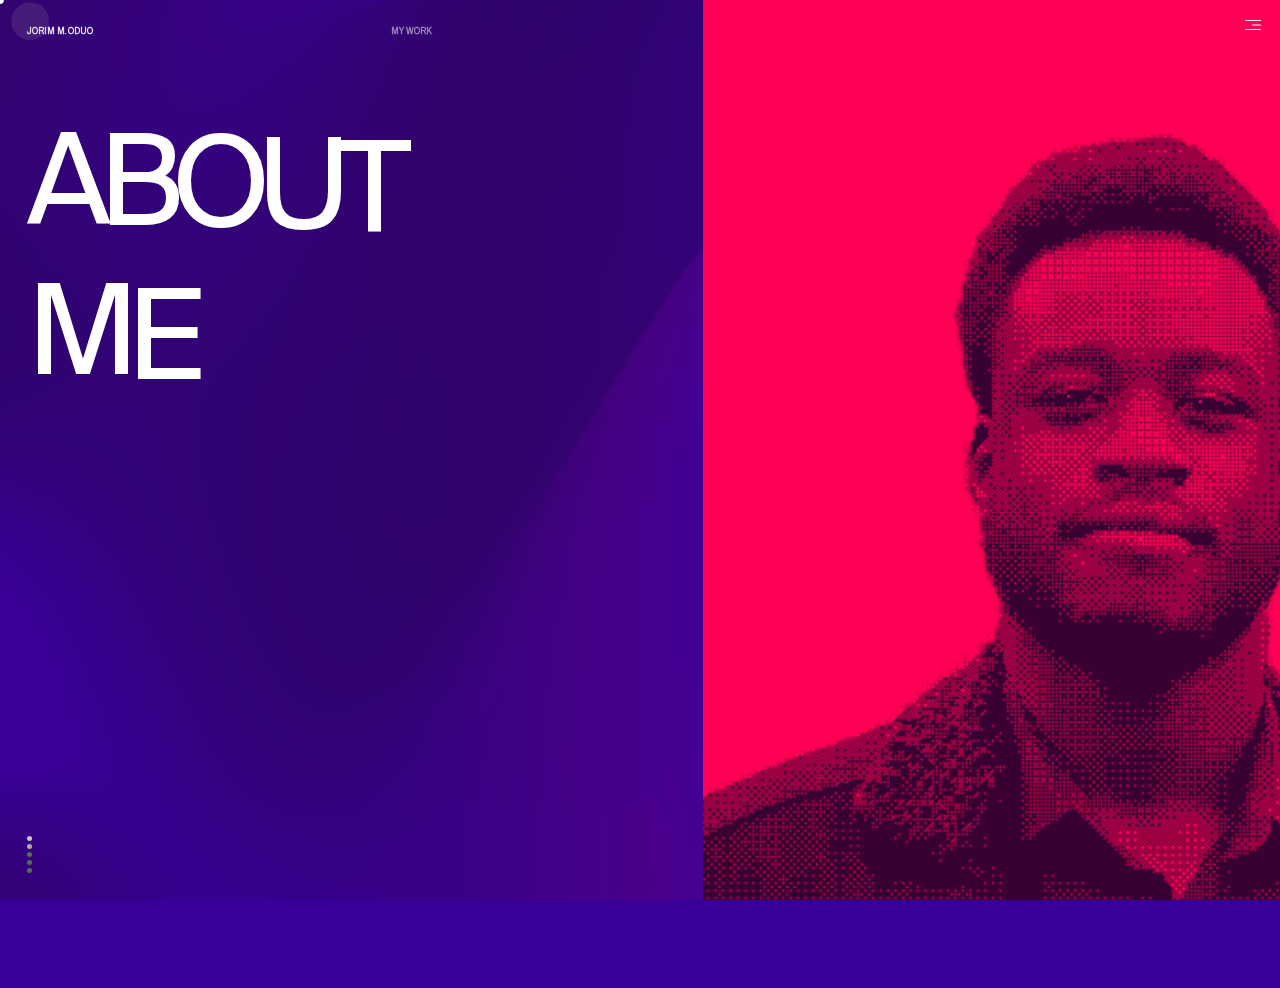
<file: about.html>
<!DOCTYPE html>
<html lang="en" data-wf-page="63fd6aaf913cf57650cd13ca">
  <head>
    <!-- Google tag (gtag.js) -->
    <!-- <script async src="https://www.googletagmanager.com/gtag/js?id=G-F6GLK7EPSN"></script> -->
    <script>
      window.dataLayer = window.dataLayer || [];
      function gtag(){dataLayer.push(arguments);}
      gtag('js', new Date());

      gtag('config', 'G-F6GLK7EPSN');
    </script>
    <meta charset="utf-8"/>
    <meta content="width=device-width, initial-scale=1" name="viewport"/>
    <title>About - Jorim M. Oduo</title>
    <meta content="Hello There! I'm Jorim, An Engineer By Training And A Designer At Heart ❤" name="description"/>
    <meta content="Jorim M. Oduo - An Engineer By Training And A Designer At Heart ❤" property="og:title"/>
    <meta content="Hello There! I'm Jorim, An Engineer By Training And A Designer At Heart ❤" property="og:description"/>
    <meta content="Jorim M. Oduo - An Engineer By Training And A Designer At Heart ❤" property="twitter:title"/>
    <meta content="Hello There! I'm Jorim, An Engineer By Training And A Designer At Heart ❤" property="twitter:description"/>
    <meta property="og:type" content="website"/>
    <meta content="summary_large_image" name="twitter:card"/>
    <meta name="theme-color" media="(prefers-color-scheme: light)" content="#FF0054" />
    <meta name="theme-color" media="(prefers-color-scheme: dark)" content="#390099" />
    <link rel="stylesheet preload" href="css/style.css" as="style" media="screen" />
    <link rel="preload" href="assets/img/about.webp" as="image">
    <link rel="stylesheet" href="https://cdnjs.cloudflare.com/ajax/libs/font-awesome/6.7.2/css/all.min.css" integrity="sha512-Evv84Mr4kqVGRNSgIGL/F/aIDqQb7xQ2vcrdIwxfjThSH8CSR7PBEakCr51Ck+w+/U6swU2Im1vVX0SVk9ABhg==" crossorigin="anonymous" referrerpolicy="no-referrer" />
    <style>
      @media (min-width:992px) {html.w-mod-js:not(.w-mod-ix) [data-w-id="ddee377c-d065-97f2-3038-d9717ef8dd38"] {opacity:0;}html.w-mod-js:not(.w-mod-ix) [data-w-id="ddee377c-d065-97f2-3038-d9717ef8dd3a"] {display:none;}html.w-mod-js:not(.w-mod-ix) [data-w-id="b46ec416-fe4b-1e64-2299-94e9519c7bbf"] {display:none;}html.w-mod-js:not(.w-mod-ix) [data-w-id="19baefe1-d5e2-0305-b60d-6c8d03d6d120"] {display:none;}html.w-mod-js:not(.w-mod-ix) [data-w-id="cbefebce-7a6f-6c4c-fc50-7da2e78cdb79"] {display:none;}}
    </style>
    <!--[if lt IE 9]><script src="https://cdnjs.cloudflare.com/ajax/libs/html5shiv/3.7.3/html5shiv.min.js" type="text/javascript"></script><![endif]--><script type="text/javascript">!function(o,c){var n=c.documentElement,t=" w-mod-";n.className+=t+"js",("ontouchstart"in o||o.DocumentTouch&&c instanceof DocumentTouch)&&(n.className+=t+"touch")}(window,document);</script><script> function myFunction() { location.replace
      ("index.html") }</script><script src="js/audio.js" async></script>

    <link rel="icon" type="image/png" href="assets/favicon/favicon-96x96.png" sizes="96x96" />
    <link rel="icon" type="image/svg+xml" href="assets/favicon/favicon.svg" />
    <link rel="shortcut icon" href="assets/favicon/favicon.ico" />
    <link rel="apple-touch-icon" sizes="180x180" href="assets/favicon/apple-touch-icon.png" />
    <meta name="apple-mobile-web-app-title" content="Jorim's Portfolio" />
    <!-- Hey what are you snooping around here for!? -->
    <style>
      ::-webkit-scrollbar{width:0;background-color:transparent}::-webkit-scrollbar-thumb{background-color:#1d1c18}::-webkit-scrollbar-track{-webkit-box-shadow:inset 0 0 6px rgba(0,0,0,0.3);background-color:transparent}body,a{cursor:none}.cursor-track{position:absolute;top:0;left:0;height:100%;width:100%}line{stroke:#fff;stroke-width:2}.menu-links:hover line{stroke:#fff}body:hover .cursor{opacity:100%}.cursor{transform:translate(-50%,-50%);pointer-events:none;position:fixed;opacity:0}.cursor.hover-cursor .cursor-ring{transform:scale(1.4);border-color:#ff0054}.cursor.hover-cursor .dot-cursor{transform:scale(2);opacity:20%}.default-hidden{opacity:0}.video-menu{-webkit-transform:translateZ(0)}.clip-container{-webkit-clip-path:polygon(50% 0,100% 0,100% 100%,95% 100%);clip-path:polygon(50% 0,100% 0,100% 100%,95% 100%);transition:1.5s cubic-bezier(.19,1,.22,1)}.clip-open{-webkit-clip-path:polygon(0 0,100% 0,100% 100%,0 100%);clip-path:polygon(0 0,100% 0,100% 100%,0 100%)}
    </style>
    <style>
      .line-wrapper{overflow:hidden}.h2.not-mobile .line-wrapper{display:inline-block}.prev-img{z-index:5 !important}.current-img{z-index:10 !important}.progress-bar,.contact-link,.contact-link2,.nav-link.contact-link3,.menu-txt-wrap,.links-div{opacity:0}.mask-img{height:100%}.loading-div{display:flex;opacity:100%}.load-txt{opacity:0}.hover-text{transition:400ms ease-out}.hover-text:hover{color:#fff !important}
      .gradient-canvas {
        position: absolute;
        width: 100%;
        min-height: 220vh !important;
        opacity: 0;
        /*        border-radius: 8px;*/
      }
      .canvas-6 {
        --gradient-color-2: #cc0046;
        --gradient-color-3: #390099;
        --gradient-color-4: #390099;
        --gradient-color-1: #2d0465;
      }
    </style>
  </head>
  <body class="body">
    <div class="transition-width">
      <div data-w-id="56519633-0a6c-b837-c13a-e3224d194aa4" class="transin-btn"></div>
      <div class="mover">
        <div class="scaler">
          <div class="tilter">
            <div class="color-bg"></div>
          </div>
        </div>
      </div>
      <div class="fill-down"></div>
    </div>
    <div class="cursor">
      <div class="cursor-ring"></div>
      <div class="dot-cursor"></div>
    </div>
    <div class="cursor-div w-embed">
      <svg class="cursor-track"></svg>
      <style>
        .cursor-div {pointer-events:none;}
      </style>
    </div>
    <div class="global-codes w-embed">
      <style>
        .projects-home,.noise-parent,.vid-text-wrap,.vid-modal{pointer-events:none}.nav-link,.proj-box-home,.current-page-div{pointer-events:auto}.dot.contact-dot{width:.31em;height:.31em}.dot.contact-dot:before{content:'';position:relative;display:block;width:400%;height:400%;box-sizing:border-box;margin-left:-150%;margin-top:-150%;border-radius:100%;background-color:#e3e1d7;animation:pulse-ring 1.25s cubic-bezier(0.215,0.61,0.355,1) infinite}.dot.contact-dot:after{content:'';position:absolute;left:0;top:0;display:block;width:100%;height:100%;background-color:#e3e1d7;border-radius:100%;box-shadow:0 0 8px rgba(0,0,0,.3);animation:pulse-dot 1.25s cubic-bezier(0.455,0.03,0.515,0.955) -.4s infinite}@keyframes pulse-ring{0{transform:scale(.33)}80%,100%{opacity:0}}@keyframes pulse-dot{0{transform:scale(.8)}50%{transform:scale(1)}100%{transform:scale(.8)}}.vid-modal{pointer-events:none}@media screen and (max-width:991px){.dot.contact-dot{width:.7em;height:.7em}}@media screen and (max-width:767px){.dot.contact-dot{width:1em;height:1em}}
      </style>
    </div>

    <div class="html-embed w-embed">
      <style>
        .nav-p.current-about{opacity:100%}.nav-p.faded-p{color:#FFF;opacity:.5}.nav-link.projects-home-link{display:none}.hover-holder,.supplier-img{pointer-events:none}.image.white-menu{display:none}.suppliers-wrap:hover .hover-holder{opacity:1.0}.nav-link.about{display:none}.loading-div,.exit-dot{pointer-events:none}.menu-txt-wrap{mix-blend-mode:normal}@media screen and (max-width:991px){.nav-link.contact-link{color:#fff}}
      </style>
    </div>
    <div class="progress-bar"></div>
    <!-- Menu -->
    <div class="menu-txt-wrap" onclick="hoversound4()">
      <div data-w-id="dcc702ab-0084-d7fe-2395-88e549a55922" class="menu-desktop">
        <div class="dot white-dot"></div>
        <div class="dot menu-dot"></div>
        <p class="nav-p suisse-nav menu-p">MEN</p>
        <div class="hamburger-holder" onmouseover="hoversound3()">
          <div class="menu-icon">
            <!-- <p class="nav-p menu-p" style="margin-left: -1.5em; margin-top: 0.45em; color: #E3E1D7; "><b>MENU</b></p> -->
            <img src="assets/menu/white-menu.svg" loading="lazy" alt="See More" class="image white-menu"/>
            <img src="assets/menu/black-menu.svg" loading="lazy" alt="See More" class="image absolute black-menu"/>
          </div>
        </div>
      </div>
    </div>
    <div class="menu-container">
      <div class="menu-bg"></div>
      <div class="menu-links">
        <div class="menu-clip-path clip-container">
          <div data-w-id="5ba8adff-0bf6-b95b-994b-d4937f92d213" class="close-div">
            <p class="nav-p suisse-nav close-p">CLOSE</p>
            <div class="dot menu-dot close-white"></div>
          </div>
          <div class="menu-menu">
            <p class="nav-p suisse-nav fixed-menu-p" style="color: #FFF; opacity: 0.5;">MENU</p>
          </div>
          <div class="links-holder">
            <div class="navlink-box">
              <a href="./" aria-current="page" class="nav-link static-link is-home customtrans w-inline-block w--current">
                <div class="mask-txt-hold">
                  <p class="nav-p menu-link-p default-txt" onmouseover="hoversound3()">HOME</p>
                  <p class="nav-p menu-link-p moveit" style="color: #FF0054;">HOME</p>
                </div>
              </a>
            </div>
            <div class="navlink-box">
              <a href="about" class="nav-link static-link is-about customtrans w-inline-block">
                <div class="mask-txt-hold">
                  <p class="nav-p menu-link-p default-txt" onmouseover="hoversound3()">ABOUT ME<b style="color: #FF0054;">&ensp;•</b></p>
                  <p class="nav-p menu-link-p moveit" style="color: #FF0054;"><b>ABOUT ME</b></p>
                </div>
              </a>
            </div>
            <div class="navlink-box">
              <a href="work" class="nav-link static-link is-press customtrans w-inline-block">
                <div class="mask-txt-hold">
                  <p class="nav-p menu-link-p default-txt" onmouseover="hoversound3()">WORK</p>
                  <p class="nav-p menu-link-p moveit" style="color: #FF0054;">WORK</p>
                </div>
              </a>
            </div>
            <div class="navlink-box">
              <a href="contact" class="nav-link static-link is-contact customtrans w-inline-block">
                <div class="mask-txt-hold">
                  <p class="nav-p menu-link-p default-txt" onmouseover="hoversound3()">CONTACT</p>
                  <p class="nav-p menu-link-p moveit" style="color: #FF0054;">CONTACT</p>
                </div>
              </a>
            </div>
           </div>
            <a data-w-id="7121f702-2d36-8f1f-1aac-4ebe9a1fefd6" href="mailto:jorimmikobia@gmail.com" onmouseover="hoversound3()" class="modal-wrap w-inline-block">
              <div class="">
                <div class="mask-txt-hold modal-hold">
                  <p class="nav-p menu-link-p default-txt small-txt" style="color:white; opacity: 50%;">Hey, I just met you, and this is crazy.<br/> But here's my email, so call me maybe</p>
                  <p class="nav-p menu-link-p moveit small-txt">&ensp;&ensp;&ensp;&ensp;&ensp;&ensp;&ensp;&ensp;&ensp;&ensp;&ensp;&ensp;&ensp;&ensp;JORIMMIKOBIA@GMAIL.COM</p>
                </div>
              </div>
            </a>
        </div>
      </div>
    </div>
    <!--  -->
    <div class="smooth-wrapper">
      <div class="smooth-content">
        <section data-w-id="29513dce-d702-297c-501d-ea4e9f32e6f7" class="section about-section wf-section">
          <!-- Top Anchor -->
          <div id="top-anchor" class="links-div">
            <a href="./" class="nav-link logo customtrans w-inline-block">
              <p class="nav-p" onmouseover="hoversound2()" style="opacity:87.5%;"><b>JORIM M. ODUO</b></p>
            </a>
            <div class="current-page-div">
              <a href="work" class="nav-link home customtrans w-inline-block">
                <p class="nav-p faded-p" onmouseover="hoversound3()"><b>MY WORK</b></p>
              </a>
              <a href="work" aria-current="page" style="pointer-events: auto !important; cursor: none !important; display: run-in;" class="nav-link about customtrans w-inline-block w--current">
                <p class="nav-p faded-p" onmouseover="hoversound3()"><b>MY WORK</b></p>
              </a>
              <div class="current-page-txt">
                <p class="nav-p current-contact"><b>CONTACT</b></p>
                <!-- <p class="nav-p current-about"><b>VIEW WORK</b></p> -->
                <p class="nav-p current-press"><b>ABOUT</b></p>
                <div class="nav-link projects-home-link">
                  <p class="nav-p current-projects current-project-home"><b>FEATURED</b></p>
                </div>
              </div>
            </div>
            <a href="#" class="nav-link view-proj w-inline-block">
              <p class="nav-p suisse-nav" onmouseover="hoversound3()"><b>VIEW WORK</b></p>
            </a>
            <div class="scroll-dots">
              <div class="scroll-dot"></div>
              <div class="scroll-dot"></div>
              <div class="scroll-dot"></div>
              <div class="scroll-dot"></div>
              <div class="scroll-dot"></div>
            </div>
          </div>
          <!--  -->
          <canvas class="gradient-canvas canvas-6" style="position: absolute;"></canvas>
          <div class="container about-container w-container">
            <div class="about-div">
              <div class="about-atf">
                <div class="about-h split-h default-hidden exit-strat">
                  <h1 class="h1 bigger-h1 split paragraph" style="letter-spacing: -0.095em;">ABOUT ME</h1>
                </div>
                <div class="about-atf-content default-hidden">
                  <div class="about-p split-me exit-strat">
                    <p class="paragraph">Hello There! Jorim here 👋. I'm a creative professional with a solid technical background in Human-Computer Interaction and User Experience. I love blending design and technology to craft engaging online experiences that really focus on what users need. I’m all about innovation and making digital interactions better for everyone. </p>
                  </div>
                  <div class="about-p split-me1 exit-strat">
                    <p class="paragraph"> From the layout of a website to those little details that make a big difference in user interaction, I aim to contribute positively to the digital world by creating thoughtful and effective solutions that connect with people.</p>
                    <p class="paragraph"> If you enjoyed this little peak into my world, there's plenty more where that came from, <a href="work" style="text-decoration: underline; color:white;" class="customtrans">right here <strong>↗</strong></a></p>
                  </div>
                </div>
              </div>
              <div class="video-div">
                <div data-poster-url="#" data-video-urls="assets/img/about.webp" data-autoplay="true" data-loop="true" data-wf-ignore="true" class="about-vid w-background-video w-background-video-atom">
                  <!-- <img alt="Jorim M. Oduo" autoplay="" loop="" style="background-image:url(assets/img/about.webp)" muted="" playsinline="" data-wf-ignore="true" data-object-fit="cover"> -->
                  </img>
                  <noscript>
                    <style>
                      [data-wf-bgvideo-fallback-img]{display:none}@media(prefers-reduced-motion:reduce){[data-wf-bgvideo-fallback-img]{position:absolute;z-index:-100;display:inline-block;height:100%;width:100%;object-fit:cover}}
                    </style>
                    <img data-wf-bgvideo-fallback-img="true" src="assets/img/about.webp" alt="Jorim M. Oduo"/>
                  </noscript>
                  <div aria-live="polite"><button type="button" data-w-bg-video-control="true" aria-controls="a000c229-d572-846b-0396-3cc1d14e063d-video" class="w-backgroundvideo-backgroundvideoplaypausebutton play-pause-btn w-background-video--control"><span></span><span hidden=""></span></button></div>
                  <div class="loading-div">
                    <div class="load-txt">
                      <div class="greendot"></div>
                    </div>
                  </div>
                </div>
                <div style="width:100%;height:100%" class="mask-img"></div>
              </div>
            </div>
            <div style="opacity:0" class="scroll-dots about-dots">
              <div class="scroll-dot fade2"></div>
              <div class="scroll-dot fade1"></div>
              <div class="scroll-dot"></div>
              <div class="scroll-dot"></div>
              <div class="scroll-dot"></div>
            </div>
          </div>
        </section>
        <!-- <section class="section lighter-section exit-strat wf-section">
          <style>
            .lighter-section .dot-cursor {
            background-color: #390099;
            }
          </style>
          <div class="container no-top-padding w-container">
            <div class="supplier-box">
              <div id="category2" class="supplier-wrap less-padding">
                <div class="supplier-content-holder">
                  <div class="supplier-h4 furniture-h4 h4-anim designer-h4">
                    <div class="h4 p-dark h-sans"><b>PROFESSIONAL EXPERIENCE</b></div>
                  </div>
                  <div class="suppliers-list">
                    <div style="opacity:0" class="top-div supplier-top">
                      <p class="paragraph-12 dark-beige">№</p>
                      <div class="head-div name-div">
                        <p class="paragraph-12 dark-beige">NAME</p>
                      </div>
                    </div>
                    <div data-w-id="dd64843f-cba4-c6ee-f71e-31151a9cc3d4" class="suppliers-wrap">
                      <div class="w-dyn-list">
                        <div role="list" class="w-dyn-items">
                          <div role="listitem" class="supplier-item supplier-item2 w-dyn-item">
                            <a href="" class="supplier supplier2 content-anim designer-content w-inline-block">
                              <div class="content-hold supplier-hold">
                                <div class="divider">
                                  <p class="paragraph-12 p-dark dark-beige">2022</p>
                                  <p class="paragraph-12 p-dark dark-beige">&emsp;&emsp;2023</p>
                                  <div class="supplier-name">
                                    <div class="split-me">
                                      <p class="paragraph p-dark no-uppercase hover-text">
                                        <b>Research Assistant & Software Developement - Independent PhD Research</b><br>
                                        Brought on to the Ph.D. project as a research assistant and software developer.
                                      </p>
                                    </div>
                                  </div>
                                </div>
                              </div>
                              <div class="tilt-hover">
                                <div class="hover-rotate dark-hover"></div>
                              </div>
                            </a>
                          </div>
                          <div role="listitem" class="supplier-item supplier-item2 w-dyn-item">
                            <a href="" class="supplier supplier2 content-anim designer-content w-inline-block">
                              <div class="content-hold supplier-hold">
                                <div class="divider">
                                  <p class="paragraph-12 p-dark dark-beige">2022</p>
                                  <p class="paragraph-12 p-dark dark-beige">&emsp;&emsp;2023</p>
                                  <div class="supplier-name">
                                    <div class="split-me">
                                      <p class="paragraph p-dark no-uppercase hover-text">
                                        <b>Research Assistant - Hela Bio</b><br>
                                        Volunteer division as research assistant at the XR division of Hela Bio, A biotech startup.<br>Additionally was involved in visual media work.
                                      </p>
                                    </div>
                                  </div>
                                </div>
                              </div>
                              <div class="tilt-hover">
                                <div class="hover-rotate dark-hover"></div>
                              </div>
                            </a>
                          </div>
                          <div role="listitem" class="supplier-item supplier-item2 w-dyn-item">
                            <a href="" class="supplier supplier2 content-anim designer-content w-inline-block">
                              <div class="content-hold supplier-hold">
                                <div class="divider">
                                  <p class="paragraph-12 p-dark dark-beige">2021</p>
                                  <p class="paragraph-12 p-dark dark-beige">&emsp;&emsp;2023</p>
                                  <div class="supplier-name">
                                    <div class="split-me">
                                      <p class="paragraph p-dark no-uppercase hover-text">
                                        <b>Creative Developer - Nawiri Menswear</b><br>
                                        Designed and implemented a comprehensive digital solutions strategy for Nawiri, a menswear company,<br> resulting in a 30% increase in brand recognition and a 20% boost in customer engagement.
                                      </p>
                                    </div>
                                  </div>
                                </div>
                              </div>
                              <div class="tilt-hover">
                                <div class="hover-rotate dark-hover"></div>
                              </div>
                            </a>
                          </div>
                          <div role="listitem" class="supplier-item supplier-item2 w-dyn-item">
                            <a href="" class="supplier supplier2 content-anim designer-content w-inline-block">
                              <div class="content-hold supplier-hold">
                                <div class="divider">
                                  <p class="paragraph-12 p-dark dark-beige">2021</p>
                                  <p class="paragraph-12 p-dark dark-beige" style="opacity:0;">&emsp;&emsp;2021</p>
                                  <div class="supplier-name">
                                    <div class="split-me">
                                      <p class="paragraph p-dark no-uppercase hover-text">
                                        <b>Visual Designer - Envisage Multimedia</b><br>
                                        Collaborated with graphic designers, developers, photographers,<br> and editors to create designs, fit for digital marketing and advertising
                                      </p>
                                    </div>
                                  </div>
                                </div>
                              </div>
                              <div class="tilt-hover">
                                <div class="hover-rotate dark-hover"></div>
                              </div>
                            </a>
                          </div>
                          <div role="listitem" class="supplier-item supplier-item2 w-dyn-item">
                            <a href="" class="supplier supplier2 content-anim designer-content w-inline-block">
                              <div class="content-hold supplier-hold">
                                <div class="divider">
                                  <p class="paragraph-12 p-dark dark-beige hover-text">2019</p>
                                  <p class="paragraph-12 p-dark dark-beige hover-text" style="opacity:0;">&emsp;&emsp;2019</p>
                                  <div class="supplier-name">
                                    <div class="split-me">
                                      <p class="paragraph p-dark no-uppercase hover-text">
                                        <b>Junior Developer | Software Tester - Envisage Multimedia</b><br>
                                        Worked as a software tester and interned as a junior software developer for Sasabet,<br> a sports betting platform based in Nairobi, Kenya
                                      </p>
                                    </div>
                                  </div>
                                </div>
                              </div>
                              <div class="tilt-hover">
                                <div class="hover-rotate dark-hover"></div>
                              </div>
                            </a>
                          </div>
                          <div role="listitem" class="supplier-item supplier-item2 last-item w-dyn-item">
                            <a href="" class="supplier supplier2 content-anim designer-content w-inline-block">
                              <div class="content-hold supplier-hold">
                                <div class="divider">
                                  <p class="paragraph-12 p-dark dark-beige">2016</p>
                                  <p class="paragraph-12 p-dark dark-beige">&emsp;&emsp;2019</p>
                                  <div class="supplier-name">
                                    <div class="split-me">
                                      <p class="paragraph p-dark no-uppercase hover-text">
                                        <b>Visual Designer - Univeristy Student Association</b><br>
                                        Worked alongside graphic designers, photographers, and editors to implement designs, as well as art pieces,<br> fit for the university yearbook and other university-related extra-curricular activities.
                                      </p>
                                    </div>
                                  </div>
                                </div>
                              </div>
                              <div class="tilt-hover">
                                <div class="hover-rotate dark-hover"></div>
                              </div>
                            </a>
                          </div>
                        </div>
                      </div>
                    </div>
                  </div>
                </div>
              </div>
            </div>
          </div>
        </section> -->
        <!-- Footer -->
        <section class="section footer-section exit-strat wf-section">
          <div class="container footer-container w-container">
            <div class="footer-strip">
              <p class="paragraph-10 main-beige">
                <span style="opacity:40%;">EMAIL:</span> 
                <span><a class="nav-link" style="padding: 0; position: relative;" onmouseover="hoversound2()" href="mailto:jorimmikobia@gmail.com">JORIMMIKOBIA@GMAIL.COM</a></span>
              </p>
              <p class="paragraph-10 main-beige">
                <span style="opacity:40%;">LINKEDIN:</span> 
                <span><a class="nav-link" style="padding: 0; position: relative;" onmouseover="hoversound2()" href="https://www.linkedin.com/in/j-m-oduo/">Let's Connect!</a></span>
              </p>
              <p class="paragraph-10 main-beige"></p>
              <div class="footer-right">
                <div class="coords-div">
                  <div class="strip-p">
                    <p class="paragraph-10 main-beige">&ensp;&ensp;&ensp;&ensp;</p>
                  </div>
                  <p class="paragraph-10 main-beige">&ensp;&ensp;&ensp;&ensp;</p>
                </div>
                <div class="strip-p">
                  <p class="clock paragraph-10 main-beige">&ensp;&ensp;&ensp;&ensp;
                  </p>
                </div>
                <div class="terms-div">
                  <div class="strip-p last-strip">
                    <p class="paragraph-10 main-beige smallest" onmouseover="hoversound2()">Made with <i class="fa-solid fa-heart" style="color:#ff0054;"></i></p>
                  </div>
                </div>
              </div>
            </div>
          </div>
        </section>
        <!--  -->
      </div>
    </div>
    <div data-w-id="f04df9e4-685c-b932-b340-4fd1029dbc1f" class="supplier-anim1"></div>
    <div data-w-id="666bd97d-d270-27b5-8b01-4555a095b4cd" class="play-anim1"></div>
    <div class="contact-tilt">
      <a data-w-id="b312c575-9793-75cb-3aa1-a0608d2b8530" href="contact" class="nav-link contact-link3 customtrans w-inline-block">
        <div class="dot contact-dot"></div>
        <p class="nav-p contact-relative">CONTACT</p>
      </a>
    </div>
    <div class="noise-parent">
      <div class="magic">
        <div class="noise">
          <div class="w-embed">
            <style>
              .noise:before{content:'';position:absolute;top:-100%;left:-100%;height:300%;width:300%;background-color:#fff;pointer-events:none;display:block;opacity:.1;-webkit-animation:grain 2s steps(10) infinite;animation:grain 2s steps(10) infinite;will-change:transform}
            </style>
          </div>
        </div>
      </div>
    </div>
    <script src="js/jquery-3.5.1.min.dc5e7f18c8.js" type="text/javascript" integrity="sha256-9/aliU8dGd2tb6OSsuzixeV4y/faTqgFtohetphbbj0=" crossorigin="anonymous"></script>
     <script src="js/core.js" type="text/javascript"></script>
     <!--[if lte IE 9]><script src="//cdnjs.cloudflare.com/ajax/libs/placeholders/3.0.2/placeholders.min.js"></script><![endif] -->
    <!-- <script src="js/@gsap.min.js"></script> -->
    <script src="js/gsap.min.js"></script>
    <script>
      $("html").attr("translate","no");let customCursor=document.querySelector(".cursor");if(window.matchMedia("(max-width: 992px)").matches);else{function cursor(e){customCursor.style.top=e.clientY+"px",customCursor.style.left=e.clientX+"px"}window.addEventListener("mousemove",cursor)}$("a, .close-div, .menu-desktop, .bg-modal").mouseenter(function(){$(".cursor").addClass("hover-cursor")}),$("a, .close-div, .menu-desktop, .bg-modal").mouseleave(function(){$(".cursor").removeClass("hover-cursor")});let svgns="http://www.w3.org/2000/svg",root=document.querySelector(".cursor-track"),ease=.75,pointer={x:window.innerWidth/2,y:window.innerHeight/2};window.addEventListener("mousemove",e=>{pointer.x=e.clientX,pointer.y=e.clientY});let leader=e=>"x"===e?pointer.x:pointer.y,total=100;for(let e=0;e<total;e++)leader=createLine(leader,e);function createLine(e,t){let o=document.createElementNS(svgns,"line");root.appendChild(o),gsap.set(o,{x:-15,y:-15,opacity:(total-t)/total});let n=gsap.getProperty(o);return gsap.to(o,{duration:1e3,x:"+=1",y:"+=1",repeat:-1,ease:"none",modifiers:{x:()=>{let t=n("x"),i=e("x"),s=t+(i-t)*ease;return o.setAttribute("x2",i-s),s},y:()=>{let t=n("y"),i=e("y"),s=t+(i-t)*ease;return o.setAttribute("y2",i-s),s}}}),n}$(".menu-bg").on("click",function(){$(".close-div").click(),$(this).css("pointer-events","none"),$(".close-div").css("pointer-events","none"),setTimeout(()=>{$(".clip-container").removeClass("clip-open")},"200")}),$(".close-div").on("click",function(){$(".menu-desktop").click(),$(this).css("pointer-events","none"),setTimeout(()=>{$(".clip-container").removeClass("clip-open")},"200")}),$(".menu-txt-wrap").on("click",function(){$(".close-div").css("pointer-events","auto"),$(".menu-bg").css("pointer-events","auto"),setTimeout(()=>{$(".clip-container").addClass("clip-open")},"100")}),$(".static-link, .video-link").on("click",function(){$(".menu-desktop").click(),setTimeout(()=>{$(".clip-container").removeClass("clip-open")},"200")}),$(".menu-links").on("mouseenter",function(){$("line").css("stroke","#fff")}),$(".menu-links").on("mouseleave",function(){$("line").css("stroke","#ff0054")}),$(".customtrans").click(function(e){e.preventDefault();var t=$(this).attr("href");$(".transin-btn").click(),$(".contact-link2").css("opacity","0"),$(".contact-link3").css("opacity","0"),$(".exit-strat *, .exit-strat").addClass("exit-out"),setTimeout(function(){$(".progress-bar, .contact-link, .menu-txt-wrap, .links-div").css("opacity","0")},400),$(".view-cursor").fadeOut(300),$(".cms-count").css("opacity","0"),$(".cms-count.press-cms-count").css("opacity","0"),$(".cursor, .cursor-div, .noise-parent").fadeOut(300),setTimeout(function(e){window.location=e},1550,t)}),$(window).bind("pageshow",function(e){e.originalEvent.persisted&&window.location.reload()}),$(".modal-wrap").on("click",function(){$(".text-anim").click(),$(".vid-modal").css("opacity","1"),$(".close-modal").css("pointer-events","auto"),$(".close-div").click(),$("body").css("overflow","hidden"),$(".bg-video.bg-modal.desktop-vid video").get(0).play()}),$(".close-modal").on("click",function(){$(".text-anim").click(),$(".vid-modal").css("opacity","0"),$(".close-modal").css("pointer-events","none"),$("body").css("overflow","auto"),setTimeout(function(){$(".bg-video.bg-modal.desktop-vid video").each(function(){$(this).get(0).pause(),$(this).get(0).currentTime=0})},500)}),document.addEventListener("DOMContentLoaded",e=>{if((window.innerWidth||document.documentElement.clientWidth)<497){var t=document.getElementById("my-video2");t.childNodes[0].removeAttribute("autoplay"),t.childNodes[0].setAttribute("preload","none")}});
    </script>
    <script src="js/ScrollTrigger.min.js"></script>
    <script type="text/javascript" src="js/SplitText.txt"></script>
    <script type="text/javascript" src="js/ScrollSmoother.txt"></script>
    <script type="text/javascript" src="js/clock.js"></script>
    <script type="module" src="js/press/Gradient.js"></script>
    <script type="module" src="js/press/main.js"></script>
    <script>
setTimeout(function() {$('.gradient-canvas').css('opacity', '1');}, 1200);
gsap.registerPlugin(ScrollTrigger,ScrollSmoother,SplitText);let smoother=ScrollSmoother.create({wrapper:".smooth-wrapper",content:".smooth-content",smooth:1,effects:!0,smoothTouch:.1});document.addEventListener("DOMContentLoaded",function(){if($(".default-hidden").css("opacity","1"),window.matchMedia("(min-width: 767px)").matches){const e=new SplitText(".split-h h1",{type:"lines,words,chars",linesClass:"line line++"});$(".split-h .line").wrap('<div class="line-wrapper">'),gsap.from(e.chars,{scrollTrigger:{trigger:".about-atf"},yPercent:200,ease:"expo.out",duration:2,stagger:.08});const s=new SplitText(".split-me p",{type:"lines",linesClass:"line line++"});$(".split-me .line").wrap('<div class="line-wrapper">'),gsap.from(s.lines,{scrollTrigger:{trigger:".split-me"},yPercent:200,ease:"power1.out",stagger:.15,delay:.9,duration:1});const i=new SplitText(".split-me1 p",{type:"lines",linesClass:"line line++"});$(".split-me1 .line").wrap('<div class="line-wrapper">'),gsap.from(i.lines,{scrollTrigger:{trigger:".split-me1"},yPercent:200,ease:"power1.out",stagger:.15,delay:1.2,duration:1}),gsap.to(".footer-strip",{scrollTrigger:{trigger:".last-item"},delay:.2,y:0,duration:1.5,ease:"expo.out"})}}),$(".supplier1").on("mouseenter",function(){let e=$(this).closest(".supplier-item1").index();$(".supplier-img-item1").eq(e).addClass("current-img"),$(".imghover1").eq(e).addClass("current-img"),$(".supplier-anim1").click()}),$(".supplier1").on("mouseleave",function(){let e=$(this).closest(".supplier-item1").index();$(".supplier-img-item1").eq(e).removeClass("current-img"),$(".imghover1").eq(e).removeClass("current-img"),$(".supplier-img-item1").eq(e).addClass("prev-img").siblings().removeClass("prev-img")}),$(".press1").on("mouseenter",function(){let e=$(this).closest(".press-item1").index();$(".press-img-item1").eq(e).addClass("current-img"),$(".press-hover1").eq(e).addClass("current-img"),$(".play-anim1").click()}),$(".press1").on("mouseleave",function(){let e=$(this).closest(".press-item1").index();$(".press-img-item1").eq(e).removeClass("current-img"),$(".press-hover1").eq(e).removeClass("current-img"),$(".press-img-item1").eq(e).addClass("prev-img").siblings().removeClass("prev-img")});


    </script>
  </body>
</html>
</file>
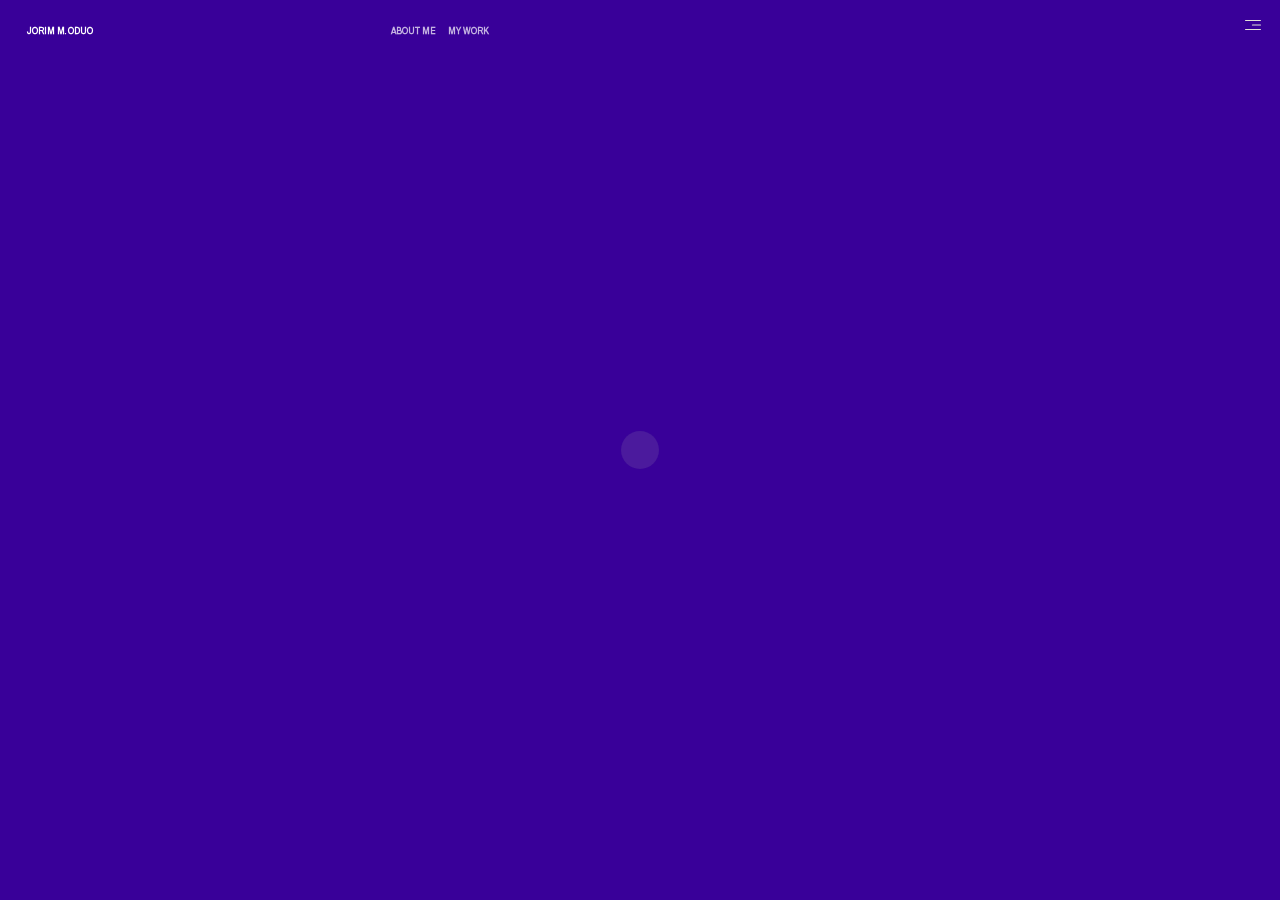
<file: contact.html>
<!DOCTYPE html>
<html lang="en" data-wf-page="63fd6aaf913cf55991cd13cb">
  <head>
    <meta charset="utf-8"/>
    <title>Contact - Jorim M. Oduo</title>
    <meta content="width=device-width, initial-scale=1" name="viewport"/>
    <meta name="theme-color" media="(prefers-color-scheme: light)" content="#FF0054" />
    <meta name="theme-color" media="(prefers-color-scheme: dark)" content="#390099" />
    <meta content="Tjena! I'm Jorim, An Engineer By Training And A Designer At Heart ❤" name="description"/>
    <meta content="Jorim M. Oduo - An Engineer By Training And A Designer At Heart ❤" property="og:title"/>
    <meta content="Tjena! I'm Jorim, An Engineer By Training And A Designer At Heart ❤" property="og:description"/>
    <meta content="Jorim M. Oduo - An Engineer By Training And A Designer At Heart ❤" property="twitter:title"/>
    <meta content="Tjena! I'm Jorim, An Engineer By Training And A Designer At Heart ❤" property="twitter:description"/>
    <meta property="og:type" content="website"/>
    <meta content="summary_large_image" name="twitter:card"/>
    <link rel="stylesheet preload" href="css/style.css" as="style" media="screen" />
    <link rel="preload" href="assets/img/map/map.svg" as="image">
    <style>
      @media (min-width:992px) {html.w-mod-js:not(.w-mod-ix) [data-w-id="ddee377c-d065-97f2-3038-d9717ef8dd38"] {opacity:0;}html.w-mod-js:not(.w-mod-ix) [data-w-id="ddee377c-d065-97f2-3038-d9717ef8dd3a"] {display:none;}html.w-mod-js:not(.w-mod-ix) [data-w-id="b46ec416-fe4b-1e64-2299-94e9519c7bbf"] {display:none;}html.w-mod-js:not(.w-mod-ix) [data-w-id="19baefe1-d5e2-0305-b60d-6c8d03d6d120"] {display:none;}html.w-mod-js:not(.w-mod-ix) [data-w-id="cbefebce-7a6f-6c4c-fc50-7da2e78cdb79"] {display:none;}}
    </style>
    <!--[if lt IE 9]><script src="https://cdnjs.cloudflare.com/ajax/libs/html5shiv/3.7.3/html5shiv.min.js" type="text/javascript"></script><![endif]--><script type="text/javascript">!function(o,c){var n=c.documentElement,t=" w-mod-";n.className+=t+"js",("ontouchstart"in o||o.DocumentTouch&&c instanceof DocumentTouch)&&(n.className+=t+"touch")}(window,document);</script><script> function myFunction() { location.replace
      ("index.html") }</script><script src="js/audio.js"></script>

    <link rel="icon" type="image/png" href="assets/favicon/favicon-96x96.png" sizes="96x96" />
    <link rel="icon" type="image/svg+xml" href="assets/favicon/favicon.svg" />
    <link rel="shortcut icon" href="assets/favicon/favicon.ico" />
    <link rel="apple-touch-icon" sizes="180x180" href="assets/favicon/apple-touch-icon.png" />
    <meta name="apple-mobile-web-app-title" content="Jorim's Portfolio" />
    <!-- Hey what are you snooping around here for!? -->
    <style>
      ::-webkit-scrollbar{width:0;background-color:transparent}::-webkit-scrollbar-thumb{background-color:#1d1c18}::-webkit-scrollbar-track{-webkit-box-shadow:inset 0 0 6px rgba(0,0,0,0.3);background-color:transparent}body,a{cursor:none}.cursor-track{position:absolute;top:0;left:0;height:100%;width:100%}line{stroke:#ff0054;stroke-width:2}.menu-links:hover line{stroke:#fff}body:hover .cursor{opacity:100%}.cursor{transform:translate(-50%,-50%);pointer-events:none;position:fixed;opacity:0}.cursor.hover-cursor .cursor-ring{transform:scale(1.4);border-color:#ff0054}.cursor.hover-cursor .dot-cursor{transform:scale(2);opacity:20%}.default-hidden{opacity:0}.video-menu{-webkit-transform:translateZ(0)}.clip-container{-webkit-clip-path:polygon(50% 0,100% 0,100% 100%,95% 100%);clip-path:polygon(50% 0,100% 0,100% 100%,95% 100%);transition:1.5s cubic-bezier(.19,1,.22,1)}.clip-open{-webkit-clip-path:polygon(0 0,100% 0,100% 100%,0 100%);clip-path:polygon(0 0,100% 0,100% 100%,0 100%)}
    </style>
  </head>
  <body class="body">
    <div class="transition-width">
      <div data-w-id="56519633-0a6c-b837-c13a-e3224d194aa4" class="transin-btn"></div>
      <div class="mover">
        <div class="scaler">
          <div class="tilter">
            <div class="color-bg"></div>
          </div>
        </div>
      </div>
      <div class="fill-down"></div>
    </div>
    <div class="cursor">
      <div class="cursor-ring"></div>
      <div class="dot-cursor"></div>
    </div>
    <div class="cursor-div w-embed">
      <svg class="cursor-track"></svg>
      <style>
        .cursor-div {pointer-events:none;}
      </style>
    </div>
    <div class="global-codes w-embed">
      <style>
        .projects-home,.noise-parent,.vid-text-wrap,.vid-modal{pointer-events:none}.nav-link,.proj-box-home,.current-page-div{pointer-events:auto}.dot.contact-dot{width:.31em;height:.31em}.dot.contact-dot:before{content:'';position:relative;display:block;width:400%;height:400%;box-sizing:border-box;margin-left:-150%;margin-top:-150%;border-radius:100%;background-color:#e3e1d7;animation:pulse-ring 1.25s cubic-bezier(0.215,0.61,0.355,1) infinite}.dot.contact-dot:after{content:'';position:absolute;left:0;top:0;display:block;width:100%;height:100%;background-color:#e3e1d7;border-radius:100%;box-shadow:0 0 8px rgba(0,0,0,.3);animation:pulse-dot 1.25s cubic-bezier(0.455,0.03,0.515,0.955) -.4s infinite}@keyframes pulse-ring{0{transform:scale(.33)}80%,100%{opacity:0}}@keyframes pulse-dot{0{transform:scale(.8)}50%{transform:scale(1)}100%{transform:scale(.8)}}.vid-modal{pointer-events:none}@media screen and (max-width:991px){.dot.contact-dot{width:.7em;height:.7em}}@media screen and (max-width:767px){.dot.contact-dot{width:1em;height:1em}}
      </style>
    </div>
    <div class="html-embed-2 w-embed">
      <style>
        .nav-link.home{color:#9d9a8c}.nav-p.current-contact{opacity:100%}.nav-link.projects-home-link{display:none}.nav-link.home{display:none}.black-menu{display:none}.menu-txt-wrap{mix-blend-mode:normal}.pulse-pointer:before{content:'';position:relative;display:block;width:300%;height:300%;box-sizing:border-box;margin-left:-100%;margin-top:-100%;border-radius:45px;background-color:#e3e1d7;animation:pulse-ring 1.25s cubic-bezier(0.215,0.61,0.355,1) infinite}.pulse-pointer:after{content:'';position:absolute;left:0;top:0;display:block;width:100%;height:100%;background-color:#e3e1d7;border-radius:15px;box-shadow:0 0 8px rgba(0,0,0,.3);animation:pulse-dot 1.25s cubic-bezier(0.455,0.03,0.515,0.955) -.4s infinite}@keyframes pulse-ring{0{transform:scale(.33)}80%,100%{opacity:0}}@keyframes pulse-dot{0{transform:scale(.8)}50%{transform:scale(1)}100%{transform:scale(.8)}}@media screen and (max-width:991px){.nav-link.contact-link{color:#6a0705}.dot.contact-dot{background-color:#6a0705}.black-menu{display:block}.white-menu{display:none}}
      </style>
    </div>
    <div class="progress-bar"></div>
    <!-- Menu -->
    <div class="menu-txt-wrap" onclick="hoversound4()">
      <div data-w-id="dcc702ab-0084-d7fe-2395-88e549a55922" class="menu-desktop">
        <div class="dot white-dot"></div>
        <div class="dot menu-dot"></div>
        <p class="nav-p suisse-nav menu-p">MEN</p>
        <div class="hamburger-holder" onmouseover="hoversound3()">
          <div class="menu-icon">
            <!-- <p class="nav-p menu-p" style="margin-left: -1.5em; margin-top: 0.45em; color: #E3E1D7; "><b>MENU</b></p> -->
            <img src="assets/menu/white-menu.svg" loading="lazy" alt="See More" class="image white-menu"/>
            <img src="assets/menu/black-menu.svg" loading="lazy" alt="See More" class="image absolute black-menu"/>
          </div>
        </div>
      </div>
    </div>
    <div class="menu-container">
      <div class="menu-bg"></div>
      <div class="menu-links">
        <div class="menu-clip-path clip-container">
          <div data-w-id="5ba8adff-0bf6-b95b-994b-d4937f92d213" class="close-div">
            <p class="nav-p suisse-nav close-p">CLOSE</p>
            <div class="dot menu-dot close-white"></div>
          </div>
          <div class="menu-menu">
            <p class="nav-p suisse-nav fixed-menu-p" style="color: #FFF; opacity: 0.5;">MENU</p>
          </div>
          <div class="links-holder">
            <div class="navlink-box">
              <a href="./" aria-current="page" class="nav-link static-link is-home customtrans w-inline-block w--current">
                <div class="mask-txt-hold">
                  <p class="nav-p menu-link-p default-txt" onmouseover="hoversound3()">HOME</p>
                  <p class="nav-p menu-link-p moveit" style="color: #FF0054;">HOME</p>
                </div>
              </a>
            </div>
            <div class="navlink-box">
              <a href="about" class="nav-link static-link is-about customtrans w-inline-block">
                <div class="mask-txt-hold">
                  <p class="nav-p menu-link-p default-txt" onmouseover="hoversound3()">ABOUT ME</p>
                  <p class="nav-p menu-link-p moveit" style="color: #FF0054;"><b>ABOUT ME</b></p>
                </div>
              </a>
            </div>
            <div class="navlink-box">
              <a href="work" class="nav-link static-link is-press customtrans w-inline-block">
                <div class="mask-txt-hold">
                  <p class="nav-p menu-link-p default-txt" onmouseover="hoversound3()">WORK</p>
                  <p class="nav-p menu-link-p moveit" style="color: #FF0054;">WORK</p>
                </div>
              </a>
            </div>
            <div class="navlink-box">
              <a href="contact" class="nav-link static-link is-contact customtrans w-inline-block">
                <div class="mask-txt-hold">
                  <p class="nav-p menu-link-p default-txt" onmouseover="hoversound3()">CONTACT<b style="color: #FF0054;">&ensp;•</b></p>
                  <p class="nav-p menu-link-p moveit" style="color: #FF0054;">CONTACT</p>
                </div>
              </a>
            </div>
          </div>
          <a data-w-id="7121f702-2d36-8f1f-1aac-4ebe9a1fefd6" href="contact" onmouseover="hoversound3()" class="modal-wrap w-inline-block">
            <div class="">
              <div class="mask-txt-hold modal-hold">
                <p class="nav-p menu-link-p default-txt small-txt" style="color:white; opacity: 50%;">And so, the journey comes to an end.<br/> But yours continues on... </p>
                <p class="nav-p menu-link-p moveit small-txt">&ensp;&ensp;&ensp;&ensp;&ensp;&ensp;&ensp;IN MY EMAIL, JORIMMIKOBIA@GMAIL.COM</p>
              </div>
            </div>
          </a>
        </div>
      </div>
    </div>
    <!--  -->
    <!-- Top Anchor -->
    <div id="top-anchor" class="links-div">
      <a href="./" class="nav-link logo customtrans w-inline-block">
        <p class="nav-p" onmouseover="hoversound2()"><b>JORIM M. ODUO</b></p>
      </a>
      <div class="current-page-div">
        <a href="./" class="nav-link home customtrans w-inline-block">
          <p class="nav-p faded-p" onmouseover="hoversound3()"><b>HOME</b></p>
        </a>
        <a href="about" aria-current="page" class="nav-link about customtrans w-inline-block w--current">
          <p class="nav-p faded-p" onmouseover="hoversound3()"><b>ABOUT ME</b></p>
        </a>
        <a href="about" aria-current="page" class="nav-link about customtrans w-inline-block w--current">
          <p class="nav-p faded-p" onmouseover="hoversound3()"><b>MY WORK</b></p>
        </a>
        <div class="current-page-txt">
          <!-- <p class="nav-p current-contact"><b>CONTACT</b></p> -->
          <p class="nav-p current-about"><b>ABOUT ME</b></p>
          <p class="nav-p current-press"><b>WORK</b></p>
          <div class="nav-link projects-home-link">
            <p class="nav-p current-projects current-project-home"><b>FEATURED</b></p>
          </div>
        </div>
      </div>
      <a href="#" class="nav-link view-proj w-inline-block">
        <p class="nav-p suisse-nav" onmouseover="hoversound3()"><b>VIEW WORK</b></p>
      </a>
      <div class="scroll-dots">
        <div class="scroll-dot"></div>
        <div class="scroll-dot"></div>
        <div class="scroll-dot"></div>
        <div class="scroll-dot"></div>
        <div class="scroll-dot"></div>
      </div>
    </div>
    <!--  -->    
    <div asscroll-container="" class="smooth-wrapper">
      <div class="smooth-content">
        <section data-w-id="29513dce-d702-297c-501d-ea4e9f32e6f7" class="section contact-section wf-section">
          <div class="container contact-container w-container">
            <div style="opacity:0" class="contact-div">
              <div class="contact-left exit-strat overflow-show">
                <div class="contact-h default-hidden">
                  <h3 class="h3 contact-h1 h-sans not-uppercase">
                    <strong>Let's keep in touch!</strong>
                  </h3>
                  <!-- <p>Let's keep in touch</p> -->
                </div>
                <div class="details-tab-content w-tab-content">
                  <div data-w-tab="Tab 1" class="tab-pane w-tab-pane w--tab-active">
                    <div class="details-wrapper">
                      <div class="details-div">
                        <div class="detailed-item first-detail">
                          <p class="paragraph-12 dark-beige">EMAIL</p>
                          <div class="description-div">
                            <a href="mailto:jorimmikobia@gmail.com" target="blank__" style="text-decoration: none;">
                              <p class="paragraph-12">jorimmikobia@gmail.com</p>
                            </a>
                          </div>
                        </div>
                        <div class="detailed-item">
                          <p class="paragraph-12 dark-beige">LINKEDIN</p>
                          <div class="description-div">
                            <a href="https://www.linkedin.com/in/j-m-oduo-910aa4229/" target="blank__" style="text-decoration: none;">
                              <p class="paragraph-12">J.M. Oduo</p>
                            </a>
                          </div>
                        </div>
                        <div class="detailed-item last2-detail">
                          <p class="paragraph-12 dark-beige">BEHANCE</p>
                          <div class="description-div">
                            <a href="https://behance.net/jorim-m" target="blank__" style="text-decoration: none;">
                              <p class="paragraph-12">jorim-m</p>
                            </a>
                          </div>
                        </div>
                        <div class="detailed-item last-details sold-item">
                          <p class="paragraph-12 dark-beige">GITHUB</p>
                          <div class="description-div">
                            <a href="https://github.com/jorim-m" target="blank__" style="text-decoration: none;">
                              <p class="paragraph-12">@jorim-m</p>
                            </a>
                          </div>
                        </div>
                      </div>
                    </div>
                  </div>
                </div>
              </div>
              <div class="contact-right">
                <div class="map"><img src="assets/img/map/map.svg" loading="lazy" alt="Jorim M. Oduo" class="image"/></div>
                <div class="map-content exit-strat">
                  <div class="map-h default-hidden">
                    <h4 class="h4 h-sans">Tjena! <br/>Transmitting live from Umeå, Sweden :)</h4>
                  </div>
                  <div class="map-pointer-div in-contact">
                    <div class="map-pointer">
                      <div class="pointer-fill pulse-pointer"></div>
                    </div>
                    <div class="map-pointer-text contact-pointer-text">
                      <p class="editorial-16 not-uppercase h-sans">Umeå Universetet</p>
                    </div>
                  </div>
                  <div class="content-bottom">
                    <div>
                      <p class="paragraph-12">
                        <span id="clock">Loading...</span>
                        CEST
                      </p>
                    </div>
                    <div class="coords-div coords-map">
                      <div class="coords-p">
                        <p class="paragraph-12">63.82055° N</p>
                      </div>
                      <p class="paragraph-12">20.30281° E</p>
                    </div>
                  </div>
                </div>
                <div style="width:100%;height:100%" class="mask-img"></div>
              </div>
            </div>
          </div>
        </section>
      </div>
    </div>
    <div class="noise-parent">
      <div class="magic">
        <div class="noise">
          <div class="w-embed">
            <style>
              .noise:before{content:'';position:absolute;top:-100%;left:-100%;height:300%;width:300%;background-color:#fff;pointer-events:none;display:block;opacity:.1;-webkit-animation:grain 2s steps(10) infinite;animation:grain 2s steps(10) infinite;will-change:transform}
            </style>
          </div>
        </div>
      </div>
    </div>
    <script src="https://d3e54v103j8qbb.cloudfront.net/js/jquery-3.5.1.min.dc5e7f18c8.js?site=637b5d3693e46f528fc3c6d4" type="text/javascript" integrity="sha256-9/aliU8dGd2tb6OSsuzixeV4y/faTqgFtohetphbbj0=" crossorigin="anonymous"></script>
    <script src="js/core.js" type="text/javascript"></script><!--[if lte IE 9]><script src="//cdnjs.cloudflare.com/ajax/libs/placeholders/3.0.2/placeholders.min.js"></script><![endif]--><script src="js/@gsap.min.js"></script><script type="module" src="js/clock.js"></script>
    <script>
      $("html").attr("translate","no");let customCursor=document.querySelector(".cursor");if(window.matchMedia("(max-width: 992px)").matches);else{function cursor(e){customCursor.style.top=e.clientY+"px",customCursor.style.left=e.clientX+"px"}window.addEventListener("mousemove",cursor)}$("a, .close-div, .menu-desktop, .bg-modal").mouseenter(function(){$(".cursor").addClass("hover-cursor")}),$("a, .close-div, .menu-desktop, .bg-modal").mouseleave(function(){$(".cursor").removeClass("hover-cursor")});let svgns="http://www.w3.org/2000/svg",root=document.querySelector(".cursor-track"),ease=.75,pointer={x:window.innerWidth/2,y:window.innerHeight/2};window.addEventListener("mousemove",e=>{pointer.x=e.clientX,pointer.y=e.clientY});let leader=e=>"x"===e?pointer.x:pointer.y,total=100;for(let e=0;e<total;e++)leader=createLine(leader,e);function createLine(e,t){let o=document.createElementNS(svgns,"line");root.appendChild(o),gsap.set(o,{x:-15,y:-15,opacity:(total-t)/total});let n=gsap.getProperty(o);return gsap.to(o,{duration:1e3,x:"+=1",y:"+=1",repeat:-1,ease:"none",modifiers:{x:()=>{let t=n("x"),i=e("x"),s=t+(i-t)*ease;return o.setAttribute("x2",i-s),s},y:()=>{let t=n("y"),i=e("y"),s=t+(i-t)*ease;return o.setAttribute("y2",i-s),s}}}),n}$(".menu-bg").on("click",function(){$(".close-div").click(),$(this).css("pointer-events","none"),$(".close-div").css("pointer-events","none"),setTimeout(()=>{$(".clip-container").removeClass("clip-open")},"200")}),$(".close-div").on("click",function(){$(".menu-desktop").click(),$(this).css("pointer-events","none"),setTimeout(()=>{$(".clip-container").removeClass("clip-open")},"200")}),$(".menu-txt-wrap").on("click",function(){$(".close-div").css("pointer-events","auto"),$(".menu-bg").css("pointer-events","auto"),setTimeout(()=>{$(".clip-container").addClass("clip-open")},"100")}),$(".static-link, .video-link").on("click",function(){$(".menu-desktop").click(),setTimeout(()=>{$(".clip-container").removeClass("clip-open")},"200")}),$(".menu-links").on("mouseenter",function(){$("line").css("stroke","#fff")}),$(".menu-links").on("mouseleave",function(){$("line").css("stroke","#ff0054")}),$(".customtrans").click(function(e){e.preventDefault();var t=$(this).attr("href");$(".transin-btn").click(),$(".contact-link2").css("opacity","0"),$(".contact-link3").css("opacity","0"),$(".exit-strat *, .exit-strat").addClass("exit-out"),setTimeout(function(){$(".progress-bar, .contact-link, .menu-txt-wrap, .links-div").css("opacity","0")},400),$(".view-cursor").fadeOut(300),$(".cms-count").css("opacity","0"),$(".cms-count.press-cms-count").css("opacity","0"),$(".cursor, .cursor-div, .noise-parent").fadeOut(300),setTimeout(function(e){window.location=e},1550,t)}),$(window).bind("pageshow",function(e){e.originalEvent.persisted&&window.location.reload()}),$(".modal-wrap").on("click",function(){$(".text-anim").click(),$(".vid-modal").css("opacity","1"),$(".close-modal").css("pointer-events","auto"),$(".close-div").click(),$("body").css("overflow","hidden"),$(".bg-video.bg-modal.desktop-vid video").get(0).play()}),$(".close-modal").on("click",function(){$(".text-anim").click(),$(".vid-modal").css("opacity","0"),$(".close-modal").css("pointer-events","none"),$("body").css("overflow","auto"),setTimeout(function(){$(".bg-video.bg-modal.desktop-vid video").each(function(){$(this).get(0).pause(),$(this).get(0).currentTime=0})},500)}),document.addEventListener("DOMContentLoaded",e=>{if((window.innerWidth||document.documentElement.clientWidth)<497){var t=document.getElementById("my-video2");t.childNodes[0].removeAttribute("autoplay"),t.childNodes[0].setAttribute("preload","none")}});
    </script>
    <script src="js/ScrollTrigger.min.js"></script> 
    <script type="text/javascript" src="js/SplitText.txt"></script>
    <script type="text/javascript" src="js/ScrollSmoother.txt"></script><script type="module" src="js/clock.js"></script>
    <script>
      gsap.registerPlugin(ScrollTrigger,ScrollSmoother,SplitText);let smoother=ScrollSmoother.create({wrapper:".smooth-wrapper",content:".smooth-content",smooth:1,effects:!0,smoothTouch:.1});document.addEventListener("DOMContentLoaded",function(){if($(".default-hidden").css("opacity","1"),window.matchMedia("(min-width: 767px)").matches){new SplitText(".contact-h h1",{type:"lines,words,chars",linesClass:"line line++"});const e=new SplitText(".map-h h4",{type:"lines,words",linesClass:"line line++"});$(".map-h .line").wrap('<div class="line-wrapper">'),gsap.from(e.words,{scrollTrigger:{trigger:".contact-h"},yPercent:200,ease:"expo.out",duration:2,stagger:.1,delay:1})}});
    </script>
  </body>
</html>
</file>
<file: css/style.css>
/* Generated on: Tue Feb 28 2023 02:45:35 GMT+0000 (Coordinated Universal Time) */
/* ==========================================================================
   normalize.css v3.0.3 | MIT License | github.com/necolas/normalize.css 
   ========================================================================== */
/*! normalize.css v3.0.3 | MIT License | github.com/necolas/normalize.css */
html {
   font-family: sans-serif;
   -ms-text-size-adjust: 100%;
   -webkit-text-size-adjust: 100%
}

::selection {
  background-color: #ff0054;
  color: #390099;
  text-shadow: none;
}

-webkit-::selection {
  background-color: #ff0054;
  color: #390099;
  text-shadow: none;
}

::-moz-selection {
  background-color: #ff0054;
  color: #390099;
  text-shadow: none;
}

body {
   margin: 0
}

article,
aside,
details,
figcaption,
figure,
footer,
header,
hgroup,
main,
menu,
nav,
section,
summary {
   display: block
}

audio,
canvas,
progress,
video {
   display: inline-block;
   vertical-align: baseline
}

audio:not([controls]) {
   display: none;
   height: 0
}

[hidden],
template {
   display: none
}

a {
   background-color: transparent
}

a:active,
a:hover {
   outline: 0
}

abbr[title] {
   border-bottom: 1px dotted
}

b,
strong {
   font-weight: bold
}

dfn {
   font-style: italic
}

h1 {
   font-size: 2em;
   margin: .67em 0
}

mark {
   background: #ff0;
   color: #000
}

small {
   font-size: 80%
}

sub,
sup {
   font-size: 75%;
   line-height: 0;
   position: relative;
   vertical-align: baseline
}

sup {
   top: -0.5em
}

sub {
   bottom: -0.25em
}

img {
   border: 0
}

svg:not(:root) {
   overflow: hidden
}

figure {
   margin: 1em 40px
}

hr {
   box-sizing: content-box;
   height: 0
}

pre {
   overflow: auto
}

code,
kbd,
pre,
samp {
   font-family: monospace, monospace;
   font-size: 1em
}

button,
input,
optgroup,
select,
textarea {
   color: inherit;
   font: inherit;
   margin: 0
}

button {
   overflow: visible
}

button,
select {
   text-transform: none
}

button,
html input[type="button"],
input[type="reset"] {
   -webkit-appearance: button;
   cursor: pointer
}

button[disabled],
html input[disabled] {
   cursor: default
}

button::-moz-focus-inner,
input::-moz-focus-inner {
   border: 0;
   padding: 0
}

input {
   line-height: normal
}

input[type='checkbox'],
input[type='radio'] {
   box-sizing: border-box;
   padding: 0
}

input[type='number']::-webkit-inner-spin-button,
input[type='number']::-webkit-outer-spin-button {
   height: auto
}

input[type='search'] {
   -webkit-appearance: none
}

input[type='search']::-webkit-search-cancel-button,
input[type='search']::-webkit-search-decoration {
   -webkit-appearance: none
}

fieldset {
   border: 1px solid #c0c0c0;
   margin: 0 2px;
   padding: .35em .625em .75em
}

legend {
   border: 0;
   padding: 0
}

textarea {
   overflow: auto
}

optgroup {
   font-weight: bold
}

table {
   border-collapse: collapse;
   border-spacing: 0
}

td,
th {
   padding: 0
}

/* ==========================================================================
   Start of base Webflow CSS - If you're looking for some ultra-clean CSS, skip the boilerplate and see the unminified code below.
   ========================================================================== */
@font-face{font-family:'webflow-icons';src:url("[data-uri]") format('truetype');font-weight:normal;font-style:normal}[class^="w-icon-"],[class*=" w-icon-"]{font-family:'webflow-icons' !important;speak:none;font-style:normal;font-weight:normal;font-variant:normal;text-transform:none;line-height:1;-webkit-font-smoothing:antialiased;-moz-osx-font-smoothing:grayscale}.w-icon-slider-right:before{content:"\e600"}.w-icon-slider-left:before{content:"\e601"}.w-icon-nav-menu:before{content:"\e602"}.w-icon-arrow-down:before,.w-icon-dropdown-toggle:before{content:"\e603"}.w-icon-file-upload-remove:before{content:"\e900"}.w-icon-file-upload-icon:before{content:"\e903"}*{-webkit-box-sizing:border-box;-moz-box-sizing:border-box;box-sizing:border-box}html{height:100%}body{margin:0;min-height:100%;background-color:#fff;font-family:Arial,sans-serif;font-size:14px;line-height:20px;color:#333}img{max-width:100%;vertical-align:middle;display:inline-block}html.w-mod-touch *{background-attachment:scroll !important}.w-block{display:block}.w-inline-block{max-width:100%;display:inline-block}.w-clearfix:before,.w-clearfix:after{content:" ";display:table;grid-column-start:1;grid-row-start:1;grid-column-end:2;grid-row-end:2}.w-clearfix:after{clear:both}.w-hidden{display:none}.w-button{display:inline-block;padding:9px 15px;background-color:#3898EC;color:white;border:0;line-height:inherit;text-decoration:none;cursor:pointer;border-radius:0}input.w-button{-webkit-appearance:button}html[data-w-dynpage] [data-w-cloak]{color:transparent !important}.w-,.w- *{position:static;left:auto;top:auto;right:auto;bottom:auto;z-index:auto;display:block;visibility:visible;overflow:visible;overflow-x:visible;overflow-y:visible;box-sizing:border-box;width:auto;height:auto;max-height:none;max-width:none;min-height:0;min-width:0;margin:0;padding:0;float:none;clear:none;border:0 none transparent;border-radius:0;background:none;background-image:none;background-position:0% 0%;background-size:auto auto;background-repeat:repeat;background-origin:padding-box;background-clip:border-box;background-attachment:scroll;background-color:transparent;box-shadow:none;opacity:1;transform:none;transition:none;direction:ltr;font-family:inherit;font-weight:inherit;color:inherit;font-size:inherit;line-height:inherit;font-style:inherit;font-variant:inherit;text-align:inherit;letter-spacing:inherit;text-decoration:inherit;text-indent:0;text-transform:inherit;list-style-type:disc;text-shadow:none;font-smoothing:auto;vertical-align:baseline;cursor:inherit;white-space:inherit;word-break:normal;word-spacing:normal;word-wrap:normal}.w-{position:fixed !important;display:inline-block !important;visibility:visible !important;z-index:2147483647 !important;top:auto !important;right:12px !important;bottom:12px !important;left:auto !important;color:#AAADB0 !important;background-color:#fff !important;border-radius:3px !important;padding:6px 8px 6px 6px !important;font-size:12px !important;opacity:1 !important;line-height:14px !important;text-decoration:none !important;transform:none !important;margin:0 !important;width:auto !important;height:auto !important;overflow:visible !important;white-space:nowrap;box-shadow:0 0 0 1px rgba(0,0,0,0.1),0 1px 3px rgba(0,0,0,0.1);cursor:pointer}.w->img{display:inline-block !important;visibility:visible !important;opacity:1 !important;vertical-align:middle !important}h1,h2,h3,h4,h5,h6{font-weight:bold;margin-bottom:10px}h1{font-size:38px;line-height:44px;margin-top:20px}h2{font-size:32px;line-height:36px;margin-top:20px}h3{font-size:24px;line-height:30px;margin-top:20px}h4{font-size:18px;line-height:24px;margin-top:10px}h5{font-size:14px;line-height:20px;margin-top:10px}h6{font-size:12px;line-height:18px;margin-top:10px}p{margin-top:0;margin-bottom:10px}blockquote{margin:0 0 10px 0;padding:10px 20px;border-left:5px solid #E2E2E2;font-size:18px;line-height:22px}figure{margin:0;margin-bottom:10px}figcaption{margin-top:5px;text-align:center}ul,ol{margin-top:0px;margin-bottom:10px;padding-left:40px}.w-list-unstyled{padding-left:0;list-style:none}.w-embed:before,.w-embed:after{content:" ";display:table;grid-column-start:1;grid-row-start:1;grid-column-end:2;grid-row-end:2}.w-embed:after{clear:both}.w-video{width:100%;position:relative;padding:0}.w-video iframe,.w-video object,.w-video embed{position:absolute;top:0;left:0;width:100%;height:100%;border:none}fieldset{padding:0;margin:0;border:0}button,[type='button'],[type='reset']{border:0;cursor:pointer;-webkit-appearance:button}.w-form{margin:0 0 15px}.w-form-done{display:none;padding:20px;text-align:center;background-color:#dddddd}.w-form-fail{display:none;margin-top:10px;padding:10px;background-color:#ffdede}label{display:block;margin-bottom:5px;font-weight:bold}.w-input,.w-select{display:block;width:100%;height:38px;padding:8px 12px;margin-bottom:10px;font-size:14px;line-height:1.42857143;color:#333333;vertical-align:middle;background-color:#ffffff;border:1px solid #cccccc}.w-input:-moz-placeholder,.w-select:-moz-placeholder{color:#999}.w-input::-moz-placeholder,.w-select::-moz-placeholder{color:#999;opacity:1}.w-input:-ms-input-placeholder,.w-select:-ms-input-placeholder{color:#999}.w-input::-webkit-input-placeholder,.w-select::-webkit-input-placeholder{color:#999}.w-input:focus,.w-select:focus{border-color:#3898EC;outline:0}.w-input[disabled],.w-select[disabled],.w-input[readonly],.w-select[readonly],fieldset[disabled] .w-input,fieldset[disabled] .w-select{cursor:not-allowed}.w-input[disabled]:not(.w-input-disabled),.w-select[disabled]:not(.w-input-disabled),.w-input[readonly],.w-select[readonly],fieldset[disabled]:not(.w-input-disabled) .w-input,fieldset[disabled]:not(.w-input-disabled) .w-select{background-color:#eeeeee}textarea.w-input,textarea.w-select{height:auto}.w-select{background-color:#f3f3f3}.w-select[multiple]{height:auto}.w-form-label{display:inline-block;cursor:pointer;font-weight:normal;margin-bottom:0px}.w-radio{display:block;margin-bottom:5px;padding-left:20px}.w-radio:before,.w-radio:after{content:" ";display:table;grid-column-start:1;grid-row-start:1;grid-column-end:2;grid-row-end:2}.w-radio:after{clear:both}.w-radio-input{margin:4px 0 0;margin-top:1px \9;line-height:normal;float:left;margin-left:-20px}.w-radio-input{margin-top:3px}.w-file-upload{display:block;margin-bottom:10px}.w-file-upload-input{width:.1px;height:.1px;opacity:0;overflow:hidden;position:absolute;z-index:-100}.w-file-upload-default,.w-file-upload-uploading,.w-file-upload-success{display:inline-block;color:#333333}.w-file-upload-error{display:block;margin-top:10px}.w-file-upload-default.w-hidden,.w-file-upload-uploading.w-hidden,.w-file-upload-error.w-hidden,.w-file-upload-success.w-hidden{display:none}.w-file-upload-uploading-btn{display:flex;font-size:14px;font-weight:normal;cursor:pointer;margin:0;padding:8px 12px;border:1px solid #cccccc;background-color:#fafafa}.w-file-upload-file{display:flex;flex-grow:1;justify-content:space-between;margin:0;padding:8px 9px 8px 11px;border:1px solid #cccccc;background-color:#fafafa}.w-file-upload-file-name{font-size:14px;font-weight:normal;display:block}.w-file-remove-link{margin-top:3px;margin-left:10px;width:auto;height:auto;padding:3px;display:block;cursor:pointer}.w-icon-file-upload-remove{margin:auto;font-size:10px}.w-file-upload-error-msg{display:inline-block;color:#ea384c;padding:2px 0}.w-file-upload-info{display:inline-block;line-height:38px;padding:0 12px}.w-file-upload-label{display:inline-block;font-size:14px;font-weight:normal;cursor:pointer;margin:0;padding:8px 12px;border:1px solid #cccccc;background-color:#fafafa}.w-icon-file-upload-icon,.w-icon-file-upload-uploading{display:inline-block;margin-right:8px;width:20px}.w-icon-file-upload-uploading{height:20px}.w-container{margin-left:auto;margin-right:auto;max-width:940px}.w-container:before,.w-container:after{content:" ";display:table;grid-column-start:1;grid-row-start:1;grid-column-end:2;grid-row-end:2}.w-container:after{clear:both}.w-container .w-row{margin-left:-10px;margin-right:-10px}.w-row:before,.w-row:after{content:" ";display:table;grid-column-start:1;grid-row-start:1;grid-column-end:2;grid-row-end:2}.w-row:after{clear:both}.w-row .w-row{margin-left:0;margin-right:0}.w-col{position:relative;float:left;width:100%;min-height:1px;padding-left:10px;padding-right:10px}.w-col .w-col{padding-left:0;padding-right:0}.w-col-1{width:8.33333333%}.w-col-2{width:16.66666667%}.w-col-3{width:25%}.w-col-4{width:33.33333333%}.w-col-5{width:41.66666667%}.w-col-6{width:50%}.w-col-7{width:58.33333333%}.w-col-8{width:66.66666667%}.w-col-9{width:75%}.w-col-10{width:83.33333333%}.w-col-11{width:91.66666667%}.w-col-12{width:100%}.w-hidden-main{display:none !important}@media screen and (max-width:991px){.w-container{max-width:728px}.w-hidden-main{display:inherit !important}.w-hidden-medium{display:none !important}.w-col-medium-1{width:8.33333333%}.w-col-medium-2{width:16.66666667%}.w-col-medium-3{width:25%}.w-col-medium-4{width:33.33333333%}.w-col-medium-5{width:41.66666667%}.w-col-medium-6{width:50%}.w-col-medium-7{width:58.33333333%}.w-col-medium-8{width:66.66666667%}.w-col-medium-9{width:75%}.w-col-medium-10{width:83.33333333%}.w-col-medium-11{width:91.66666667%}.w-col-medium-12{width:100%}.w-col-stack{width:100%;left:auto;right:auto}}@media screen and (max-width:767px){.w-hidden-main{display:inherit !important}.w-hidden-medium{display:inherit !important}.w-hidden-small{display:none !important}.w-row,.w-container .w-row{margin-left:0;margin-right:0}.w-col{width:100%;left:auto;right:auto}.w-col-small-1{width:8.33333333%}.w-col-small-2{width:16.66666667%}.w-col-small-3{width:25%}.w-col-small-4{width:33.33333333%}.w-col-small-5{width:41.66666667%}.w-col-small-6{width:50%}.w-col-small-7{width:58.33333333%}.w-col-small-8{width:66.66666667%}.w-col-small-9{width:75%}.w-col-small-10{width:83.33333333%}.w-col-small-11{width:91.66666667%}.w-col-small-12{width:100%}}@media screen and (max-width:479px){.w-container{max-width:none}.w-hidden-main{display:inherit !important}.w-hidden-medium{display:inherit !important}.w-hidden-small{display:inherit !important}.w-hidden-tiny{display:none !important}.w-col{width:100%}.w-col-tiny-1{width:8.33333333%}.w-col-tiny-2{width:16.66666667%}.w-col-tiny-3{width:25%}.w-col-tiny-4{width:33.33333333%}.w-col-tiny-5{width:41.66666667%}.w-col-tiny-6{width:50%}.w-col-tiny-7{width:58.33333333%}.w-col-tiny-8{width:66.66666667%}.w-col-tiny-9{width:75%}.w-col-tiny-10{width:83.33333333%}.w-col-tiny-11{width:91.66666667%}.w-col-tiny-12{width:100%}}.w-widget{position:relative}.w-widget-map{width:100%;height:400px}.w-widget-map label{width:auto;display:inline}.w-widget-map img{max-width:inherit}.w-widget-map .gm-style-iw{text-align:center}.w-widget-map .gm-style-iw>button{display:none !important}.w-widget-twitter{overflow:hidden}.w-widget-twitter-count-shim{display:inline-block;vertical-align:top;position:relative;width:28px;height:20px;text-align:center;background:white;border:#758696 solid 1px;border-radius:3px}.w-widget-twitter-count-shim *{pointer-events:none;-webkit-user-select:none;-moz-user-select:none;-ms-user-select:none;user-select:none}.w-widget-twitter-count-shim .w-widget-twitter-count-inner{position:relative;font-size:15px;line-height:12px;text-align:center;color:#999;font-family:serif}.w-widget-twitter-count-shim .w-widget-twitter-count-clear{position:relative;display:block}.w-widget-twitter-count-shim.w--large{width:36px;height:28px}.w-widget-twitter-count-shim.w--large .w-widget-twitter-count-inner{font-size:18px;line-height:18px}.w-widget-twitter-count-shim:not(.w--vertical){margin-left:5px;margin-right:8px}.w-widget-twitter-count-shim:not(.w--vertical).w--large{margin-left:6px}.w-widget-twitter-count-shim:not(.w--vertical):before,.w-widget-twitter-count-shim:not(.w--vertical):after{top:50%;left:0;border:solid transparent;content:' ';height:0;width:0;position:absolute;pointer-events:none}.w-widget-twitter-count-shim:not(.w--vertical):before{border-color:rgba(117,134,150,0);border-right-color:#5d6c7b;border-width:4px;margin-left:-9px;margin-top:-4px}.w-widget-twitter-count-shim:not(.w--vertical).w--large:before{border-width:5px;margin-left:-10px;margin-top:-5px}.w-widget-twitter-count-shim:not(.w--vertical):after{border-color:rgba(255,255,255,0);border-right-color:white;border-width:4px;margin-left:-8px;margin-top:-4px}.w-widget-twitter-count-shim:not(.w--vertical).w--large:after{border-width:5px;margin-left:-9px;margin-top:-5px}.w-widget-twitter-count-shim.w--vertical{width:61px;height:33px;margin-bottom:8px}.w-widget-twitter-count-shim.w--vertical:before,.w-widget-twitter-count-shim.w--vertical:after{top:100%;left:50%;border:solid transparent;content:' ';height:0;width:0;position:absolute;pointer-events:none}.w-widget-twitter-count-shim.w--vertical:before{border-color:rgba(117,134,150,0);border-top-color:#5d6c7b;border-width:5px;margin-left:-5px}.w-widget-twitter-count-shim.w--vertical:after{border-color:rgba(255,255,255,0);border-top-color:white;border-width:4px;margin-left:-4px}.w-widget-twitter-count-shim.w--vertical .w-widget-twitter-count-inner{font-size:18px;line-height:22px}.w-widget-twitter-count-shim.w--vertical.w--large{width:76px}.w-background-video{position:relative;overflow:hidden;height:500px;color: #ff0054;}.w-background-video>video{background-size:cover;background-position:50% 50%;position:absolute;margin:auto;width:100%;height:100%;right:-100%;bottom:-100%;top:-100%;left:-100%;object-fit:cover;z-index:-100}.w-background-video>video::-webkit-media-controls-start-playback-button{display:none !important;-webkit-appearance:none}.w-background-video--control{position:absolute;bottom:1em;right:1em;background-color:transparent;padding:0}.w-background-video--control>[hidden]{display:none !important}.w-slider{position:relative;height:300px;text-align:center;background:#dddddd;clear:both;-webkit-tap-highlight-color:rgba(0,0,0,0);tap-highlight-color:rgba(0,0,0,0)}.w-slider-mask{position:relative;display:block;overflow:hidden;z-index:1;left:0;right:0;height:100%;white-space:nowrap}.w-slide{position:relative;display:inline-block;vertical-align:top;width:100%;height:100%;white-space:normal;text-align:left}.w-slider-nav{position:absolute;z-index:2;top:auto;right:0;bottom:0;left:0;margin:auto;padding-top:10px;height:40px;text-align:center;-webkit-tap-highlight-color:rgba(0,0,0,0);tap-highlight-color:rgba(0,0,0,0)}.w-slider-nav.w-round>div{border-radius:100%}.w-slider-nav.w-num>div{width:auto;height:auto;padding:.2em .5em;font-size:inherit;line-height:inherit}.w-slider-nav.w-shadow>div{box-shadow:0 0 3px rgba(51,51,51,0.4)}.w-slider-nav-invert{color:#fff}.w-slider-nav-invert>div{background-color:rgba(34,34,34,0.4)}.w-slider-nav-invert>div.w-active{background-color:#222}.w-slider-dot{position:relative;display:inline-block;width:1em;height:1em;background-color:rgba(255,255,255,0.4);cursor:pointer;margin:0 3px .5em;transition:background-color 100ms,color 100ms}.w-slider-dot.w-active{background-color:#fff}.w-slider-dot:focus{outline:none;box-shadow:0 0 0 2px #fff}.w-slider-dot:focus.w-active{box-shadow:none}.w-slider-arrow-left,.w-slider-arrow-right{position:absolute;width:80px;top:0;right:0;bottom:0;left:0;margin:auto;cursor:pointer;overflow:hidden;color:white;font-size:40px;-webkit-tap-highlight-color:rgba(0,0,0,0);tap-highlight-color:rgba(0,0,0,0);-webkit-user-select:none;-moz-user-select:none;-ms-user-select:none;user-select:none}.w-slider-arrow-left [class^='w-icon-'],.w-slider-arrow-right [class^='w-icon-'],.w-slider-arrow-left [class*=' w-icon-'],.w-slider-arrow-right [class*=' w-icon-']{position:absolute}.w-slider-arrow-left:focus,.w-slider-arrow-right:focus{outline:0}.w-slider-arrow-left{z-index:3;right:auto}.w-slider-arrow-right{z-index:4;left:auto}.w-icon-slider-left,.w-icon-slider-right{top:0;right:0;bottom:0;left:0;margin:auto;width:1em;height:1em}.w-slider-aria-label{border:0;clip:rect(0 0 0 0);height:1px;margin:-1px;overflow:hidden;padding:0;position:absolute;width:1px}.w-slider-force-show{display:block !important}.w-dropdown{display:inline-block;position:relative;text-align:left;margin-left:auto;margin-right:auto;z-index:900}.w-dropdown-btn,.w-dropdown-toggle,.w-dropdown-link{position:relative;vertical-align:top;text-decoration:none;color:#222222;padding:20px;text-align:left;margin-left:auto;margin-right:auto;white-space:nowrap}.w-dropdown-toggle{-webkit-user-select:none;-moz-user-select:none;-ms-user-select:none;user-select:none;display:inline-block;cursor:pointer;padding-right:40px}.w-dropdown-toggle:focus{outline:0}.w-icon-dropdown-toggle{position:absolute;top:0;right:0;bottom:0;margin:auto;margin-right:20px;width:1em;height:1em}.w-dropdown-list{position:absolute;background:#dddddd;display:none;min-width:100%}.w-dropdown-list.w--open{display:block}.w-dropdown-link{padding:10px 20px;display:block;color:#222222}.w-dropdown-link.w--current{color:#0082f3}.w-dropdown-link:focus{outline:0}@media screen and (max-width:767px){.w-nav-brand{padding-left:10px}}.w-lightbox-backdrop{color:#000;cursor:auto;font-family:serif;font-size:medium;font-style:normal;font-variant:normal;font-weight:normal;letter-spacing:normal;line-height:normal;list-style:disc;text-align:start;text-indent:0;text-shadow:none;text-transform:none;visibility:visible;white-space:normal;word-break:normal;word-spacing:normal;word-wrap:normal;position:fixed;top:0;right:0;bottom:0;left:0;color:#fff;font-family:"Helvetica Neue",Helvetica,Ubuntu,"Segoe UI",Verdana,sans-serif;font-size:17px;line-height:1.2;font-weight:300;text-align:center;background:rgba(0,0,0,0.9);z-index:2000;outline:0;opacity:0;-webkit-user-select:none;-moz-user-select:none;-ms-user-select:none;-webkit-tap-highlight-color:transparent;-webkit-transform:translate(0, 0)}.w-lightbox-backdrop,.w-lightbox-container{height:100%;overflow:auto;-webkit-overflow-scrolling:touch}.w-lightbox-content{position:relative;height:100vh;overflow:hidden}.w-lightbox-view{position:absolute;width:100vw;height:100vh;opacity:0}.w-lightbox-view:before{content:"";height:100vh}.w-lightbox-group,.w-lightbox-group .w-lightbox-view,.w-lightbox-group .w-lightbox-view:before{height:86vh}.w-lightbox-frame,.w-lightbox-view:before{display:inline-block;vertical-align:middle}.w-lightbox-figure{position:relative;margin:0}.w-lightbox-group .w-lightbox-figure{cursor:pointer}.w-lightbox-img{width:auto;height:auto;max-width:none}.w-lightbox-image{display:block;float:none;max-width:100vw;max-height:100vh}.w-lightbox-group .w-lightbox-image{max-height:86vh}.w-lightbox-caption{position:absolute;right:0;bottom:0;left:0;padding:.5em 1em;background:rgba(0,0,0,0.4);text-align:left;text-overflow:ellipsis;white-space:nowrap;overflow:hidden}.w-lightbox-embed{position:absolute;top:0;right:0;bottom:0;left:0;width:100%;height:100%}.w-lightbox-control{position:absolute;top:0;width:4em;background-size:24px;background-repeat:no-repeat;background-position:center;cursor:pointer;-webkit-transition:all .3s;transition:all .3s}.w-lightbox-left{display:none;bottom:0;left:0;background-image:url("[data-uri]")}.w-lightbox-right{display:none;right:0;bottom:0;background-image:url("[data-uri]")}.w-lightbox-close{right:0;height:2.6em;background-image:url("[data-uri]");background-size:18px}.w-lightbox-strip{position:absolute;bottom:0;left:0;right:0;padding:0 1vh;line-height:0;white-space:nowrap;overflow-x:auto;overflow-y:hidden}.w-lightbox-item{display:inline-block;width:10vh;padding:2vh 1vh;box-sizing:content-box;cursor:pointer;-webkit-transform:translate3d(0, 0, 0)}.w-lightbox-active{opacity:.3}.w-lightbox-thumbnail{position:relative;height:10vh;background:#222;overflow:hidden}.w-lightbox-thumbnail-image{position:absolute;top:0;left:0}.w-lightbox-thumbnail .w-lightbox-tall{top:50%;width:100%;-webkit-transform:translate(0, -50%);-ms-transform:translate(0, -50%);transform:translate(0, -50%)}.w-lightbox-thumbnail .w-lightbox-wide{left:50%;height:100%;-webkit-transform:translate(-50%, 0);-ms-transform:translate(-50%, 0);transform:translate(-50%, 0)}.w-lightbox-spinner{position:absolute;top:50%;left:50%;box-sizing:border-box;width:40px;height:40px;margin-top:-20px;margin-left:-20px;border:5px solid rgba(0,0,0,0.4);border-radius:50%;-webkit-animation:spin .8s infinite linear;animation:spin .8s infinite linear}.w-lightbox-spinner:after{content:"";position:absolute;top:-4px;right:-4px;bottom:-4px;left:-4px;border:3px solid transparent;border-bottom-color:#fff;border-radius:50%}.w-lightbox-hide{display:none}.w-lightbox-noscroll{overflow:hidden}@media (min-width:768px){.w-lightbox-content{height:96vh;margin-top:2vh}.w-lightbox-view,.w-lightbox-view:before{height:96vh}.w-lightbox-group,.w-lightbox-group .w-lightbox-view,.w-lightbox-group .w-lightbox-view:before{height:84vh}.w-lightbox-image{max-width:96vw;max-height:96vh}.w-lightbox-group .w-lightbox-image{max-width:82.3vw;max-height:84vh}.w-lightbox-left,.w-lightbox-right{display:block;opacity:.5}.w-lightbox-close{opacity:.8}.w-lightbox-control:hover{opacity:1}}.w-lightbox-inactive,.w-lightbox-inactive:hover{opacity:0}.w-richtext:before,.w-richtext:after{content:" ";display:table;grid-column-start:1;grid-row-start:1;grid-column-end:2;grid-row-end:2}.w-richtext:after{clear:both}.w-richtext[contenteditable="true"]:before,.w-richtext[contenteditable="true"]:after{white-space:initial}.w-richtext ol,.w-richtext ul{overflow:hidden}.w-richtext .w-richtext-figure-selected.w-richtext-figure-type-video div:after,.w-richtext .w-richtext-figure-selected[data-rt-type="video"] div:after{outline:2px solid #2895f7}.w-richtext .w-richtext-figure-selected.w-richtext-figure-type-image div,.w-richtext .w-richtext-figure-selected[data-rt-type="image"] div{outline:2px solid #2895f7}.w-richtext figure.w-richtext-figure-type-video>div:after,.w-richtext figure[data-rt-type="video"]>div:after{content:'';position:absolute;display:none;left:0;top:0;right:0;bottom:0}.w-richtext figure{position:relative;max-width:60%}.w-richtext figure>div:before{cursor:default!important}.w-richtext figure img{width:100%}.w-richtext figure figcaption.w-richtext-figcaption-placeholder{opacity:.6}.w-richtext figure div{font-size:0px;color:transparent}.w-richtext figure.w-richtext-figure-type-image,.w-richtext figure[data-rt-type="image"]{display:table}.w-richtext figure.w-richtext-figure-type-image>div,.w-richtext figure[data-rt-type="image"]>div{display:inline-block}.w-richtext figure.w-richtext-figure-type-image>figcaption,.w-richtext figure[data-rt-type="image"]>figcaption{display:table-caption;caption-side:bottom}.w-richtext figure.w-richtext-figure-type-video,.w-richtext figure[data-rt-type="video"]{width:60%;height:0}.w-richtext figure.w-richtext-figure-type-video iframe,.w-richtext figure[data-rt-type="video"] iframe{position:absolute;top:0;left:0;width:100%;height:100%}.w-richtext figure.w-richtext-figure-type-video>div,.w-richtext figure[data-rt-type="video"]>div{width:100%}.w-richtext figure.w-richtext-align-center{margin-right:auto;margin-left:auto;clear:both}.w-richtext figure.w-richtext-align-center.w-richtext-figure-type-image>div,.w-richtext figure.w-richtext-align-center[data-rt-type="image"]>div{max-width:100%}.w-richtext figure.w-richtext-align-normal{clear:both}.w-richtext figure.w-richtext-align-fullwidth{width:100%;max-width:100%;text-align:center;clear:both;display:block;margin-right:auto;margin-left:auto}.w-richtext figure.w-richtext-align-fullwidth>div{display:inline-block;padding-bottom:inherit}.w-richtext figure.w-richtext-align-fullwidth>figcaption{display:block}.w-richtext figure.w-richtext-align-floatleft{float:left;margin-right:15px;clear:none}.w-richtext figure.w-richtext-align-floatright{float:right;margin-left:15px;clear:none}.w-nav{position:relative;background:#dddddd;z-index:1000}.w-nav:before,.w-nav:after{content:" ";display:table;grid-column-start:1;grid-row-start:1;grid-column-end:2;grid-row-end:2}.w-nav:after{clear:both}.w-nav-brand{position:relative;float:left;text-decoration:none;color:#333333}.w-nav-link{position:relative;display:inline-block;vertical-align:top;text-decoration:none;color:#222222;padding:20px;text-align:left;margin-left:auto;margin-right:auto}.w-nav-link.w--current{color:#0082f3}.w-nav-menu{position:relative;float:right}[data-nav-menu-open]{display:block !important;position:absolute;top:100%;left:0;right:0;background:#C8C8C8;text-align:center;overflow:visible;min-width:200px}.w--nav-link-open{display:block;position:relative}.w-nav-overlay{position:absolute;overflow:hidden;display:none;top:100%;left:0;right:0;width:100%}.w-nav-overlay [data-nav-menu-open]{top:0}.w-nav[data-animation="over-left"] .w-nav-overlay{width:auto}.w-nav[data-animation="over-left"] .w-nav-overlay,.w-nav[data-animation="over-left"] [data-nav-menu-open]{right:auto;z-index:1;top:0}.w-nav[data-animation="over-right"] .w-nav-overlay{width:auto}.w-nav[data-animation="over-right"] .w-nav-overlay,.w-nav[data-animation="over-right"] [data-nav-menu-open]{left:auto;z-index:1;top:0}.w-nav-button{position:relative;float:right;padding:18px;font-size:24px;display:none;cursor:pointer;-webkit-tap-highlight-color:rgba(0,0,0,0);tap-highlight-color:rgba(0,0,0,0);-webkit-user-select:none;-moz-user-select:none;-ms-user-select:none;user-select:none}.w-nav-button:focus{outline:0}.w-nav-button.w--open{background-color:#C8C8C8;color:white}.w-nav[data-collapse="all"] .w-nav-menu{display:none}.w-nav[data-collapse="all"] .w-nav-button{display:block}.w--nav-dropdown-open{display:block}.w--nav-dropdown-toggle-open{display:block}.w--nav-dropdown-list-open{position:static}@media screen and (max-width:991px){.w-nav[data-collapse="medium"] .w-nav-menu{display:none}.w-nav[data-collapse="medium"] .w-nav-button{display:block}}@media screen and (max-width:767px){.w-nav[data-collapse="small"] .w-nav-menu{display:none}.w-nav[data-collapse="small"] .w-nav-button{display:block}.w-nav-brand{padding-left:10px}}@media screen and (max-width:479px){.w-nav[data-collapse="tiny"] .w-nav-menu{display:none}.w-nav[data-collapse="tiny"] .w-nav-button{display:block}}.w-tabs{position:relative}.w-tabs:before,.w-tabs:after{content:" ";display:table;grid-column-start:1;grid-row-start:1;grid-column-end:2;grid-row-end:2}.w-tabs:after{clear:both}.w-tab-menu{position:relative}.w-tab-link{position:relative;display:inline-block;vertical-align:top;text-decoration:none;padding:9px 30px;text-align:left;cursor:pointer;color:#222222;background-color:#dddddd}.w-tab-link.w--current{background-color:#C8C8C8}.w-tab-link:focus{outline:0}.w-tab-content{position:relative;display:block;overflow:hidden}.w-tab-pane{position:relative;display:none}.w--tab-active{display:block}@media screen and (max-width:479px){.w-tab-link{display:block}}.w-ix-emptyfix:after{content:""}@keyframes spin{0%{transform:rotate(0deg)}100%{transform:rotate(360deg)}}.w-dyn-empty{padding:10px;background-color:#dddddd}.w-dyn-hide{display:none !important}.w-dyn-bind-empty{display:none !important}.w-condition-invisible{display:none !important}

/* ==========================================================================
   Start of custom Webflow CSS
   ========================================================================== */
.w-backgroundvideo-backgroundvideoplaypausebutton:focus-visible {
  border-bottom-left-radius: 50%;
  border-bottom-right-radius: 50%;
  border-top-left-radius: 50%;
  border-top-right-radius: 50%;
  outline-style: solid;
  outline-width: 2px;
  outline-offset: 2px;
  outline-color: #3b79c3;
}

.w-layout-grid {
  display: -ms-grid;
  display: grid;
  grid-auto-columns: 1fr;
  -ms-grid-columns: 1fr 1fr;
  grid-template-columns: 1fr 1fr;
  -ms-grid-rows: auto auto;
  grid-template-rows: auto auto;
  grid-row-gap: 16px;
  grid-column-gap: 16px;
}

body {
  background-color: #390099;
  font-family: Arial, 'Helvetica Neue', Helvetica, sans-serif;
  color: #FFF;
  font-size: 1vw;
  line-height: 20px;
}

p {
  margin-bottom: 10px;
}

.p-dark {
   color: #390099 !important;
}

.p-lighter {
   color: #ff0054 !important;
}

.body {
  background-color: #390099;
  font-family: Suisseintl, sans-serif;
  color: #ffffff;
  line-height: 1.8;
}

.container.lighter-section {
  background-color: #FFF;
}

.section {
  background-color: #390099;
}

.section.about-section {
  height: 100vh;
}

.section.lighter-section {
  background-color: #FFF;
}

.section.lighter-section.interior-elements-section {
  margin-bottom: 10.42em;
}

.section.darker-section {
  background-color: #390099;
}

.section.darker-section.interior-elements-section {
  margin-bottom: 10.42em;
}

.section.supplier-section {
  position: relative;
}

.section.press-section {
  position: relative;
}

.section.contact-section {
  position: relative;
}

.section.projects-section {
  height: 100vh;
}

.section.fade-section {
  width: 100%;
  height: 100%;
}

.container {
  max-width: 100%;
  padding: 2.08em;
}

.container.intro-container {
  position: relative;
  display: none;
  width: 100%;
  height: 100vh;
}

.container.home-container {
  position: relative;
  display: -webkit-box;
  display: -webkit-flex;
  display: -ms-flexbox;
  display: flex;
  overflow: hidden;
  height: 100vh;
  padding-top: 8.02em;
  -webkit-box-orient: vertical;
  -webkit-box-direction: normal;
  -webkit-flex-direction: column;
  -ms-flex-direction: column;
  flex-direction: column;
  -webkit-box-align: start;
  -webkit-align-items: flex-start;
  -ms-flex-align: start;
  align-items: flex-start;
}

.container.about-container {
  position: relative;
  height: 100%;
  padding-top: 0em;
  padding-right: 0em;
  padding-bottom: 0em;
}

.container.img-container {
  padding: 0em;
}

.container.text-container {
  display: -webkit-box;
  display: -webkit-flex;
  display: -ms-flexbox;
  display: flex;
  padding-top: 15.31em;
  padding-bottom: 15.36em;
  -webkit-box-pack: center;
  -webkit-justify-content: center;
  -ms-flex-pack: center;
  justify-content: center;
  -webkit-box-align: center;
  -webkit-align-items: center;
  -ms-flex-align: center;
  align-items: center;
}

.container.suppliers-container {
  position: relative;
  padding-top: 10.42em;
  padding-bottom: 16.360000000000003em;
}

.container.press-container {
  position: relative;
  padding-top: 10.42em;
  padding-bottom: 19.92em;
}

.container.footer-container {
  position: relative;
  overflow: hidden;
  padding: 4.17em 0em 0em;
}

.container.detailed-info-container {
  padding-top: 8.02em;
  padding-bottom: 0em;
  border-bottom: 1px solid #cccac0;
}

.container.no-top-padding {
  padding-top: 0em;
  padding-bottom: 0em;
  border-bottom: 1px solid #cccac0;
}

.container.padding-100 {
  position: relative;
  padding-top: 5.21em;
}

.container.padding-100.last-supplier {
  padding-bottom: 17em;
  border-top: 1px solid #cccac0;
}

.container.press-page-container {
  position: relative;
  padding-top: 8.02em;
  padding-bottom: 0em;
/*  border-bottom: 1px solid #cccac0;*/
}

.container.contact-container {
  height: 100vh;
  padding-top: 0em;
  padding-right: 0em;
  padding-bottom: 0em;
/*  border-bottom: 1px solid #cccac0;*/
}

.container.projects-container {
  position: relative;
  padding-top: 8.02em;
  padding-bottom: 0em;
}

.container.project-container {
  position: relative;
  height: 100vh;
}

.container.details-container {
  margin-top: 12.5vh;
  margin-bottom: 0;
}

.container.featured-photos-container {
  padding: 0em 0em 10.42em;
}

.container.interior-container {
  padding-top: 2.34em;
  padding-bottom: 2.45em;
}

.container.detailed-container {
  padding-top: 0em;
  padding-bottom: 10.42em;
}

.container.map-container {
  padding: 0em;
}

.container.last-container {
  position: relative;
  overflow: hidden;
  padding-top: 10.42em;
  padding-bottom: 0em;
}

.intro-img-container {
  position: relative;
  z-index: 1;
  display: -webkit-box;
  display: -webkit-flex;
  display: -ms-flexbox;
  display: flex;
  height: 100%;
  -webkit-box-pack: center;
  -webkit-justify-content: center;
  -ms-flex-pack: center;
  justify-content: center;
  -webkit-box-align: center;
  -webkit-align-items: center;
  -ms-flex-align: center;
  align-items: center;
}

.intro-img {
  position: relative;
  width: 33.33em;
  height: 21.88em;
}

.image {
  width: 100%;
  height: 100%;
  -webkit-transition: all 200ms ease;
  transition: all 200ms ease;
  -o-object-fit: cover;
  object-fit: cover;
}

.image.tablet {
  display: none;
}

.image.absolute {
  position: absolute;
  left: 0%;
  top: 0%;
  right: 0%;
  bottom: 0%;
}

.image.translate-arrow {
  -webkit-transform: rotate(-45deg);
  -ms-transform: rotate(-45deg);
  transform: rotate(-45deg);
}

.image.image-map {
  position: relative;
  z-index: 1;
}

.image.arw-down {
  -webkit-transform: rotate(136deg);
  -ms-transform: rotate(136deg);
  transform: rotate(136deg);
}

.image.pause-icn {
  position: absolute;
  display: -webkit-box;
  display: -webkit-flex;
  display: -ms-flexbox;
  display: flex;
  width: 0.63em;
  height: 0.7em;
  margin-top: 0.07em;
  opacity: 1;
  -webkit-transition: opacity 250ms ease;
  transition: opacity 250ms ease;
}

.image.pause-icn.pause-toggle {
  opacity: 0;
}

.image.play-icn {
  opacity: 0;
  -webkit-transition: opacity 250ms ease;
  transition: opacity 250ms ease;
}

.image.play-icn.play-toggle {
  opacity: 1;
}

.image.play-icn.opacity1 {
  opacity: 1;
}

.image.scale {
  -webkit-backface-visibility: hidden;
  backface-visibility: hidden;
  -webkit-perspective: 1px;
  perspective: 1px;
  -webkit-transform: perspective(1px);
  transform: perspective(1px);
}

.image.rounded-img {
  border-radius: 50%;
}

.image.fill {
  -webkit-transform: rotate(-90deg);
  -ms-transform: rotate(-90deg);
  transform: rotate(-90deg);
  -o-object-fit: fill;
  object-fit: fill;
}

.image.fill.orig-arrow {
  -webkit-filter: invert(100%);
  filter: invert(100%);
  -webkit-transform: none;
  -ms-transform: none;
  transform: none;
}

.image.img-tilt {
  width: 100%;
  opacity: 1;
}

.dots {
  position: absolute;
  left: 0%;
  top: 0%;
  right: 0%;
  bottom: 0%;
  z-index: 2;
  -webkit-transition: opacity 500ms ease;
  transition: opacity 500ms ease;
/*  mix-blend-mode: difference;*/
}

.dot {
  width: 0.42em;
  height: 0.42em;
  border-radius: 50%;
  background-color: #FFF;
}

.dot.up-left {
  position: absolute;
  left: 2.08em;
  top: 2.08em;
}

.dot.up-right {
  position: absolute;
  top: 2.08em;
  right: 2.08em;
}

.dot.down-left {
  position: absolute;
  left: 2.08em;
  bottom: 2.08em;
}

.dot.down-right {
  position: absolute;
  right: 2.08em;
  bottom: 2.08em;
}

.dot.contact-dot {
  position: absolute;
  left: 1.76em;
  top: 1em;
  z-index: 1;
  width: 0.31em;
  height: 0.31em;
  background-color: #e3e1d7;
}

.dot.phone-dot {
  width: 0.31em;
  height: 0.31em;
  margin-right: 0.21em;
  background-color: #9d9a8c;
}

.dot.submit-dot {
  position: absolute;
  left: auto;
  top: 1.65em;
  right: 1.53em;
  bottom: 0%;
  width: 0.31em;
  height: 0.31em;
  opacity: 0;
  -webkit-transform: translate(0px, 5px);
  -ms-transform: translate(0px, 5px);
  transform: translate(0px, 5px);
}

.dot.menu-dot {
  position: absolute;
  left: 0.6em;
  display: none;
  width: 0.31em;
  height: 0.31em;
  background-color: #6a0705;
}

.dot.menu-dot.close-white {
  left: -0.1em;
  display: block;
  background-color: #e3e1d7;
}

.dot.white-dot {
  position: absolute;
  left: 0.6em;
  display: none;
  width: 0.31em;
  height: 0.31em;
}

.dot.no-pulse-dot {
  position: absolute;
  left: -0.2em;
  width: 0.31em;
  height: 0.31em;
}

.paragraph-12 {
  color:  #f5f5f5;
  overflow: visible;
  margin-bottom: 0px;
  font-size: 0.63em;
  line-height: 1.166667em;
  text-transform: uppercase;
}

.paragraph-12.dark-beige {
  color: #fff;
  opacity: 0.5;
}

.paragraph-12.dark-beige.smaller {
  font-size: 0.42em;
}

.paragraph-12.height-1-6 {
  line-height: 1.6;
}

.paragraph-12.higher-z {
  position: relative;
  z-index: 20;
}

.global-codes {
  display: none;
}

.loading-p {
  margin-right: 1.04em;
  color: #FFF;
  font-size: 0.6em;
  line-height: 1.1666666666666667;
}

.percent-p {
  color: #FFF;
  font-size: 0.6em;
  line-height: 1.1666666666666667;
}

.load-div {
  position: absolute;
  left: 30.52em;
  top: 2.08em;
  z-index: 4;
  display: -webkit-box;
  display: -webkit-flex;
  display: -ms-flexbox;
  display: flex;
  -webkit-transition: opacity 500ms ease;
  transition: opacity 500ms ease;
/*  mix-blend-mode: difference;*/
}

.links-div {
  position: absolute;
  left: 0%;
  top: 0%;
  right: 0%;
  bottom: auto;
  z-index: 10;
  display: -webkit-box;
  display: -webkit-flex;
  display: -ms-flexbox;
  display: flex;
  width: 100%;
  padding: 1.56em 1.56em 2.08em;
  -webkit-box-pack: center;
  -webkit-justify-content: center;
  -ms-flex-pack: center;
  justify-content: center;
  -webkit-transition: opacity 500ms ease;
  transition: opacity 500ms ease;
}

.nav-link {
  position: absolute;
  padding: 0.52em;
  -webkit-backface-visibility: hidden;
  backface-visibility: hidden;
  -webkit-perspective: 1px;
  perspective: 1px;
  -webkit-transform: perspective(1px);
  transform: perspective(1px);
  color: #fff;
  text-decoration: none;
}

.nav-link.logo {
  left: 2.08em;
  top: 1.56em;
  right: auto;
  bottom: auto;
  padding-left: 0em;
}

.nav-link.logo.w--current {
  padding-top: 0.52em;
  padding-right: 0.52em;
  padding-bottom: 0.52em;
}

.nav-link.home {
  position: static;
  -webkit-transition: opacity 250ms ease;
  transition: opacity 250ms ease;
  color: #9d9a8c;
}

.nav-link.home:hover {
  opacity: 0.75;
}

.nav-link.contact-link {
  position: absolute;
  right: 1.56em;
  bottom: 1.56em;
  z-index: 2;
  display: none;
  -webkit-box-align: center;
  -webkit-align-items: center;
  -ms-flex-align: center;
  align-items: center;
  -webkit-transition: opacity 250ms ease;
  transition: opacity 250ms ease;
  color: #e3e1d7;
  mix-blend-mode: difference;
}

.nav-link.contact-link:hover {
  opacity: 0.5;
}

.nav-link.view-proj {
  bottom: 0%;
  display: none;
}

.nav-link.static-link {
  position: static;
  padding: 0.42em 0em;
  -webkit-transition: color 350ms ease;
  transition: color 350ms ease;
  color: #FFFFFF;
}

.nav-link.static-link.w--current {
  color: #e3e1d7;
}

.nav-link.static-link.is-home {
  position: relative;
  display: -webkit-box;
  display: -webkit-flex;
  display: -ms-flexbox;
  display: flex;
}

.nav-link.static-link.is-home.customtrans {
  overflow: hidden;
}

.nav-link.projects-home-link {
  position: absolute;
  z-index: 3;
  color: #e3e1d7;
}

.nav-link.about {
  position: static;
  -webkit-transition: opacity 250ms ease;
  transition: opacity 250ms ease;
  color: #9d9a8c;
}

.nav-link.about:hover {
  opacity: 0.75;
}

.nav-link.contact-link2 {
  position: absolute;
  top: 1.16em;
  right: 3.5em;
  z-index: 2;
  display: -webkit-box;
  display: -webkit-flex;
  display: -ms-flexbox;
  display: flex;
  -webkit-box-align: center;
  -webkit-align-items: center;
  -ms-flex-align: center;
  align-items: center;
  -webkit-transition: opacity 250ms ease;
  transition: opacity 250ms ease;
  color: #e3e1d7;
}

.nav-link.contact-link2.customtrans {
  z-index: 999;
}

.nav-link.contact-link3 {
  position: static;
  z-index: 2;
  display: -webkit-box;
  display: -webkit-flex;
  display: -ms-flexbox;
  display: flex;
  width: 9.79em;
  height: 2.9em;
  padding-top: 0.92em;
  padding-left: 1.12em;
  -webkit-box-pack: center;
  -webkit-justify-content: center;
  -ms-flex-pack: center;
  justify-content: center;
  -webkit-box-align: start;
  -webkit-align-items: flex-start;
  -ms-flex-align: start;
  align-items: flex-start;
  background-color: #2b0000;
  -webkit-transform: translate(0px, 0.5em) perspective(1px);
  transform: translate(0px, 0.5em) perspective(1px);
  -webkit-transition: opacity 500ms ease;
  transition: opacity 500ms ease;
  color: #e3e1d7;
}

.nav-link.contact-link3.customtrans {
  right: 10.36em;
  z-index: 888;
  display: none;
}

.h1 {
  margin-top: 0px;
  margin-bottom: 0px;
  font-family: Editorialnew, sans-serif;
  font-size: 4.69em;
  line-height: 1.2777777777777777;
  font-weight: 200;
  text-transform: uppercase;
}

.h1.bigger-h1 {
  font-size: 9.9em;
  line-height: 1.1;
}

.h1.bigger-h1.contact-h1 {
  font-size: 5.9em;
}

.h1.home-h1 {
  -webkit-transition: all 1500ms cubic-bezier(.215, .61, .355, 1);
  transition: all 1500ms cubic-bezier(.215, .61, .355, 1);
  font-family: Grande, sans-serif;
  line-height: 0.9666666666666667;
  font-weight: 400;
}

.nav-p {
  margin-bottom: 0px;
  -webkit-backface-visibility: hidden;
  backface-visibility: hidden;
  -webkit-perspective: 1px;
  perspective: 1px;
  -webkit-transform: perspective(1px);
  transform: perspective(1px);
  font-family: Suisseintl, sans-serif;
  font-size: 0.65em;
  line-height: 1;
  text-transform: uppercase;
}

.nav-p.suisse-nav {
  font-family: Suisseintl, sans-serif;
  line-height: 1.1666666666666667;
}

.nav-p.suisse-nav.menu-p {
  display: none;
}

.nav-p.suisse-nav.menu-phone-p {
  line-height: 1;
}

.nav-p.current-contact {
  position: absolute;
  left: 0%;
  top: 0.78em;
  right: 0%;
  bottom: 0%;
  opacity: 0;
}

.nav-p.current-about {
  position: absolute;
  left: 0%;
  top: 0.78em;
  right: 0%;
  bottom: 0%;
  opacity: 0;
}

.nav-p.current-press {
  position: absolute;
  left: 0%;
  top: 0.78em;
  right: 0%;
  bottom: 0%;
  opacity: 0;
}

.nav-p.current-suppliers {
  position: absolute;
  left: 0%;
  top: 0.78em;
  right: 0%;
  bottom: 0%;
  opacity: 0;
}

.nav-p.current-projects {
  position: absolute;
  left: 0%;
  top: 0.78em;
  right: 0%;
  bottom: 0%;
  opacity: 0;
}

.nav-p.current-projects.current-project-home {
  position: static;
}

.nav-p.menu-link-p {
  font-size: 1.2em;
  line-height: 1.1666666666666667;
  text-transform: uppercase;
}

.nav-p.menu-link-p.moveit {
  position: absolute;
  -webkit-transform: translate(0px, 100%) perspective(1px);
  transform: translate(0px, 100%) perspective(1px);
  color: #e3e1d7;
}

.nav-p.menu-link-p.default-txt.small-txt {
  font-size: 0.73em;
}

.nav-p.menu-link-p.moveit {
  position: absolute;
  -webkit-transform: translate(0px, 100%) perspective(1px);
  transform: translate(0px, 100%) perspective(1px);
  color: #e3e1d7;
}

.nav-p.menu-link-p.moveit.small-txt {
  font-size: 0.73em;
}

.nav-p.contact-relative {
  position: relative;
  z-index: 1;
}

.nav-p.faded-p {
  color: #FFF;
  opacity: 0.7;
}

.menu-icon {
  width: 100%;
  height: 100%;
}

.menu-links {
  position: absolute;
  left: auto;
  top: 0%;
  right: 0%;
  bottom: 0%;
  z-index: 99999;
  display: -webkit-box;
  display: -webkit-flex;
  display: -ms-flexbox;
  display: flex;
  width: 33.33em;
  -webkit-box-orient: vertical;
  -webkit-box-direction: normal;
  -webkit-flex-direction: column;
  -ms-flex-direction: column;
  flex-direction: column;
  -webkit-transform: translate(100%, 0px);
  -ms-transform: translate(100%, 0px);
  transform: translate(100%, 0px);
  color: #9d9a8c;
  mix-blend-mode: normal;
}

.scroll-dots {
  position: absolute;
  left: 2.08em;
  top: auto;
  right: auto;
  bottom: 2.08em;
  display: none;
  -webkit-box-orient: vertical;
  -webkit-box-direction: normal;
  -webkit-flex-direction: column;
  -ms-flex-direction: column;
  flex-direction: column;
}

.scroll-dots.about-dots {
  display: -webkit-box;
  display: -webkit-flex;
  display: -ms-flexbox;
  display: flex;
}

.scroll-dot {
  width: 0.42em;
  height: 0.42em;
  margin-top: 0.21em;
  border-radius: 50%;
  background-color: #586f58;
}

.scroll-dot.fade1 {
  background-color: #b2b0a4;
}

.scroll-dot.fade2 {
  background-color: #cccac0;
}

.about-div {
  display: -webkit-box;
  display: -webkit-flex;
  display: -ms-flexbox;
  display: flex;
  width: 100%;
  height: 100%;
}

.video-div {
  position: relative;
  z-index: 1;
  overflow: hidden;
  width: 50em;
  height: 100%;
  background-image: url('../assets/img/about.webp');
  background-repeat: no-repeat;
  background-size: cover;
}

.about-atf {
  display: -webkit-box;
  display: -webkit-flex;
  display: -ms-flexbox;
  display: flex;
  width: 57.81em;
  padding-top: 8.02em;
  padding-right: 7.81em;
  -webkit-box-orient: vertical;
  -webkit-box-direction: normal;
  -webkit-flex-direction: column;
  -ms-flex-direction: column;
  flex-direction: column;
  -webkit-box-pack: justify;
  -webkit-justify-content: space-between;
  -ms-flex-pack: justify;
  justify-content: space-between;
}

.about-h {
  max-width: 36.6em;
}

.about-h.split-h.default-hidden {
  overflow: hidden;
}

.about-atf-content {
  display: -webkit-box;
  display: -webkit-flex;
  display: -ms-flexbox;
  display: flex;
  margin-bottom: 3.81em;
  -webkit-box-pack: end;
  -webkit-justify-content: flex-end;
  -ms-flex-pack: end;
  justify-content: flex-end;
  grid-column-gap: 1.04em;
}

.h-sans {
   font-family: Suisseintl, sans-serif !important;
}


.h-sans-up {
   font-family: Suisseintl, sans-serif !important;
   text-transform: uppercase;
   color: #390099;
}

.paragraph {
  margin-bottom: 0px;
  font-family: Suisseintl, sans-serif;
  font-size: 0.81em;
  line-height: 1.8;
}

.paragraph.duration-p {
  line-height: 1.1428571428571428;
}

.paragraph.black-txt {
  color: #1d1c18;
}

.paragraph.black-txt.view-it {
  color: #fff;
  font-size: 0.6em;
  text-transform: uppercase;
}

.paragraph.black-txt.skip-it {
  display: -webkit-box;
  display: -webkit-flex;
  display: -ms-flexbox;
  display: flex;
  color: #1d1c18;
}

.paragraph.scroll-p {
  color: #fff;
  font-size: 0.63em;
  text-transform: uppercase;
}

.about-p {
  max-width: 15.63em;
}

.about-p.split-me.exit-strat {
  overflow: hidden;
}

.html-embed {
  display: none;
}

.vid-duration {
  position: absolute;
  left: 2.34em;
  top: auto;
  right: auto;
  bottom: 2.08em;
  z-index: 1;
  display: -webkit-box;
  display: -webkit-flex;
  display: -ms-flexbox;
  display: flex;
  -webkit-box-align: center;
  -webkit-align-items: center;
  -ms-flex-align: center;
  align-items: center;
  color: #ff0054;
  text-decoration: none;
}

.play-icon {
  position: relative;
  display: -webkit-box;
  display: -webkit-flex;
  display: -ms-flexbox;
  display: flex;
  width: 0.73em;
  height: 0.83em;
  margin-right: 0.73em;
}

.play-icon.modal-play {
  width: 0.6em;
  height: 0.7em;
  margin-right: 0.3em;
}

.darker-div {
  display: -webkit-box;
  display: -webkit-flex;
  display: -ms-flexbox;
  display: flex;
  padding-top: 8.33em;
  padding-bottom: 8.33em;
}

.h3 {
  margin-top: 0px;
  margin-bottom: 0px;
  font-family: Editorialnew, sans-serif;
  font-size: 3.13em;
  line-height: 1.2833333333333334;
  font-weight: 200;
}

.darker-h2 {
  width: 25em;
  max-width: 25em;
  margin-right: 8.42em;
}

.darker-left {
  display: -webkit-box;
  display: -webkit-flex;
  display: -ms-flexbox;
  display: flex;
  width: 57.81em;
}

.darker-right {
  display: -webkit-box;
  display: -webkit-flex;
  display: -ms-flexbox;
  display: flex;
  width: 40.1em;
}

.darker-p {
  max-width: 16.67em;
  margin-bottom: 1.56em;
}

.left-p {
  margin-right: 5.21em;
}

.person-div {
  display: -webkit-box;
  display: -webkit-flex;
  display: -ms-flexbox;
  display: flex;
  padding-top: 5.28em;
  -webkit-box-orient: vertical;
  -webkit-box-direction: normal;
  -webkit-flex-direction: column;
  -ms-flex-direction: column;
  flex-direction: column;
  -webkit-box-align: center;
  -webkit-align-items: center;
  -ms-flex-align: center;
  align-items: center;
  grid-row-gap: 3em;
}

.person-pic {
  overflow: hidden;
  width: 5.21em;
  height: 5.21em;
  margin-bottom: 1.04em;
  border-radius: 50%;
}

.editorial-16 {
  margin-bottom: 0px;
  font-family: Editorialnew, sans-serif;
  font-size: 0.83em;
  line-height: 1.25;
  font-weight: 200;
  text-transform: uppercase;
}

.editorial-16.not-uppercase {
  text-transform: capitalize;
}

.about-full-img {
  position: relative;
  overflow: hidden;
  width: 100%;
  height: 48.18em;
}

.not-uppercase {
  text-transform: capitalize;
}

.yes-uppercase {
   text-transform: uppercase;
}

.h2 {
  margin-top: 0px;
  margin-bottom: 0px;
  font-family: Editorialnew, sans-serif;
  font-size: 4.69em;
  line-height: 1.2777777777777777;
  font-weight: 200;
  text-transform: uppercase;
}

.h2.not-mobile {
  display: inline;
}

.h2-div {
  position: relative;
  max-width: 66.35em;
  text-align: center;
}

.text-img {
  position: relative;
  display: inline-block;
  width: 13.54em;
  height: 6.25em;
  margin-right: 1.5em;
  margin-left: 1.5em;
}

.suppliers-div {
  display: -webkit-box;
  display: -webkit-flex;
  display: -ms-flexbox;
  display: flex;
  -webkit-box-pack: justify;
  -webkit-justify-content: space-between;
  -ms-flex-pack: justify;
  justify-content: space-between;
}

.h4 {
  margin-top: 0px;
  margin-bottom: 0px;
  font-family: Editorialnew, sans-serif;
  font-size: 2.5em;
  line-height: 1.2708333333333333;
  font-weight: 200;
}

.top-div {
  position: relative;
  display: -webkit-box;
  display: -webkit-flex;
  display: -ms-flexbox;
  display: flex;
  margin-bottom: 4.17em;
}

.top-div.about-us-top {
  padding-left: 1.04em;
}

.top-div.supplier-top {
  padding-left: 1.04em;
}

.top-div.press-top {
  padding-left: 1.04em;
}

.head-div {
  margin-left: 14.95em;
}

.head-div.press-name {
  margin-left: 30.5em;
}

.head-div.source-p {
  margin-left: 29.74em;
}

.head-div.source-p.about-source {
  margin-left: 30.74em;
}

.head-div.source-p.press-page-source {
  margin-left: 30.64em;
}

.head-div.date-div {
  position: absolute;
  left: auto;
  top: 0%;
  right: 2.5em;
  bottom: 0%;
}

.suppliers-wrap {
  width: 63.54em;
  margin-top: 2.61em;
}

.editorial-26 {
  margin-bottom: 0px;
  font-family: Editorialnew, sans-serif;
  font-size: 1.35em;
}

.editorial-26.linear-bg {
  overflow: hidden;
  white-space: nowrap;
}

.supplier {
  position: relative;
  display: -webkit-box;
  display: -webkit-flex;
  display: -ms-flexbox;
  display: flex;
  width: 100%;
  padding: 1.56em 1.04em;
  -webkit-box-pack: justify;
  -webkit-justify-content: space-between;
  -ms-flex-pack: justify;
  justify-content: space-between;
  -webkit-box-align: center;
  -webkit-align-items: center;
  -ms-flex-align: center;
  align-items: center;
  color: #1d1c18;
  text-decoration: none;
}

.supplier.supplier1 {
  position: relative;
  z-index: 1;
}

.arrow {
  display: -webkit-box;
  display: -webkit-flex;
  display: -ms-flexbox;
  display: flex;
  width: 0.9em;
  height: 0.8em;
}

.arrow.absolute-arrow {
  display: none;
}

.arrow.relative {
  position: relative;
}

.arrow.pointer-arrow {
  display: none;
  width: 1em;
  height: 1.1em;
}

.arrow.supplier-arrow {
  margin-right: 0.78em;
}

.supplier-name {
  margin-left: 13.44em;
}

.divider {
  display: -webkit-box;
  display: -webkit-flex;
  display: -ms-flexbox;
  display: flex;
  -webkit-box-align: center;
  -webkit-align-items: center;
  -ms-flex-align: center;
  align-items: center;
}

.view-more {
  position: absolute;
  right: 45.16em;
  bottom: 10.42em;
  overflow: hidden;
  padding-bottom: 0.16em;
  -webkit-transition: opacity 400ms ease, color 400ms ease;
  transition: opacity 400ms ease, color 400ms ease;
  color: #1d1c18;
  text-decoration: none;
}

.view-more.press-about {
  left: 34.38em;
  right: auto;
}

.supplier-img {
  position: relative;
  z-index: 100;
  width: 7.29em;
  height: 10.42em;
}

.press-div {
  position: relative;
  margin-top: 5.73em;
}

.press-div.in--page {
  padding-bottom: 18.92em;
}

.press-div.in--page.press-ctgry {
  padding-bottom: 17.92em;
}

.press-h {
  display: -webkit-box;
  display: -webkit-flex;
  display: -ms-flexbox;
  display: flex;
  margin-bottom: 5.21em;
  margin-left: 31.39em;
}

.press {
  position: relative;
  z-index: 1;
  display: -webkit-box;
  display: -webkit-flex;
  display: -ms-flexbox;
  display: flex;
  overflow: hidden;
  padding: 1.56em 1.04em;
  -webkit-box-align: center;
  -webkit-align-items: center;
  -ms-flex-align: center;
  align-items: center;
  color: #ffffff;
  text-decoration: none;
}

.press-wrap {
  position: relative;
  margin-top: 4.17em;
}

.press-wrap.press-wrap2 {
  display: none;
  overflow: hidden;
  margin-top: 0em;
}

.supplier-item {
  overflow: hidden;
  border-bottom: 1px solid #cccac0;
}

.supplier-item:first-child {
  padding-top: 0em;
}

.supplier-item:last-child {
  padding-bottom: 0em;
  border-bottom-style: none;
}

.supplier-item.supplier-item1 {
  position: relative;
}

.press-title {
  display: -webkit-box;
  display: -webkit-flex;
  display: -ms-flexbox;
  display: flex;
  width: 28.1em;
  margin-right: 7.1em;
  margin-left: 27.1em;
  -webkit-box-align: center;
  -webkit-align-items: center;
  -ms-flex-align: center;
  align-items: center;
  color: #FFF;
  /*
  background-image: -webkit-gradient(linear, left top, right top, color-stop(85%, #fff), to(#390099));
  background-image: linear-gradient(90deg, #fff 85%, #390099);
  -webkit-background-clip: text;
  background-clip: text;
  -webkit-text-fill-color: transparent;*/
}

.press-title.in-press-page {
  margin-left: 26.8em;
}

.source-div {
  width: 26.6em;
}

.date-div.not-desktop {
  display: none;
}

.press-item {
  border-bottom: 1px solid #cccac07a;
}

.press-item:first-child {
  padding-top: 0em;
}

.press-item:last-child {
  padding-bottom: 0em;
  border-bottom-style: none;
}

.footer-div {
  display: -webkit-box;
  display: -webkit-flex;
  display: -ms-flexbox;
  display: flex;
  padding-right: 2.08em;
  padding-bottom: 5.21em;
  padding-left: 2.08em;
}

.footer-half {
  width: 50%;
}

.footer-logo {
  display: -webkit-box;
  display: -webkit-flex;
  display: -ms-flexbox;
  display: flex;
}

.footer-h {
  margin-bottom: 0px;
  font-family: Grande, sans-serif;
  font-size: 4.69em;
  line-height: 0.9666666666666667;
  font-weight: 400;
  color: #FFF;
}

.address-div {
  max-width: 11.46em;
}

.footer-links-wrap {
  display: -webkit-box;
  display: -webkit-flex;
  display: -ms-flexbox;
  display: flex;
  margin-top: 4.53em;
}

.footer-menu-div {
  margin-right: 7.81em;
}

.footer-menu {
  display: -webkit-box;
  display: -webkit-flex;
  display: -ms-flexbox;
  display: flex;
  -webkit-box-orient: vertical;
  -webkit-box-direction: normal;
  -webkit-flex-direction: column;
  -ms-flex-direction: column;
  flex-direction: column;
}

.footer-link {
  -webkit-transition: color 400ms ease;
  transition: color 400ms ease;
  color: #1d1c18;
  text-decoration: none;
}

.footer-link:hover {
  color: #ff0054;
}

.footer-p {
  margin-bottom: 0px;
  font-family: Suisseintl, sans-serif;
  font-size: 0.63em;
  line-height: 1.1666666666666667;
  text-transform: lowercase;
  color: #FFF;
}

.footer-p.propercase {
  text-transform: uppercase;
}

.footer-p.uppercase {
  text-transform: uppercase;
}

.footer-p-div {
  display: -webkit-box;
  display: -webkit-flex;
  display: -ms-flexbox;
  display: flex;
  margin-top: 0.3em;
  -webkit-box-orient: vertical;
  -webkit-box-direction: normal;
  -webkit-flex-direction: column;
  -ms-flex-direction: column;
  flex-direction: column;
  line-height: 1;
}

.footer-p-div.space-email {
  margin-top: 0.5em;
  grid-column-gap: 0.4em;
  grid-row-gap: 0.4em;
}

.footer-p-div.mobile-footer-p {
  margin-top: 0.5em;
  grid-row-gap: 0.4em;
}

.footer-contact-div {
  margin-bottom: 1.56em;
}

.footer-contact {
  display: -webkit-box;
  display: -webkit-flex;
  display: -ms-flexbox;
  display: flex;
  -webkit-box-orient: vertical;
  -webkit-box-direction: normal;
  -webkit-flex-direction: column;
  -ms-flex-direction: column;
  flex-direction: column;
}

.footer-contact-wrap.hide-in-desktop {
  display: none;
}

.footer-sm-div {
  margin-left: 10.42em;
}

.arrow-up {
  position: absolute;
  left: auto;
  top: 4.69em;
  right: 2.08em;
  bottom: auto;
  display: -webkit-box;
  display: -webkit-flex;
  display: -ms-flexbox;
  display: flex;
  width: 2.08em;
  height: 2.08em;
  -webkit-box-pack: center;
  -webkit-justify-content: center;
  -ms-flex-pack: center;
  justify-content: center;
  -webkit-box-align: center;
  -webkit-align-items: center;
  -ms-flex-align: center;
  align-items: center;
  border-radius: 50%;
}

.footer-arrow {
  display: -webkit-box;
  display: -webkit-flex;
  display: -ms-flexbox;
  display: flex;
  width: 0.9em;
  height: 0.8em;
}

.footer-strip {
  display: -webkit-box;
  display: -webkit-flex;
  display: -ms-flexbox;
  display: flex;
  padding: 1.04em 2.08em;
  -webkit-box-pack: justify;
  -webkit-justify-content: space-between;
  -ms-flex-pack: justify;
  justify-content: space-between;
  background-color: #390099;
  -webkit-transform: translate(0px, 100px);
  -ms-transform: translate(0px, 100px);
  transform: translate(0px, 100px);
}

.paragraph-10 {
  margin-bottom: 0px;
  font-size: 0.52em;
  line-height: 1.2;
  text-transform: uppercase;
}

.paragraph-10.main-beige {
  color: #e3e1d7;
}

.footer-right {
  display: -webkit-box;
  display: -webkit-flex;
  display: -ms-flexbox;
  display: flex;
  width: 50%;
  -webkit-box-pack: justify;
  -webkit-justify-content: space-between;
  -ms-flex-pack: justify;
  justify-content: space-between;
}

.coords-div {
  display: -webkit-box;
  display: -webkit-flex;
  display: -ms-flexbox;
  display: flex;
}

.coords-div.coords-map {
  position: absolute;
  left: 0%;
  top: auto;
  right: auto;
  bottom: 0%;
  opacity: 0.75;
}

.terms-div {
  display: -webkit-box;
  display: -webkit-flex;
  display: -ms-flexbox;
  display: flex;
}

.strip-p {
  margin-right: 1.04em;
  text-decoration: none;
}

.strip-p.last-strip {
  margin-right: 0em;
}

.progress-bar {
  position: fixed;
  left: 0em;
  top: 0em;
  right: auto;
  bottom: auto;
  z-index: 1000;
  width: 0%;
  height: 0.21em;
  background-color: #ff0054;
  -webkit-transform-origin: 0% 50%;
  -ms-transform-origin: 0% 50%;
  transform-origin: 0% 50%;
}

.about-vid {
  width: 100%;
  height: 100%;
}

.footer-links {
  display: -webkit-box;
  display: -webkit-flex;
  display: -ms-flexbox;
  display: flex;
}

.suppliers-atf {
  display: -webkit-box;
  display: -webkit-flex;
  display: -ms-flexbox;
  display: flex;
  width: 100%;
  height: 100%;
  -webkit-box-orient: vertical;
  -webkit-box-direction: normal;
  -webkit-flex-direction: column;
  -ms-flex-direction: column;
  flex-direction: column;
}

.supplier-heading {
  display: -webkit-box;
  display: -webkit-flex;
  display: -ms-flexbox;
  display: flex;
  width: 100%;
  -webkit-box-pack: center;
  -webkit-justify-content: center;
  -ms-flex-pack: center;
  justify-content: center;
}

.cms-count {
  display: -webkit-box;
  display: -webkit-flex;
  display: -ms-flexbox;
  display: flex;
  width: 2.6em;
  height: 2.6em;
  margin-left: 0.78em;
  -webkit-box-pack: center;
  -webkit-justify-content: center;
  -ms-flex-pack: center;
  justify-content: center;
  -webkit-box-align: center;
  -webkit-align-items: center;
  -ms-flex-align: center;
  align-items: center;
  border-style: solid;
  border-width: 1px;
  border-color: #6a0705;
  border-radius: 50%;
  -webkit-transition: opacity 400ms ease;
  transition: opacity 400ms ease;
}

.h2-div {
  -webkit-transition: opacity 1000ms ease;
  transition: opacity 1000ms ease;
}

.gradient-canvas {
  -webkit-transition: opacity 1700ms ease;
  transition: opacity 1700ms ease;
}

.cms-count.absolute-count {
  position: absolute;
  left: 14.32em;
  margin-left: 0em;
}

/**/
.cms-coun {
  -webkit-transition: opacity 600ms ease-out;
  transition: opacity 600ms ease-out;
}

.cms-coun.absolute-count {
  position: absolute;
  left: 14.32em;
  margin-left: 0em;
}

.cms-coun.hidden-coun {
  opacity: 0;
  -webkit-transition: opacity 600ms ease;
  transition: opacity 600ms ease;
}
/**/
.cms-count.hidden-count {
  border-color: #e3e1d7;
  opacity: 0;
  -webkit-transition: opacity 500ms ease;
  transition: opacity 500ms ease;
}

.cms-count.count-wrap {
  position: relative;
  border-style: none;
}

.anchor-wrap {
  display: -webkit-box;
  display: -webkit-flex;
  display: -ms-flexbox;
  display: flex;
  margin-top: 2.14em;
  padding-bottom: 0.52em;
  grid-column-gap: 1.04em;
  border-bottom: 1px solid #cccac0;
  -webkit-transition: opacity 500ms ease;
  transition: opacity 500ms ease;
}

.category-anchor {
  -webkit-transition: color 250ms ease;
  transition: color 250ms ease;
  color: #9d9a8c;
  text-decoration: none;
}

.category-anchor:hover {
  color: #1d1c18;
}

.supplier-wrap {
  position: relative;
  display: -webkit-box;
  display: -webkit-flex;
  display: -ms-flexbox;
  display: flex;
  padding-top: 5.21em;
  padding-bottom: 6.77em;
}

.supplier-wrap.no-top-padding {
  padding-top: 0em;
  padding-bottom: 3em;
}

.supplier-wrap.less-padding {
  padding-top: 5.21em;
  padding-bottom: 7.24em;
}

.html-embed-2 {
  display: none;
}

.supplier-box {
  position: relative;
}

.count-txt {
  font-size: 0.78em;
  line-height: 1.1333333333333333;
}

.count-txt.state-count {
  position: absolute;
  display: none;
  opacity: 0;
}

.count-txt.video-count {
  position: absolute;
  display: none;
  opacity: 0;
}

.count-txt.relative-count {
  position: relative;
  z-index: 3;
  -webkit-transition: opacity 500ms ease;
  transition: opacity 500ms ease;
}

.count-txt.relative-count.count-hdn {
  display: none;
}

.count-txt.abs-count {
  position: absolute;
  z-index: 3;
  opacity: 0;
  -webkit-transition: opacity 500ms ease;
  transition: opacity 500ms ease;
}

.contact-h {
  max-width: 47.92em;
}

.contact-right {
  position: relative;
  width: 42.19em;
  padding: 2.08em;
  background-color: #1a0141;
}

.contact-div {
  display: -webkit-box;
  display: -webkit-flex;
  display: -ms-flexbox;
  display: flex;
  width: 100%;
  height: 100%;
  min-height: 100vh;
}

.contact-left {
  display: -webkit-box;
  display: -webkit-flex;
  display: -ms-flexbox;
  display: flex;
  width: 57.81em;
  padding-top: 8.02em;
  padding-bottom: 3.85em;
  -webkit-box-orient: vertical;
  -webkit-box-direction: normal;
  -webkit-flex-direction: column;
  -ms-flex-direction: column;
  flex-direction: column;
  -webkit-box-pack: start;
  -webkit-justify-content: flex-start;
  -ms-flex-pack: start;
  justify-content: flex-start;
}

.contact-left.exit-strat.overflow-show {
  overflow: visible;
}

.form-wrap {
  margin-top: 2.6em;
}

.form-block {
  position: relative;
  width: 42.19em;
  margin-bottom: 0px;
}

.text-field {
  margin-bottom: 0px;
  padding: 3em 0px;
  border-style: none none solid;
  border-bottom-width: 1px;
  border-bottom-color: #cccac0;
  background-color: transparent;
  -webkit-transition: border-color 250ms ease;
  transition: border-color 250ms ease;
  font-size: 0.63em;
  line-height: 1.1666666666666667;
  text-transform: none;
}

.text-field:hover {
  border-bottom-color: #9d9a8c;
}

.text-field:focus {
  border-bottom-color: #9d9a8c;
}

.text-field::-webkit-input-placeholder {
  color: #9d9a8c;
}

.text-field:-ms-input-placeholder {
  color: #9d9a8c;
}

.text-field::-ms-input-placeholder {
  color: #9d9a8c;
}

.text-field::placeholder {
  color: #9d9a8c;
}

.text-field.message {
  height: auto;
  min-height: 12.5em;
}

.text-field.message::-webkit-input-placeholder {
  text-transform: uppercase;
}

.text-field.message:-ms-input-placeholder {
  text-transform: uppercase;
}

.text-field.message::-ms-input-placeholder {
  text-transform: uppercase;
}

.text-field.message::placeholder {
  text-transform: uppercase;
}

.form {
  width: 100%;
}

.form-submit {
  display: none;
}

.submit-btn {
  position: relative;
  display: -webkit-box;
  display: -webkit-flex;
  display: -ms-flexbox;
  display: flex;
  padding: 1.06em 2.45em;
  -webkit-box-pack: center;
  -webkit-justify-content: center;
  -ms-flex-pack: center;
  justify-content: center;
  -webkit-box-align: center;
  -webkit-align-items: center;
  -ms-flex-align: center;
  align-items: center;
  border-radius: 52.08em;
  -webkit-backface-visibility: hidden;
  backface-visibility: hidden;
  -webkit-perspective: 1px;
  perspective: 1px;
  -webkit-transform: perspective(1px);
  transform: perspective(1px);
  color: #e3e1d7;
  text-decoration: none;
}

.submit-div {
  display: -webkit-box;
  display: -webkit-flex;
  display: -ms-flexbox;
  display: flex;
  margin-top: 3.13em;
}

.map {
  position: absolute;
  left: 0em;
  top: 0em;
}

.map-content {
  position: relative;
  z-index: 1;
  display: -webkit-box;
  display: -webkit-flex;
  display: -ms-flexbox;
  display: flex;
  height: 100%;
  -webkit-box-orient: vertical;
  -webkit-box-direction: normal;
  -webkit-flex-direction: column;
  -ms-flex-direction: column;
  flex-direction: column;
  -webkit-box-pack: justify;
  -webkit-justify-content: space-between;
  -ms-flex-pack: justify;
  justify-content: space-between;
  color: #e3e1d7;
}

.map-h {
  max-width: 35.3em;
  margin-top: 5.94em;
}

.content-bottom {
  position: relative;
  padding-bottom: 6.98em;
}

.msg-div {
  max-width: 10.42em;
  margin-right: 5.21em;
  -webkit-box-flex: 0;
  -webkit-flex: 0 0 auto;
  -ms-flex: 0 0 auto;
  flex: 0 0 auto;
}

.msg-wrap {
  display: -webkit-box;
  display: -webkit-flex;
  display: -ms-flexbox;
  display: flex;
}

.contact-details {
  display: -webkit-box;
  display: -webkit-flex;
  display: -ms-flexbox;
  display: flex;
  -webkit-box-orient: vertical;
  -webkit-box-direction: normal;
  -webkit-flex-direction: column;
  -ms-flex-direction: column;
  flex-direction: column;
  grid-row-gap: 0.83em;
}

.contact-sm {
  margin-left: 5.21em;
}

.contact-p {
  display: -webkit-box;
  display: -webkit-flex;
  display: -ms-flexbox;
  display: flex;
  -webkit-box-orient: vertical;
  -webkit-box-direction: normal;
  -webkit-flex-direction: column;
  -ms-flex-direction: column;
  flex-direction: column;
}

.contact {
  -webkit-transition: opacity 500ms ease;
  transition: opacity 500ms ease;
  color: #e3e1d7;
  text-decoration: none;
}

.contact:hover {
  opacity: 0.75;
}

.contact-p-div {
  display: -webkit-box;
  display: -webkit-flex;
  display: -ms-flexbox;
  display: flex;
  margin-top: 0.3em;
  -webkit-box-orient: vertical;
  -webkit-box-direction: normal;
  -webkit-flex-direction: column;
  -ms-flex-direction: column;
  flex-direction: column;
  grid-column-gap: 0.52em;
  grid-row-gap: 0.52em;
  line-height: 1;
}

.sm-div {
  display: -webkit-box;
  display: -webkit-flex;
  display: -ms-flexbox;
  display: flex;
  margin-top: 0.2em;
  -webkit-box-orient: vertical;
  -webkit-box-direction: normal;
  -webkit-flex-direction: column;
  -ms-flex-direction: column;
  flex-direction: column;
}

.sm-holder {
  display: -webkit-box;
  display: -webkit-flex;
  display: -ms-flexbox;
  display: flex;
  margin-top: 0.3em;
  -webkit-box-orient: vertical;
  -webkit-box-direction: normal;
  -webkit-flex-direction: column;
  -ms-flex-direction: column;
  flex-direction: column;
  grid-row-gap: 0.52em;
  line-height: 1;
}

.sm-link {
  -webkit-transition: opacity 500ms ease;
  transition: opacity 500ms ease;
  color: #e3e1d7;
  text-decoration: none;
}

.sm-link:hover {
  opacity: 0.75;
}

.msg-holder {
  width: 100%;
  height: auto;
}

.map-pointer-div {
  position: absolute;
  left: 16.08em;
  top: 20.46em;
  display: -webkit-box;
  display: -webkit-flex;
  display: -ms-flexbox;
  display: flex;
  -webkit-box-align: center;
  -webkit-align-items: center;
  -ms-flex-align: center;
  align-items: center;
  color: #e3e1d7;
}

.map-pointer-div.in-project-details {
  left: auto;
  top: 17.14em;
  right: 40.99em;
}

.map-pointer-div.in-contact {
  left: 16.81em;
  top: 20.16em;
}

.map-pointer {
  position: relative;
  display: -webkit-box;
  display: -webkit-flex;
  display: -ms-flexbox;
  display: flex;
  width: 1.56em;
  height: 1.56em;
  margin-right: 1.25em;
  -webkit-box-pack: center;
  -webkit-justify-content: center;
  -ms-flex-pack: center;
  justify-content: center;
  -webkit-box-align: center;
  -webkit-align-items: center;
  -ms-flex-align: center;
  align-items: center;
  border-style: solid;
  border-width: 1px;
  border-color: #cccac0;
  border-radius: 50%;
}

.map-pointer.less-margin {
  margin-right: 0.78em;
}

.pointer-fill {
  width: 0.63em;
  height: 0.63em;
  border-radius: 50%;
  background-color: #cccac0;
}

.pointer-fill.pulse-pointer {
  position: absolute;
}

.map-pointer-text {
  max-width: 4em;
}

.map-pointer-text.contact-pointer-text {
  max-width: none;
}

.coords-p {
  margin-right: 1.04em;
  text-decoration: none;
}

.current-page-div {
  position: absolute;
  left: 30em;
  display: -webkit-box;
  display: -webkit-flex;
  display: -ms-flexbox;
  display: flex;
}

.current-page-txt {
  position: relative;
  width: 5em;
  margin-left: 0.5em;
}

.supplier-content-holder {
  position: relative;
  display: -webkit-box;
  display: -webkit-flex;
  display: -ms-flexbox;
  display: flex;
  overflow: hidden;
  width: 100%;
  -webkit-box-pack: justify;
  -webkit-justify-content: space-between;
  -ms-flex-pack: justify;
  justify-content: space-between;
  -webkit-box-align: center;
  -webkit-align-items: center;
  -ms-flex-align: center;
  align-items: center;
}

.supplier-h4 {
  height: 100%;
}

.supplier-list-wrapper {
  border-bottom: 1px solid #cccac0;
}

.supplier-list-wrapper.no-border-bottom {
  border-bottom-style: none;
}

.projects-atf {
  display: -webkit-box;
  display: -webkit-flex;
  display: -ms-flexbox;
  display: flex;
  width: 100%;
  height: 100%;
  -webkit-box-orient: vertical;
  -webkit-box-direction: normal;
  -webkit-flex-direction: column;
  -ms-flex-direction: column;
  flex-direction: column;
}

.projects-atf.exit-strat {
  position: relative;
  z-index: 1;
}

.projects-heading {
  display: -webkit-box;
  display: -webkit-flex;
  display: -ms-flexbox;
  display: flex;
  width: 100%;
  margin-bottom: 2.14em;
  -webkit-box-pack: center;
  -webkit-justify-content: center;
  -ms-flex-pack: center;
  justify-content: center;
}

.tabs-menu {
  display: -webkit-box;
  display: -webkit-flex;
  display: -ms-flexbox;
  display: flex;
  padding-bottom: 0.52em;
  grid-column-gap: 1.04em;
  border-bottom: 1px solid #cccac0;
}

.tab {
  padding: 0px;
  background-color: transparent;
  color: #9d9a8c;
}

.tab.w--current {
  padding: 0px;
  background-color: transparent;
  color: #ffffff;
}

.tab.state-tab {
  -webkit-transition: color 350ms ease;
  transition: color 350ms ease;
}

.tab.state-tab:hover {
  color: #1d1c18;
}

.tab.state-tab.hide-tab {
  display: none;
}

.tab.video-tab {
  -webkit-transition: color 350ms ease;
  transition: color 350ms ease;
}

.tab.video-tab:hover {
  color: #1d1c18;
}

.tab.video-tab.hide-tab {
  display: none;
}

.project-parent {
  display: -webkit-box;
  display: -webkit-flex;
  display: -ms-flexbox;
  display: flex;
  padding-top: 5.21em;
  padding-bottom: 5.21em;
}

.project-parent.last-project {
  padding-bottom: 5.21em;
}

.project-parent.first-proj {
  position: relative;
}

.project-parent.center-parent {
  -webkit-box-pack: center;
  -webkit-justify-content: center;
  -ms-flex-pack: center;
  justify-content: center;
}

.project-wrapper {
  width: 100%;
  color: #1d1c18;
  text-decoration: none;
}

.project-wrapper.wrap1 {
  overflow: hidden;
}

.proj-img {
  position: relative;
  width: 81.25em;
  height: 34.38em;
  margin-top: 0.52em;
}

.project-details {
  margin-top: 0.52em;
}

.project-details._w-padding {
  padding-left: 32.29em;
}

.project-details.last-detail {
  padding-left: 32.29em;
}

.h5 {
  margin-top: 0px;
  margin-bottom: 0px;
  font-family: Editorialnew, sans-serif;
  font-size: 1.35em;
  line-height: 1.2692307692307692;
  font-weight: 200;
  text-transform: uppercase;
}

.proj-numbering {
  display: -webkit-box;
  display: -webkit-flex;
  display: -ms-flexbox;
  display: flex;
}

.proj-numbering.last-numbering {
  padding-left: 32.29em;
}

.proj-img2 {
  position: relative;
  width: 31.25em;
  height: 18.75em;
  margin-top: 0.52em;
}

.project-wrapper-center {
  display: -webkit-box;
  display: -webkit-flex;
  display: -ms-flexbox;
  display: flex;
  -webkit-box-orient: vertical;
  -webkit-box-direction: normal;
  -webkit-flex-direction: column;
  -ms-flex-direction: column;
  flex-direction: column;
  -webkit-box-align: center;
  -webkit-align-items: center;
  -ms-flex-align: center;
  align-items: center;
  color: #1d1c18;
  text-decoration: none;
}

.proj-img3 {
  position: relative;
  width: 64.58em;
  height: 31.25em;
  margin-top: 0.52em;
}

.proj-img4 {
  position: relative;
  width: 31.25em;
  height: 34.38em;
  margin-top: 0.52em;
}

.proj-img5 {
  position: relative;
  width: 100%;
  height: 34.38em;
  margin-top: 0.52em;
}

.main-img {
  position: absolute;
  left: 0%;
  top: 0%;
  right: 0%;
  bottom: 0%;
  overflow: hidden;
}

.html-embed-3 {
  display: none;
}

.project-atf-content {
  position: relative;
  z-index: 4;
  height: 100%;
  padding-top: 5.73em;
}

.content-h {
  display: -webkit-box;
  display: -webkit-flex;
  display: -ms-flexbox;
  display: flex;
  width: 100%;
}

.content-h1 {
  margin-left: 30.1em;
  color: #e3e1d7;
}

.proj-address {
  position: absolute;
  left: 32.29em;
  bottom: 0em;
  color: #e3e1d7;
}

.details-wrap {
  position: relative;
  display: -webkit-box;
  display: -webkit-flex;
  display: -ms-flexbox;
  display: flex;
  grid-column-gap: 1.04em;
}

.detail-left {
  width: 31.25em;
  -webkit-box-flex: 0;
  -webkit-flex: 0 0 auto;
  -ms-flex: 0 0 auto;
  flex: 0 0 auto;
}

.detail-right {
  display: -webkit-box;
  display: -webkit-flex;
  display: -ms-flexbox;
  display: flex;
  padding-top: 7.86em;
  grid-column-gap: 1.04em;
}

.photos-wrap {
  display: -webkit-box;
  display: -webkit-flex;
  display: -ms-flexbox;
  display: flex;
  overflow: hidden;
  -webkit-box-orient: vertical;
  -webkit-box-direction: normal;
  -webkit-flex-direction: column;
  -ms-flex-direction: column;
  flex-direction: column;
  -webkit-box-align: center;
  -webkit-align-items: center;
  -ms-flex-align: center;
  align-items: center;
  grid-row-gap: 10.42em;
}

.detail-img1 {
  position: relative;
  overflow: hidden;
  width: 18.75em;
  height: 23.96em;
}

.detail-img2 {
  position: relative;
  display: -webkit-box;
  display: -webkit-flex;
  display: -ms-flexbox;
  display: flex;
  overflow: hidden;
  width: 63.54em;
  height: 78.13em;
  -webkit-box-pack: center;
  -webkit-justify-content: center;
  -ms-flex-pack: center;
  justify-content: center;
  -webkit-perspective: 1000px;
  perspective: 1000px;
}

.img1-2-div {
  display: -webkit-box;
  display: -webkit-flex;
  display: -ms-flexbox;
  display: flex;
  width: 100%;
  padding-right: 2.08em;
  padding-left: 2.08em;
  -webkit-box-pack: justify;
  -webkit-justify-content: space-between;
  -ms-flex-pack: justify;
  justify-content: space-between;
  -webkit-box-align: end;
  -webkit-align-items: flex-end;
  -ms-flex-align: end;
  align-items: flex-end;
}

.detail-img3 {
  position: relative;
  overflow: hidden;
  width: 31.77em;
  height: 40.63em;
}

.loc-date-div {
  display: -webkit-box;
  display: -webkit-flex;
  display: -ms-flexbox;
  display: flex;
  -webkit-box-pack: justify;
  -webkit-justify-content: space-between;
  -ms-flex-pack: justify;
  justify-content: space-between;
}

.large-div {
  display: -webkit-box;
  display: -webkit-flex;
  display: -ms-flexbox;
  display: flex;
  -webkit-box-orient: vertical;
  -webkit-box-direction: normal;
  -webkit-flex-direction: column;
  -ms-flex-direction: column;
  flex-direction: column;
  grid-row-gap: 0.52em;
}

.loc-date {
  display: -webkit-box;
  display: -webkit-flex;
  display: -ms-flexbox;
  display: flex;
  grid-column-gap: 0.52em;
}

.interior-wrapper {
  display: -webkit-box;
  display: -webkit-flex;
  display: -ms-flexbox;
  display: flex;
}

.interior-h {
  max-width: 10.42em;
  margin-top: 4.33em;
}

.content-box {
  display: -webkit-box;
  display: -webkit-flex;
  display: -ms-flexbox;
  display: flex;
  overflow: hidden;
  width: 16.67em;
  height: 100%;
  padding-bottom: 1.56em;
  -webkit-box-orient: vertical;
  -webkit-box-direction: normal;
  -webkit-flex-direction: column;
  -ms-flex-direction: column;
  flex-direction: column;
  -webkit-box-pack: end;
  -webkit-justify-content: flex-end;
  -ms-flex-pack: end;
  justify-content: flex-end;
  background-color: #e3e1d7;
  text-transform: uppercase;
}

.circle-img {
  position: absolute;
  top: 1.56em;
  z-index: 1;
  display: -webkit-box;
  display: -webkit-flex;
  display: -ms-flexbox;
  display: flex;
  overflow: hidden;
  width: 13.54em;
  height: 13.54em;
  -webkit-box-pack: center;
  -webkit-justify-content: center;
  -ms-flex-pack: center;
  justify-content: center;
  -webkit-box-align: center;
  -webkit-align-items: center;
  -ms-flex-align: center;
  align-items: center;
  border-radius: 50%;
}

.interior-content {
  padding-right: 1.56em;
  padding-left: 1.56em;
}

.interior-title {
  margin-bottom: 3.13em;
  text-align: center;
}

.detail1 {
  display: -webkit-box;
  display: -webkit-flex;
  display: -ms-flexbox;
  display: flex;
  padding-bottom: 1.04em;
  -webkit-box-pack: justify;
  -webkit-justify-content: space-between;
  -ms-flex-pack: justify;
  justify-content: space-between;
  border-bottom: 1px solid #cccac0;
}

.detail2 {
  display: -webkit-box;
  display: -webkit-flex;
  display: -ms-flexbox;
  display: flex;
  padding-top: 1.04em;
  -webkit-box-pack: justify;
  -webkit-justify-content: space-between;
  -ms-flex-pack: justify;
  justify-content: space-between;
}

.interior-content-parent {
  position: relative;
  display: -webkit-box;
  display: -webkit-flex;
  display: -ms-flexbox;
  display: flex;
  height: 25.62em;
  -webkit-box-pack: center;
  -webkit-justify-content: center;
  -ms-flex-pack: center;
  justify-content: center;
  -webkit-box-align: center;
  -webkit-align-items: center;
  -ms-flex-align: center;
  align-items: center;
}

.detailed-wrapper {
  display: -webkit-box;
  display: -webkit-flex;
  display: -ms-flexbox;
  display: flex;
  -webkit-box-orient: vertical;
  -webkit-box-direction: normal;
  -webkit-flex-direction: column;
  -ms-flex-direction: column;
  flex-direction: column;
  grid-row-gap: 2.08em;
}

.detailed-h {
  margin-left: 32.29em;
}

.interior-h-div {
  width: 31.25em;
  -webkit-box-flex: 0;
  -webkit-flex: 0 0 auto;
  -ms-flex: 0 0 auto;
  flex: 0 0 auto;
}

.detail-tab {
  padding: 0px;
  background-color: transparent;
  -webkit-transition: all 250ms ease;
  transition: all 250ms ease;
  color: #9d9a8c;
  text-transform: uppercase;
}

.detail-tab:hover {
  color: #1d1c18;
}

.detail-tab.w--current {
  background-color: transparent;
  color: #1d1c18;
}

.detail-tab.hidden-tab {
  display: none;
}

.details-tab-menu {
  display: -webkit-box;
  display: -webkit-flex;
  display: -ms-flexbox;
  display: flex;
  padding-bottom: 0.52em;
  grid-column-gap: 1.04em;
  border-bottom: 1px solid #cccac0;
}

.details-tab-content {
  margin-top: 5.21em;
}

.details-wrapper {
  display: -webkit-box;
  display: -webkit-flex;
  display: -ms-flexbox;
  display: flex;
  -webkit-box-pack: center;
  -webkit-justify-content: center;
  -ms-flex-pack: center;
  justify-content: center;
}

.details-div {
  width: 31.25em;
}

.editorial-30 {
  margin-top: 0px;
  margin-bottom: 0px;
  font-family: Editorialnew, sans-serif;
  font-size: 1.56em;
  line-height: 1.2666666666666666;
  font-weight: 200;
}

.detailed-item {
  display: -webkit-box;
  display: -webkit-flex;
  display: -ms-flexbox;
  display: flex;
  padding-top: 1.56em;
  padding-bottom: 1.56em;
  -webkit-box-pack: justify;
  -webkit-justify-content: space-between;
  -ms-flex-pack: justify;
  justify-content: space-between;
  border-bottom: 1px solid #cccac0;
  text-transform: uppercase;
}

.detailed-item.first-detail {
  margin-top: 1.56em;
}

.detailed-item.last-details {
  padding-bottom: 0em;
  border-bottom-style: none;
}

.map-wrapper {
  position: relative;
  display: -webkit-box;
  display: -webkit-flex;
  display: -ms-flexbox;
  display: flex;
  width: 100%;
  height: 28.65em;
  padding-top: 4.17em;
  padding-bottom: 1.04em;
  padding-left: 2.08em;
  grid-column-gap: 1.04em;
  background-color: #2b0000;
}

.map-h3 {
  position: relative;
  z-index: 1;
  max-width: 31.25em;
  color: #e3e1d7;
}

.map-coords {
  position: relative;
  z-index: 1;
  display: -webkit-box;
  display: -webkit-flex;
  display: -ms-flexbox;
  display: flex;
  -webkit-box-align: end;
  -webkit-align-items: flex-end;
  -ms-flex-align: end;
  align-items: flex-end;
}

.coords-box {
  display: -webkit-box;
  display: -webkit-flex;
  display: -ms-flexbox;
  display: flex;
  grid-column-gap: 1.04em;
  color: #e3e1d7;
}

.prevnext-collection {
  position: relative;
}

.next-proj-h {
  display: -webkit-box;
  display: -webkit-flex;
  display: -ms-flexbox;
  display: flex;
  -webkit-box-pack: justify;
  -webkit-justify-content: space-between;
  -ms-flex-pack: justify;
  justify-content: space-between;
}

.prevnext-box {
  width: 100%;
  color: #1d1c18;
  text-decoration: none;
}

.next-img {
  position: relative;
  width: 64.58em;
  height: 37.08em;
  text-decoration: none;
}

.next-img-holder {
  position: relative;
  display: -webkit-box;
  display: -webkit-flex;
  display: -ms-flexbox;
  display: flex;
  -webkit-box-pack: center;
  -webkit-justify-content: center;
  -ms-flex-pack: center;
  justify-content: center;
}

.next-p {
  display: -webkit-box;
  display: -webkit-flex;
  display: -ms-flexbox;
  display: flex;
  margin-left: 26.61em;
  grid-column-gap: 1.04em;
}

.see-all {
  position: absolute;
  left: auto;
  top: auto;
  right: 0%;
  bottom: 2.4em;
  z-index: 5;
  padding-bottom: 0.16em;
  -webkit-transition: all 250ms ease;
  transition: all 250ms ease;
  color: #586f58;
  text-decoration: underline;
}

.see-all:hover {
  color: #6a0705;
}

.see-all.exit-strat.customtrans {
  text-decoration: none;
}

.number-div {
  display: -webkit-box;
  display: -webkit-flex;
  display: -ms-flexbox;
  display: flex;
  margin-top: 5.21em;
  margin-bottom: 2.08em;
}

.next-title {
  position: absolute;
  left: 0em;
  top: -2.6em;
  right: 0em;
  bottom: auto;
  z-index: 2;
  overflow: hidden;
  text-align: center;
}

.detail-p-wrap {
  display: -webkit-box;
  display: -webkit-flex;
  display: -ms-flexbox;
  display: flex;
  max-width: 15.1em;
  -webkit-box-orient: vertical;
  -webkit-box-direction: normal;
  -webkit-flex-direction: column;
  -ms-flex-direction: column;
  flex-direction: column;
  grid-row-gap: 1.56em;
}

.img4-map {
  position: relative;
  overflow: hidden;
  width: 100%;
  height: 56.25em;
}

.description-div {
  max-width: 15.05em;
  text-align: right;
}

.map-pointers-wrapper {
  position: absolute;
  left: 0%;
  top: 0%;
  right: 0%;
  bottom: 0%;
  z-index: 3;
}

.pointer-div {
  position: absolute;
  left: 0%;
  top: 0%;
  right: auto;
  bottom: auto;
  z-index: 20;
  margin-top: 17em;
  margin-left: 13.8em;
  text-decoration: none;
}

.pointer-div.is-hidden {
  margin-top: 31.49em;
  margin-left: 42.3em;
  color: #e3e1d7;
  text-decoration: none;
}

.pointer-circle {
  position: relative;
  z-index: 5;
  display: -webkit-box;
  display: -webkit-flex;
  display: -ms-flexbox;
  display: flex;
  width: 1.56em;
  height: 1.56em;
  -webkit-box-pack: center;
  -webkit-justify-content: center;
  -ms-flex-pack: center;
  justify-content: center;
  -webkit-box-align: center;
  -webkit-align-items: center;
  -ms-flex-align: center;
  align-items: center;
  border-radius: 50%;
  background-color: #6a0705;
  -webkit-transition: opacity 350ms ease;
  transition: opacity 350ms ease;
}

.pointer-circle:hover {
  opacity: 0.8;
}

.inner-circle {
  display: -webkit-box;
  display: -webkit-flex;
  display: -ms-flexbox;
  display: flex;
  width: 0.63em;
  height: 0.63em;
  -webkit-box-pack: center;
  -webkit-justify-content: center;
  -ms-flex-pack: center;
  justify-content: center;
  -webkit-box-align: center;
  -webkit-align-items: center;
  -ms-flex-align: center;
  align-items: center;
  border-radius: 50%;
  background-color: #fff;
}

.pointer-content-wrap {
  position: absolute;
  left: -0.78em;
  top: -3.2em;
  right: 0%;
  bottom: 0%;
  display: -webkit-box;
  display: -webkit-flex;
  display: -ms-flexbox;
  display: flex;
  width: 19.27em;
  height: 5.83em;
  -webkit-box-orient: vertical;
  -webkit-box-direction: normal;
  -webkit-flex-direction: column;
  -ms-flex-direction: column;
  flex-direction: column;
  grid-row-gap: 0.42em;
}

.pointer-content {
  display: -webkit-box;
  display: -webkit-flex;
  display: -ms-flexbox;
  display: flex;
  width: 100%;
  height: 3.65em;
  padding-right: 1.04em;
  padding-left: 2.8em;
  -webkit-box-pack: justify;
  -webkit-justify-content: space-between;
  -ms-flex-pack: justify;
  justify-content: space-between;
  -webkit-box-align: center;
  -webkit-align-items: center;
  -ms-flex-align: center;
  align-items: center;
  -webkit-box-flex: 0;
  -webkit-flex: 0 0 auto;
  -ms-flex: 0 0 auto;
  flex: 0 0 auto;
  grid-column-gap: 0.52em;
  border-radius: 0.26em;
  background-color: #6a0705;
  color: #e3e1d7;
  text-decoration: none;
}

.map-pointer-list {
  position: relative;
  width: 100%;
  height: 100%;
}

.pointer-item {
  position: absolute;
  left: 0%;
  top: 0%;
  right: 0%;
  bottom: 0%;
  width: 100%;
  height: 100%;
}

.pointer-embed {
  width: 100%;
  height: 100%;
}

.round-arrow {
  position: absolute;
  left: auto;
  top: 0%;
  right: 7.5%;
  bottom: auto;
  display: -webkit-box;
  display: -webkit-flex;
  display: -ms-flexbox;
  display: flex;
  width: 2.08em;
  height: 2.08em;
  -webkit-box-pack: center;
  -webkit-justify-content: center;
  -ms-flex-pack: center;
  justify-content: center;
  -webkit-box-align: center;
  -webkit-align-items: center;
  -ms-flex-align: center;
  align-items: center;
  border-radius: 50%;
}

.home-h {
  position: relative;
  z-index: 1;
  display: -webkit-box;
  display: -webkit-flex;
  display: -ms-flexbox;
  display: flex;
  margin-left: 27.8em;
  /* color: #e3e1d7; */
}

.view-list {
  position: absolute;
  left: 2.08em;
  top: auto;
  right: auto;
  bottom: 2.08em;
  z-index: 2;
  overflow: hidden;
  padding-bottom: 0.16em;
  -webkit-transition: opacity 250ms ease;
  transition: opacity 250ms ease;
  color: #e3e1d7;
  text-decoration: none;
}

.home-project-details {
  position: absolute;
  left: 34.38em;
  top: auto;
  bottom: 1.88em;
  z-index: 1;
  overflow: hidden;
}

.home-project-details.secondary-slider {
  z-index: 5;
  width: 55em;
  height: 4.8em;
}

.project-title {
  margin-top: 1.56em;
}

.project-title.inactive {
  opacity: 0.5;
  -webkit-transition: opacity 500ms ease;
  transition: opacity 500ms ease;
}

.details-box {
  color: #e3e1d7;
  text-decoration: none;
}

.current-project-div {
  position: absolute;
  left: 30.1em;
  top: 2.08em;
  bottom: auto;
  z-index: 4;
  display: -webkit-box;
  display: -webkit-flex;
  display: -ms-flexbox;
  display: flex;
}

.project-txt {
  -webkit-transition: all 250ms ease;
  transition: all 250ms ease;
  color: hsla(0, 0%, 100%, 0.4);
  text-decoration: none;
}

.project-txt:hover {
  opacity: 0.5;
}

.current-project-txt {
  position: relative;
  margin-left: 1.04em;
  color: #e3e1d7;
}

.current-project-title {
  margin-bottom: 0px;
  font-family: Suisseintl, sans-serif;
  font-size: 0.63em;
  line-height: 1;
  text-transform: uppercase;
}

.home-progress-bar {
  position: fixed;
  left: 0%;
  top: auto;
  right: 0%;
  bottom: 0%;
  z-index: 999;
  width: 100%;
  height: 0.21em;
  padding-left: 34.38em;
  background-color: #cccac0;
}

.progress-line {
  width: 25em;
  height: 0.21em;
  background-color: #586f58;
}

.success-message {
  position: absolute;
  left: auto;
  top: auto;
  right: 0%;
  bottom: -4.6em;
  max-width: 50%;
  padding: 0px;
  background-color: transparent;
  text-align: right;
}

.color-material-box {
  position: absolute;
  left: 2.08em;
  top: auto;
  right: auto;
  bottom: 2.08em;
  display: -webkit-box;
  display: -webkit-flex;
  display: -ms-flexbox;
  display: flex;
  width: 18.75em;
  height: 18.75em;
  -webkit-box-pack: center;
  -webkit-justify-content: center;
  -ms-flex-pack: center;
  justify-content: center;
  -webkit-box-align: center;
  -webkit-align-items: center;
  -ms-flex-align: center;
  align-items: center;
  background-color: #9d9a8c;
  color: #e3e1d7;
}

.info-div {
  position: absolute;
  left: 1.04em;
  top: 1.04em;
  right: 1.04em;
  bottom: auto;
  display: -webkit-box;
  display: -webkit-flex;
  display: -ms-flexbox;
  display: flex;
  -webkit-box-pack: justify;
  -webkit-justify-content: space-between;
  -ms-flex-pack: justify;
  justify-content: space-between;
  -webkit-box-align: center;
  -webkit-align-items: center;
  -ms-flex-align: center;
  align-items: center;
}

.info-title {
  position: absolute;
  left: 1.04em;
  top: auto;
  right: 1.04em;
  bottom: 1.04em;
  display: -webkit-box;
  display: -webkit-flex;
  display: -ms-flexbox;
  display: flex;
  -webkit-box-pack: justify;
  -webkit-justify-content: space-between;
  -ms-flex-pack: justify;
  justify-content: space-between;
  -webkit-box-align: center;
  -webkit-align-items: center;
  -ms-flex-align: center;
  align-items: center;
}

.center-info {
  position: relative;
  display: -webkit-box;
  display: -webkit-flex;
  display: -ms-flexbox;
  display: flex;
  width: 100%;
  -webkit-box-pack: center;
  -webkit-justify-content: center;
  -ms-flex-pack: center;
  justify-content: center;
  -webkit-box-align: center;
  -webkit-align-items: center;
  -ms-flex-align: center;
  align-items: center;
  grid-column-gap: 0.52em;
  text-transform: uppercase;
}

.graphic {
  position: relative;
  display: -webkit-box;
  display: -webkit-flex;
  display: -ms-flexbox;
  display: flex;
  overflow: hidden;
  width: 6.25em;
  height: 6.25em;
  -webkit-box-pack: center;
  -webkit-justify-content: center;
  -ms-flex-pack: center;
  justify-content: center;
  -webkit-box-align: center;
  -webkit-align-items: center;
  -ms-flex-align: center;
  align-items: center;
  -webkit-box-flex: 0;
  -webkit-flex: 0 0 auto;
  -ms-flex: 0 0 auto;
  flex: 0 0 auto;
  border-radius: 50%;
  background-color: #c8c5ba;
}

.project-list {
  width: 100%;
}

.project-list-wrapper {
  width: 100%;
}

.img-line {
  position: absolute;
  left: 31.2em;
  top: -0.3em;
  width: 1.1em;
  height: 103%;
  background-color: #e3e1d7;
}

.img-line2 {
  position: absolute;
  left: 63.54em;
  top: -0.16em;
  width: 1.1em;
  height: 102%;
  background-color: #e3e1d7;
}

.img-block {
  position: absolute;
  left: auto;
  top: -0.5em;
  right: 0%;
  bottom: auto;
  z-index: 3;
  width: 16.67em;
  height: 15.6em;
  background-color: #e3e1d7;
}

.img-line3 {
  position: absolute;
  left: 15.1em;
  top: -0.16em;
  width: 1.04em;
  height: 102%;
  background-color: #e3e1d7;
}

.img-line4 {
  position: absolute;
  left: 15.63em;
  top: -0.16em;
  width: 1.04em;
  height: 102%;
  background-color: #e3e1d7;
}

.img-block2 {
  position: absolute;
  left: 0%;
  top: auto;
  right: auto;
  bottom: -0.16em;
  z-index: 3;
  width: 15.63em;
  height: 12.8em;
  background-color: #e3e1d7;
}

.projects-parent {
  position: relative;
  z-index: 1;
  padding-bottom: 5.21em;
}

.projects-list {
  display: -webkit-box;
  display: -webkit-flex;
  display: -ms-flexbox;
  display: flex;
}

.projects-list.centered {
  -webkit-box-pack: center;
  -webkit-justify-content: center;
  -ms-flex-pack: center;
  justify-content: center;
}

.img-line5 {
  position: absolute;
  left: 31.25em;
  top: -0.16em;
  width: 1.04em;
  height: 102%;
  background-color: #e3e1d7;
}

.color-div {
  width: 4.22em;
  height: 4.22em;
  border-radius: 50%;
  background-color: #e3e1d7;
}

.material-photo {
  position: absolute;
  left: auto;
  top: 0%;
  right: 0%;
  bottom: 0%;
  z-index: 5;
  width: 50%;
  height: 100%;
}

.multi-img-div {
  overflow: hidden;
  width: 100%;
  padding-right: 2.08em;
  padding-left: 2.08em;
  grid-auto-columns: 1fr;
  grid-column-gap: 16px;
  grid-row-gap: 16px;
  -ms-grid-columns: 1fr 1fr;
  grid-template-columns: 1fr 1fr;
  -ms-grid-rows: auto auto;
  grid-template-rows: auto auto;
}

.more-img {
  position: relative;
  overflow: hidden;
  width: 100%;
  height: 100%;
}

.more-img-list {
  display: -webkit-box;
  display: -webkit-flex;
  display: -ms-flexbox;
  display: flex;
  -webkit-box-pack: center;
  -webkit-justify-content: center;
  -ms-flex-pack: center;
  justify-content: center;
  -webkit-flex-wrap: wrap;
  -ms-flex-wrap: wrap;
  flex-wrap: wrap;
  -webkit-box-align: end;
  -webkit-align-items: flex-end;
  -ms-flex-align: end;
  align-items: flex-end;
  grid-auto-flow: row;
  grid-auto-columns: 1fr;
  grid-column-gap: 1.04em;
  grid-row-gap: 10.42em;
  grid-template-areas: "Area";
  -ms-grid-columns: 1fr 1.04em 1fr;
  grid-template-columns: 1fr 1fr;
  -ms-grid-rows: auto;
  grid-template-rows: auto;
}

.img-item {
  position: relative;
  width: 31.77em;
  height: 40.63em;
}

.grid {
  display: -webkit-box;
  display: -webkit-flex;
  display: -ms-flexbox;
  display: flex;
  width: 100%;
  -webkit-box-pack: center;
  -webkit-justify-content: center;
  -ms-flex-pack: center;
  justify-content: center;
  justify-items: center;
  -webkit-flex-wrap: wrap;
  -ms-flex-wrap: wrap;
  flex-wrap: wrap;
  -webkit-box-align: end;
  -webkit-align-items: flex-end;
  -ms-flex-align: end;
  align-items: flex-end;
  grid-column-gap: 0px;
  grid-row-gap: 10.42em;
  -ms-grid-columns: 1fr 1fr;
  grid-template-columns: 1fr 1fr;
  -ms-grid-rows: auto;
  grid-template-rows: auto;
}

.div-block {
  display: none;
  width: 100%;
  padding-right: 1.04em;
  padding-left: 1.04em;
}

.div-block-3 {
  width: 31.77em;
  height: 40.63em;
  margin-right: 0.52em;
  margin-left: 0.52em;
}

.div-block-3.asdf {
  width: 63.54em;
  height: 78.13em;
  margin-right: 14.58em;
}

.div-block-3.asdf.easdf {
  width: 18.75em;
  height: 23.96em;
  margin-right: 0px;
}

.html-embed-4 {
  display: none;
}

.menu-desktop {
  position: relative;
  display: -webkit-box;
  display: -webkit-flex;
  display: -ms-flexbox;
  display: flex;
  padding: 1.56em 1.56em 1.5em 1.5em;
  -webkit-box-align: center;
  -webkit-align-items: center;
  -ms-flex-align: center;
  align-items: center;
  -webkit-backface-visibility: hidden;
  backface-visibility: hidden;
  -webkit-perspective: 1px;
  perspective: 1px;
  -webkit-transform: perspective(1px);
  transform: perspective(1px);
  -webkit-transition: -webkit-transform 1000ms cubic-bezier(.19, 1, .22, 1);
  transition: -webkit-transform 1000ms cubic-bezier(.19, 1, .22, 1);
  transition: transform 1000ms cubic-bezier(.19, 1, .22, 1);
  transition: transform 1000ms cubic-bezier(.19, 1, .22, 1), -webkit-transform 1000ms cubic-bezier(.19, 1, .22, 1);
  color: #1D1C18;
  text-decoration: none;
}

.menu-desktop:hover {
  -webkit-transform: scale(1.1);
  -ms-transform: scale(1.1);
  transform: scale(1.1);
}

.footer-logo-link {
  display: -webkit-box;
  display: -webkit-flex;
  display: -ms-flexbox;
  display: flex;
  color: #1d1c18;
  text-decoration: none;
}

.hamburger-holder {
  position: relative;
  display: -webkit-box;
  display: -webkit-flex;
  display: -ms-flexbox;
  display: flex;
  width: 1.2em;
  height: 0.8em;
}

.play-pause-btn {
  display: none;
}

.proj-description p {
  margin-bottom: 0px;
  font-size: 0.73em;
}

.interior-details-holder {
  display: -webkit-box;
  display: -webkit-flex;
  display: -ms-flexbox;
  display: flex;
  width: 100%;
  grid-column-gap: 2.97em;
}

.map-img {
  position: absolute;
  left: 0%;
  top: 0%;
  right: 0%;
  bottom: 0%;
}

.location-year {
  display: -webkit-box;
  display: -webkit-flex;
  display: -ms-flexbox;
  display: flex;
  overflow: hidden;
}

.proj-category-wrap {
  position: relative;
  display: -webkit-box;
  display: -webkit-flex;
  display: -ms-flexbox;
  display: flex;
  padding-bottom: 0.52em;
  -webkit-box-align: center;
  -webkit-align-items: center;
  -ms-flex-align: center;
  align-items: center;
  border-bottom: 1px solid #cccac0;
  -webkit-transition: opacity 500ms ease;
  transition: opacity 500ms ease;
}

.category-link {
  margin-right: 1.04em;
  -webkit-transition: color 250ms ease;
  transition: color 250ms ease;
  color: #9d9a8c;
  text-decoration: none;
  text-transform: uppercase;
}

.category-link:hover {
  color: #1d1c18;
}

.category-link.w--current {
  margin-right: 1.04em;
  color: #1d1c18;
}

.category-link.projects-all.w--current {
  color: #1d1c18;
}

.category-list-wrap {
  line-height: 0;
}

.category-list {
  display: -webkit-box;
  display: -webkit-flex;
  display: -ms-flexbox;
  display: flex;
}

.prevnext {
  display: none;
  -webkit-box-pack: center;
  -webkit-justify-content: center;
  -ms-flex-pack: center;
  justify-content: center;
}

.cms-item {
  display: -webkit-box;
  display: -webkit-flex;
  display: -ms-flexbox;
  display: flex;
}

.prevnext-thumbnail {
  width: 100%;
  color: #1d1c18;
  text-decoration: none;
}

.proj-title-wrap {
  opacity: 0;
  -webkit-transform: translate(0px, 100%);
  -ms-transform: translate(0px, 100%);
  transform: translate(0px, 100%);
}

.proj-title-list {
  display: -webkit-box;
  display: -webkit-flex;
  display: -ms-flexbox;
  display: flex;
}

.proj-title-item {
  -webkit-box-flex: 0;
  -webkit-flex: 0 0 auto;
  -ms-flex: 0 0 auto;
  flex: 0 0 auto;
  -webkit-transition: all 1000ms cubic-bezier(.19, 1, .22, 1);
  transition: all 1000ms cubic-bezier(.19, 1, .22, 1);
}

.smooth-content {
  height: auto;
}

.links-holder {
  position: relative;
  z-index: 5;
  display: -webkit-box;
  display: -webkit-flex;
  display: -ms-flexbox;
  display: flex;
  margin-top: 3.13em;
  -webkit-box-orient: vertical;
  -webkit-box-direction: normal;
  -webkit-flex-direction: column;
  -ms-flex-direction: column;
  flex-direction: column;
}

.navlink-box {
  display: -webkit-box;
  display: -webkit-flex;
  display: -ms-flexbox;
  display: flex;
  overflow: hidden;
}

.close-div {
  position: absolute;
  top: 1.56em;
  right: 1.56em;
  z-index: 7;
  display: -webkit-box;
  display: -webkit-flex;
  display: -ms-flexbox;
  display: flex;
  padding: 0.52em;
  -webkit-box-align: center;
  -webkit-align-items: center;
  -ms-flex-align: center;
  align-items: center;
  grid-column-gap: 0.52em;
  -webkit-transition: opacity 300ms ease;
  transition: opacity 300ms ease;
  color: #e3e1d7;
  text-decoration: none;
}

.pointer-words {
  display: -webkit-box;
  display: -webkit-flex;
  display: -ms-flexbox;
  display: flex;
  grid-column-gap: 0.52em;
}

.pointer-info {
  display: -webkit-box;
  display: -webkit-flex;
  display: -ms-flexbox;
  display: flex;
  width: 100%;
  padding: 0.52em 1.04em;
  -webkit-box-pack: justify;
  -webkit-justify-content: space-between;
  -ms-flex-pack: justify;
  justify-content: space-between;
  -webkit-box-align: center;
  -webkit-align-items: center;
  -ms-flex-align: center;
  align-items: center;
  border-radius: 0.26em;
  background-color: #6a0705;
  color: #e3e1d7;
  text-decoration: none;
}

.inner-inner {
  width: 0.42em;
  height: 0.42em;
  border-radius: 50%;
  background-color: #6a0705;
  opacity: 0;
}

.menu-txt-wrap {
  position: fixed;
  top: 0em;
  right: 0em;
  z-index: 999;
  -webkit-transition: opacity 500ms ease;
  transition: opacity 500ms ease;
  line-height: 0;
  mix-blend-mode: difference;
}

.numbering-div {
  display: -webkit-box;
  display: -webkit-flex;
  display: -ms-flexbox;
  display: flex;
}

.num-mask {
  overflow: hidden;
}

.img-hover {
  position: absolute;
  left: 0%;
  top: 0%;
  right: 0%;
  bottom: 0%;
  width: 100%;
  height: 100%;
  -webkit-backface-visibility: hidden;
  backface-visibility: hidden;
  -webkit-perspective: 1px;
  perspective: 1px;
  -webkit-transform: perspective(1px) translate(0px, 100%);
  transform: perspective(1px) translate(0px, 100%);
}

.img-hover.lighting-hover.current-img {
  -webkit-transform: perspective(1px) translate(0px, 0%);
  transform: perspective(1px) translate(0px, 0%);
}

.img-hover.imghover2.current-img {
  -webkit-transform: perspective(1px);
  transform: perspective(1px);
}

.img-hover.imghover3.current-img {
  -webkit-transform: perspective(1px) translate(0px, 0%);
  transform: perspective(1px) translate(0px, 0%);
}

.img-hover.imghover4.current-img {
  -webkit-transform: translate(0px, 0%);
  -ms-transform: translate(0px, 0%);
  transform: translate(0px, 0%);
}

.img-hover.imghover5.current-img {
  -webkit-transform: translate(0px, 0%);
  -ms-transform: translate(0px, 0%);
  transform: translate(0px, 0%);
}

.img-hover.press-hover1 {
  opacity: 0;
  -webkit-transform: perspective(1px);
  transform: perspective(1px);
}

.img-hover.press-hover1.current-img {
  opacity: 1;
  -webkit-transform: none;
  -ms-transform: none;
  transform: none;
  -webkit-transition: opacity 1000ms ease;
  transition: opacity 1000ms ease;
}

.img-hover.imghover1.current-img {
  -webkit-transform: perspective(1px) translate(0px, 0%);
  transform: perspective(1px) translate(0px, 0%);
}

.img-hover.imghover6.current-img {
  -webkit-transform: translate(0px, 0%);
  -ms-transform: translate(0px, 0%);
  transform: translate(0px, 0%);
}

.img-hover.imghover7.current-img {
  -webkit-transform: translate(0px, 0%);
  -ms-transform: translate(0px, 0%);
  transform: translate(0px, 0%);
}

.img-hover.imghover8.current-img {
  -webkit-transform: translate(0px, 0%);
  -ms-transform: translate(0px, 0%);
  transform: translate(0px, 0%);
}

.img-hover.imghover9.current-img {
  -webkit-transform: translate(0px, 0%);
  -ms-transform: translate(0px, 0%);
  transform: translate(0px, 0%);
}

.img-hover.imghover10.current-img {
  -webkit-transform: translate(0px, 0%);
  -ms-transform: translate(0px, 0%);
  transform: translate(0px, 0%);
}

.img-hover.imghover5.current-img {
  -webkit-transform: translate(0px, 0%);
  -ms-transform: translate(0px, 0%);
  transform: translate(0px, 0%);
}

.proj-anim {
  position: absolute;
  left: 0%;
  top: -0.3em;
  right: 0%;
  bottom: auto;
  z-index: 1;
  display: none;
  width: 100%;
  height: 102%;
  background-color: #e3e1d7;
}

.deet-img {
  position: absolute;
  left: -0.1em;
  top: -0.42em;
  right: 0%;
  bottom: auto;
  z-index: 1;
  width: 102%;
  height: 0%;
  background-color: #e3e1d7;
}

.deet-img.deet1 {
  left: 0em;
  display: none;
}

.deet-img.higher-z {
  z-index: 5;
}

.deet-img.hidden-mask {
  display: none;
}

.next-anim {
  position: absolute;
  left: 0%;
  top: 0%;
  right: 0%;
  bottom: auto;
  z-index: 1;
  display: none;
  width: 65em;
  height: 38em;
  margin-top: 19.03em;
  margin-left: 17.33em;
}

.content-hold {
  position: relative;
  z-index: 4;
  display: -webkit-box;
  display: -webkit-flex;
  display: -ms-flexbox;
  display: flex;
  max-width: 100%;
  -webkit-box-pack: justify;
  -webkit-justify-content: space-between;
  -ms-flex-pack: justify;
  justify-content: space-between;
  -webkit-box-align: center;
  -webkit-align-items: center;
  -ms-flex-align: center;
  align-items: center;
}

.content-hold.press-mobile.about-press {
  -webkit-box-pack: start;
  -webkit-justify-content: flex-start;
  -ms-flex-pack: start;
  justify-content: flex-start;
}

.hover-holder {
  position: fixed;
  left: 0%;
  top: 0%;
  right: 0%;
  bottom: 0%;
  z-index: 2000;
  display: -webkit-box;
  display: -webkit-flex;
  display: -ms-flexbox;
  display: flex;
  width: 100%;
  height: 100vh;
  -webkit-box-pack: center;
  -webkit-justify-content: center;
  -ms-flex-pack: center;
  justify-content: center;
  -webkit-box-align: center;
  -webkit-align-items: center;
  -ms-flex-align: center;
  align-items: center;
}

.supplier-img-wrap {
  position: absolute;
  left: 0%;
  top: 0%;
  right: 0%;
  bottom: 0%;
  width: 100%;
  height: 100%;
}

.supplier-img-list {
  position: relative;
  width: 100%;
  height: 100%;
}

.supplier-img-item {
  z-index: 1;
  overflow: hidden;
  width: 100%;
  height: 100%;
}

.supplier-img-item.supplier-img-item1 {
  position: absolute;
  left: 0%;
  top: 0%;
  right: 0%;
  bottom: 0%;
}

.supplier-img-item.supplier-img-item2 {
  position: absolute;
  left: 0%;
  top: 0%;
  right: 0%;
  bottom: 0%;
}

.supplier-img-item.supplier-img-item3 {
  position: absolute;
  left: 0%;
  top: 0%;
  right: 0%;
  bottom: 0%;
  -webkit-backface-visibility: hidden;
  backface-visibility: hidden;
  -webkit-perspective: 1px;
  perspective: 1px;
  -webkit-transform: perspective(1px);
  transform: perspective(1px);
}

.supplier-img-item.supplier-img-item4 {
  position: absolute;
  left: 0%;
  top: 0%;
  right: 0%;
  bottom: 0%;
}

.supplier-img-item.supplier-img-item5 {
  position: absolute;
  left: 0%;
  top: 0%;
  right: 0%;
  bottom: 0%;
}

.supplier-img-item.supplier-img-item6 {
  position: absolute;
  left: 0%;
  top: 0%;
  right: 0%;
  bottom: 0%;
}

.supplier-img-item.supplier-img-item7 {
  position: absolute;
  left: 0%;
  top: 0%;
  right: 0%;
  bottom: 0%;
}

.supplier-img-item.supplier-img-item8 {
  position: absolute;
  left: 0%;
  top: 0%;
  right: 0%;
  bottom: 0%;
}

.supplier-img-item.supplier-img-item9 {
  position: absolute;
  left: 0%;
  top: 0%;
  right: 0%;
  bottom: 0%;
}

.supplier-img-item.supplier-img-item10 {
  position: absolute;
  left: 0%;
  top: 0%;
  right: 0%;
  bottom: 0%;
}

.supplier-img-item.supplier-img-item5 {
  position: absolute;
  left: 0%;
  top: 0%;
  right: 0%;
  bottom: 0%;
}

.supplier-anim1 {
  display: none;
}

.saved-classes {
  display: none;
}

.press-img-hover {
  position: relative;
  z-index: 100;
  width: 13.54em;
  height: 16.67em;
}

.press-img-hover.absolute-holder {
  position: absolute;
}

.press-img-wrap {
  position: absolute;
  left: 0%;
  top: 0%;
  right: 0%;
  bottom: 0%;
  width: 100%;
  height: 100%;
}

.press-img-wrap.press2-wrap {
  display: none;
}

.press-img-wrap.press4-wrap {
  display: none;
}

.press-img-list {
  position: relative;
  width: 100%;
  height: 100%;
}

.press-img-item {
  overflow: hidden;
  width: 100%;
  height: 100%;
}

.press-img-item.press-img-item1 {
  position: absolute;
  left: 0%;
  top: 0%;
  right: 0%;
  bottom: 0%;
  z-index: 1;
  -webkit-transition: opacity 1000ms ease;
  transition: opacity 1000ms ease;
}

.press-img-item.press-img-item2 {
  position: absolute;
  left: 0%;
  top: 0%;
  right: 0%;
  bottom: 0%;
  z-index: 1;
}

.press-img-item.press-img-item3 {
  position: absolute;
  left: 0%;
  top: 0%;
  right: 0%;
  bottom: 0%;
  z-index: 1;
}

.press-img-item.press-img-item4 {
  position: absolute;
  left: 0%;
  top: 0%;
  right: 0%;
  bottom: 0%;
  z-index: 1;
}

.play-anim1 {
  display: none;
}

.cursor-div {
  position: fixed;
  left: 0%;
  top: 0%;
  right: 0%;
  bottom: 0%;
  z-index: 7777;
  display: none;
  width: 100%;
  height: 100vh;
  -webkit-box-pack: center;
  -webkit-justify-content: center;
  -ms-flex-pack: center;
  justify-content: center;
  -webkit-box-align: center;
  -webkit-align-items: center;
  -ms-flex-align: center;
  align-items: center;
  opacity: 0;
}

.html-embed-5 {
  display: none;
}

.menu-container {
  position: fixed;
  left: 0%;
  top: 0%;
  right: 0%;
  bottom: 0%;
  z-index: 2222;
  display: none;
  overflow: hidden;
  width: 100%;
  height: 100vh;
}

.menu-bg {
  position: absolute;
  left: 0%;
  top: 0%;
  right: 0%;
  bottom: 0%;
  width: 100%;
  height: 100%;
  cursor: none;
}

.author-list {
  display: -webkit-box;
  display: -webkit-flex;
  display: -ms-flexbox;
  display: flex;
  -webkit-box-orient: vertical;
  -webkit-box-direction: normal;
  -webkit-flex-direction: column;
  -ms-flex-direction: column;
  flex-direction: column;
  grid-row-gap: 3em;
}

.author-block {
  display: -webkit-box;
  display: -webkit-flex;
  display: -ms-flexbox;
  display: flex;
  -webkit-box-orient: vertical;
  -webkit-box-direction: normal;
  -webkit-flex-direction: column;
  -ms-flex-direction: column;
  flex-direction: column;
  -webkit-box-align: center;
  -webkit-align-items: center;
  -ms-flex-align: center;
  align-items: center;
}

.author-block.author1 {
  position: absolute;
  left: 0%;
  top: 0%;
  right: 0%;
  bottom: 0%;
  opacity: 0;
}

.author-block.author2 {
  position: relative;
  z-index: 1;
}

.supplier-anim2 {
  display: none;
}

.supplier-anim3 {
  display: none;
}

.tilt-hover {
  position: absolute;
  left: 0%;
  top: 0%;
  right: 0%;
  bottom: 0%;
  z-index: 3;
  height: 110%;
  -webkit-transform: translate(0px, 140%);
  -ms-transform: translate(0px, 140%);
  transform: translate(0px, 140%);
}

.tilt-hover.press-tilt {
  -webkit-transform: translate(0px, 160%);
  -ms-transform: translate(0px, 160%);
  transform: translate(0px, 160%);
}

.hover-rotate {
  width: 100%;
  height: 100%;
  background-color: #ff0054;
  -webkit-transform: rotate(5deg);
  -ms-transform: rotate(5deg);
  transform: rotate(5deg);
}

.hover-rotate.dark-hover {
  background-color: #ff0054;
}

.supplier-anim4 {
  display: none;
}

.cursor {
  position: fixed;
  z-index: 7777;
  display: none;
  -webkit-box-pack: center;
  -webkit-justify-content: center;
  -ms-flex-pack: center;
  justify-content: center;
  -webkit-box-align: center;
  -webkit-align-items: center;
  -ms-flex-align: center;
  align-items: center;
  border-radius: 100%;
}

.play-anim2 {
  display: none;
}

.play-anim3 {
  display: none;
}

.play-anim4 {
  display: none;
}

.numbering {
  display: -webkit-box;
  display: -webkit-flex;
  display: -ms-flexbox;
  display: flex;
}

.arrow-hold {
  display: -webkit-box;
  display: -webkit-flex;
  display: -ms-flexbox;
  display: flex;
  -webkit-transform: rotate(45deg);
  -ms-transform: rotate(45deg);
  transform: rotate(45deg);
}

.author-wrap {
  display: none;
}

.menu-menu {
  position: relative;
  z-index: 1;
  display: -webkit-box;
  display: -webkit-flex;
  display: -ms-flexbox;
  display: flex;
}

.mask-div {
  position: absolute;
  left: 0%;
  top: 0%;
  right: 0%;
  bottom: auto;
  width: 100%;
  height: 0%;
  margin-top: -0.16em;
  background-color: #e3e1d7;
  -webkit-backface-visibility: hidden;
  backface-visibility: hidden;
  -webkit-perspective: 1px;
  perspective: 1px;
  -webkit-transform: perspective(1px);
  transform: perspective(1px);
}

.mask-div1 {
  position: absolute;
  left: 0%;
  top: 0%;
  right: 0%;
  bottom: auto;
  width: 100%;
  height: 0%;
  margin-top: -0.16em;
  background-color: #e3e1d7;
  -webkit-backface-visibility: hidden;
  backface-visibility: hidden;
  -webkit-perspective: 1px;
  perspective: 1px;
  -webkit-transform: perspective(1px);
  transform: perspective(1px);
}

.mask-div2 {
  position: absolute;
  left: 0%;
  top: 0%;
  right: 0%;
  bottom: auto;
  width: 100%;
  height: 0%;
  background-color: #e3e1d7;
  -webkit-backface-visibility: hidden;
  backface-visibility: hidden;
  -webkit-perspective: 1px;
  perspective: 1px;
  -webkit-transform: perspective(1px);
  transform: perspective(1px);
}

.mask-twin {
  position: absolute;
  left: 0%;
  top: 0%;
  right: 0%;
  bottom: auto;
  width: 100%;
  height: 0%;
  margin-top: -0.1em;
  background-color: #e3e1d7;
}

.mask-twin1 {
  position: absolute;
  left: 0%;
  top: 0%;
  right: 0%;
  bottom: auto;
  width: 100%;
  height: 0%;
  margin-top: -0.1em;
  background-color: #e3e1d7;
}

.mask3 {
  position: absolute;
  left: 0%;
  top: 0%;
  right: 0%;
  bottom: auto;
  width: 100%;
  height: 0%;
  margin-top: -0.16em;
  background-color: #e3e1d7;
}

.mask4 {
  position: absolute;
  left: 0%;
  top: 0%;
  right: 0%;
  bottom: auto;
  width: 100%;
  height: 0%;
  margin-top: -0.16em;
  background-color: #e3e1d7;
}

.mask5 {
  position: absolute;
  left: 0%;
  top: 0%;
  right: 0%;
  bottom: auto;
  z-index: 1;
  width: 100%;
  height: 0%;
  margin-top: -0.2em;
  background-color: #e3e1d7;
}

.mask6 {
  position: absolute;
  left: 0%;
  top: 0%;
  right: 0%;
  bottom: auto;
  z-index: 1;
  width: 100%;
  height: 0%;
  margin-top: -0.1em;
  background-color: #e3e1d7;
}

.mask7 {
  position: absolute;
  left: 0%;
  top: 0%;
  right: 0%;
  bottom: auto;
  z-index: 1;
  width: 100%;
  height: 0%;
  margin-top: -0.1em;
  background-color: #e3e1d7;
}

.cursor-ring {
  position: absolute;
  width: 1.98em;
  height: 1.98em;
  border: 1px solid #cccac0;
  border-radius: 100%;
  -webkit-transform: scale(0);
  -ms-transform: scale(0);
  transform: scale(0);
  -webkit-transition: all 1000ms cubic-bezier(.19, 1, .22, 1);
  transition: all 1000ms cubic-bezier(.19, 1, .22, 1);
}

.dot-cursor {
  width: 0.64em;
  height: 0.64em;
  border-radius: 100%;
  background-color: #FFF;
  -webkit-transition: all 1000ms cubic-bezier(.19, 1, .22, 1);
  transition: all 1000ms cubic-bezier(.19, 1, .22, 1);
}

.maskdiv-hold {
  position: absolute;
  left: 0%;
  top: -0.05em;
  right: 0%;
  bottom: auto;
  z-index: 1;
  overflow: hidden;
  width: 31.3em;
  height: 101%;
}

.maskdiv1-hold {
  position: absolute;
  left: 0%;
  top: -0.05em;
  right: 0%;
  bottom: auto;
  z-index: 1;
  width: 32em;
  height: 100%;
  margin-left: 31.9em;
}

.maskdiv2-hold {
  position: absolute;
  left: 0%;
  top: -0.05em;
  right: 0%;
  bottom: auto;
  width: 16.67em;
  height: 60%;
  margin-top: 14.64em;
  margin-left: 64.59em;
}

.masktwin-hold {
  position: absolute;
  left: 0%;
  top: 0%;
  right: 0%;
  bottom: auto;
  width: 15.3em;
  height: 100%;
}

.masktwin1-hold {
  position: absolute;
  left: 0%;
  top: 0%;
  right: 0%;
  bottom: auto;
  width: 15.3em;
  height: 100%;
  margin-left: 16.1em;
}

.mask3-hold {
  position: absolute;
  left: 0%;
  top: 0%;
  right: 0%;
  bottom: auto;
  width: 16.67em;
  height: 100%;
}

.mask4-hold {
  position: absolute;
  left: 0%;
  top: 0%;
  right: 0%;
  bottom: auto;
  width: 49em;
  height: 100%;
  margin-left: 16.22em;
}

.mask5-hold {
  position: absolute;
  left: 0%;
  top: 0%;
  right: 0%;
  bottom: auto;
  width: 100%;
  height: 100%;
}

.mask6-hold {
  position: absolute;
  left: 0%;
  top: 0%;
  right: 0%;
  bottom: auto;
  width: 31.77em;
  height: 100%;
}

.mask7-hold {
  position: absolute;
  left: 0%;
  top: 0%;
  right: 0%;
  bottom: auto;
  width: 64.06em;
  height: 100%;
  margin-left: 31.83em;
}

.txt-img-absolute {
  position: absolute;
  left: 0%;
  top: 0%;
  right: 0%;
  bottom: 0%;
  width: 100%;
  height: 100%;
}

.menu-phone {
  position: absolute;
  left: 2.61em;
  top: auto;
  right: auto;
  bottom: 2.4em;
  z-index: 2;
  display: none;
  padding-left: 0.26em;
  -webkit-box-align: center;
  -webkit-align-items: center;
  -ms-flex-align: center;
  align-items: center;
}

.phone-div {
  padding: 0.26em;
  color: #9d9a8c;
  text-decoration: none;
}

.no-overflow-img {
  position: absolute;
  left: 0%;
  top: 0%;
  right: 0%;
  bottom: 0%;
  overflow: hidden;
  width: 100%;
  height: 100%;
}

.transition-width {
  position: fixed;
  left: 0%;
  top: 0%;
  right: 0%;
  bottom: 0%;
  z-index: 9998;
  display: none;
  overflow: hidden;
  width: 100%;
  height: 100vh;
}

.mover {
  display: none;
  width: 100%;
  height: 100%;
  -webkit-transform: translate(-20vw, 0px);
  -ms-transform: translate(-20vw, 0px);
  transform: translate(-20vw, 0px);
}

.scaler {
  height: 100%;
  -webkit-transform: scale(1.5);
  -ms-transform: scale(1.5);
  transform: scale(1.5);
}

.tilter {
  width: 100%;
  height: 100%;
  -webkit-transform: rotate(10deg);
  -ms-transform: rotate(10deg);
  transform: rotate(10deg);
}

.color-bg {
  width: 100%;
  height: 100%;
  background-color: #2b0000;
}

.transin-btn {
  display: none;
}

.fill-down {
  position: absolute;
  left: 0%;
  top: 0%;
  right: auto;
  bottom: 0%;
  width: 100%;
  height: 100%;
  background-color: #e3e1d7;
}

.menu-vid-block {
  position: relative;
  z-index: 2;
  display: -webkit-box;
  display: -webkit-flex;
  display: -ms-flexbox;
  display: flex;
  margin-top: 8em;
  -webkit-box-orient: vertical;
  -webkit-box-direction: normal;
  -webkit-flex-direction: column;
  -ms-flex-direction: column;
  flex-direction: column;
  -webkit-box-pack: center;
  -webkit-justify-content: center;
  -ms-flex-pack: center;
  justify-content: center;
  -webkit-box-align: center;
  -webkit-align-items: center;
  -ms-flex-align: center;
  align-items: center;
}

.video-menu {
  display: -webkit-box;
  display: -webkit-flex;
  display: -ms-flexbox;
  display: flex;
  overflow: hidden;
  width: 4.8em;
  height: 4.8em;
  margin-bottom: 0.52em;
  -webkit-box-pack: center;
  -webkit-justify-content: center;
  -ms-flex-pack: center;
  justify-content: center;
  -webkit-box-align: center;
  -webkit-align-items: center;
  -ms-flex-align: center;
  align-items: center;
  border-radius: 50%;
}

.watch-text {
  color: #fff;
  opacity: 0.5;
  font-size: 0.73em;
  text-transform: uppercase;
}

.play-btn-menu {
  position: absolute;
  display: -webkit-box;
  display: -webkit-flex;
  display: -ms-flexbox;
  display: flex;
  width: 0.73em;
}

.play-btn-menu.hide {
  display: none;
}

.play-video {
  display: -webkit-box;
  display: -webkit-flex;
  display: -ms-flexbox;
  display: flex;
  -webkit-box-orient: vertical;
  -webkit-box-direction: normal;
  -webkit-flex-direction: column;
  -ms-flex-direction: column;
  flex-direction: column;
  -webkit-box-pack: center;
  -webkit-justify-content: center;
  -ms-flex-pack: center;
  justify-content: center;
  -webkit-box-align: center;
  -webkit-align-items: center;
  -ms-flex-align: center;
  align-items: center;
  text-decoration: none;
}

.play-video.lightbox {
  display: none;
}

.hover-play {
  display: -webkit-box;
  display: -webkit-flex;
  display: -ms-flexbox;
  display: flex;
  width: 0.73em;
  height: 0.83em;
  margin-right: 1.25em;
  -webkit-box-flex: 0;
  -webkit-flex: 0 0 auto;
  -ms-flex: 0 0 auto;
  flex: 0 0 auto;
}

.preloader-overlay-anim {
  position: fixed;
  left: 0%;
  top: 0%;
  right: 0%;
  bottom: 0%;
  z-index: 6000;
  display: none;
  width: 100%;
  height: 100vh;
  -webkit-box-orient: vertical;
  -webkit-box-direction: normal;
  -webkit-flex-direction: column;
  -ms-flex-direction: column;
  flex-direction: column;
  -webkit-box-pack: center;
  -webkit-justify-content: center;
  -ms-flex-pack: center;
  justify-content: center;
  -webkit-box-align: center;
  -webkit-align-items: center;
  -ms-flex-align: center;
  align-items: center;
  background-color: rgba(29, 28, 24, 0.8);
}

.preloader-content {
  position: relative;
  display: -webkit-box;
  display: -webkit-flex;
  display: -ms-flexbox;
  display: flex;
  overflow: hidden;
  width: 15.7em;
  height: 9.2em;
  margin-bottom: 0.52em;
  -webkit-box-orient: horizontal;
  -webkit-box-direction: normal;
  -webkit-flex-direction: row;
  -ms-flex-direction: row;
  flex-direction: row;
  -webkit-box-pack: center;
  -webkit-justify-content: center;
  -ms-flex-pack: center;
  justify-content: center;
  -webkit-box-align: start;
  -webkit-align-items: flex-start;
  -ms-flex-align: start;
  align-items: flex-start;
}

.mini-slides {
  display: -webkit-box;
  display: -webkit-flex;
  display: -ms-flexbox;
  display: flex;
  margin-top: 0.52em;
  -webkit-box-orient: vertical;
  -webkit-box-direction: normal;
  -webkit-flex-direction: column;
  -ms-flex-direction: column;
  flex-direction: column;
  -webkit-box-pack: center;
  -webkit-justify-content: center;
  -ms-flex-pack: center;
  justify-content: center;
  -webkit-box-align: center;
  -webkit-align-items: center;
  -ms-flex-align: center;
  align-items: center;
}

.number-blocks {
  position: absolute;
  display: -webkit-box;
  display: -webkit-flex;
  display: -ms-flexbox;
  display: flex;
  -webkit-box-pack: center;
  -webkit-justify-content: center;
  -ms-flex-pack: center;
  justify-content: center;
}

.number-blocks.invi-default {
  opacity: 0;
}

.bordered-slides {
  width: 4.17em;
  height: 2.08em;
  border-style: dashed;
  border-width: 1px;
  border-color: #d4d0c5;
  border-radius: 5px;
}

.bordered-slides.default-size {
  width: 6.2em;
  height: 3.07em;
  -webkit-transform: scale(1);
  -ms-transform: scale(1);
  transform: scale(1);
}

.slider-faux {
  display: -webkit-box;
  display: -webkit-flex;
  display: -ms-flexbox;
  display: flex;
}

.slider-faux.vertical {
  -webkit-box-orient: vertical;
  -webkit-box-direction: normal;
  -webkit-flex-direction: column;
  -ms-flex-direction: column;
  flex-direction: column;
}

.scroll-to-view-text {
  color: #e3e1d7;
  font-size: 0.63em;
  contain: layout style paint;
}

.scroll-view-div {
  display: -webkit-box;
  display: -webkit-flex;
  display: -ms-flexbox;
  display: flex;
  -webkit-box-pack: center;
  -webkit-justify-content: center;
  -ms-flex-pack: center;
  justify-content: center;
  -webkit-box-align: center;
  -webkit-align-items: center;
  -ms-flex-align: center;
  align-items: center;
}

.scroll-view-div.tap-div {
  display: none;
}

.progress-here {
  position: absolute;
  display: -webkit-box;
  display: -webkit-flex;
  display: -ms-flexbox;
  display: flex;
  width: 100%;
  height: 100%;
}

.progress {
  position: absolute;
  left: 0%;
  top: auto;
  right: auto;
  bottom: 0%;
  width: 0%;
  height: 100%;
  background-color: #d4d0c5;
}

.bar-closer {
  position: absolute;
  left: auto;
  top: 0%;
  right: 0%;
  bottom: auto;
  width: 100%;
  height: 100%;
}

.pre-loader {
  position: fixed;
  left: 0%;
  top: 0%;
  right: 0%;
  bottom: 0%;
  z-index: 7000;
  display: none;
  width: 100%;
  height: 100vh;
  -webkit-box-pack: center;
  -webkit-justify-content: center;
  -ms-flex-pack: center;
  justify-content: center;
  -webkit-box-align: center;
  -webkit-align-items: center;
  -ms-flex-align: center;
  align-items: center;
}

.pre-loader.c-preloader {
  overflow: hidden;
  background-color: #390099;
  cursor: none;
}

.hidden-btn {
  position: fixed;
  display: none;
}

.loader-content {
  position: relative;
}

.overflow-hidden {
  overflow: hidden;
  width: 100%;
  height: 100%;
}

.view-cursor {
  position: fixed;
  left: 0%;
  top: 0%;
  right: 0%;
  bottom: 0%;
  z-index: 3333333;
  display: none;
  -webkit-box-pack: center;
  -webkit-justify-content: center;
  -ms-flex-pack: center;
  justify-content: center;
  -webkit-box-align: center;
  -webkit-align-items: center;
  -ms-flex-align: center;
  align-items: center;
}

.view-circle {
  position: relative;
  z-index: 333333;
  display: -webkit-box;
  display: -webkit-flex;
  display: -ms-flexbox;
  display: flex;
  overflow: hidden;
  width: 5em;
  height: 5em;
  -webkit-box-orient: vertical;
  -webkit-box-direction: normal;
  -webkit-flex-direction: column;
  -ms-flex-direction: column;
  flex-direction: column;
  -webkit-box-pack: center;
  -webkit-justify-content: center;
  -ms-flex-pack: center;
  justify-content: center;
  -webkit-box-align: center;
  -webkit-align-items: center;
  -ms-flex-align: center;
  align-items: center;
  border-radius: 50%;
  background-color: rgba(29, 28, 24, 0.2);
  -webkit-backdrop-filter: blur(20px);
  backdrop-filter: blur(20px);
}

.link-hit {
  position: absolute;
  z-index: 2;
  width: 60em;
  height: 26em;
}

.hidden-of {
  display: -webkit-box;
  display: -webkit-flex;
  display: -ms-flexbox;
  display: flex;
  overflow: hidden;
}

.exit-strat {
  overflow: hidden;
}

.exit-out {
  opacity: 0;
  -webkit-transition: all 600ms ease;
  transition: all 600ms ease;
}

.bg-video {
  z-index: 1;
  width: 100%;
  height: 100%;
  -webkit-transition: -webkit-transform 1500ms cubic-bezier(.165, .84, .44, 1);
  transition: -webkit-transform 1500ms cubic-bezier(.165, .84, .44, 1);
  transition: transform 1500ms cubic-bezier(.165, .84, .44, 1);
  transition: transform 1500ms cubic-bezier(.165, .84, .44, 1), -webkit-transform 1500ms cubic-bezier(.165, .84, .44, 1);
}

.view-more-press {
  position: absolute;
  right: 45.16em;
  bottom: 10.42em;
  overflow: hidden;
  padding-bottom: 0.16em;
  -webkit-transition: opacity 400ms ease, color 400ms ease;
  transition: opacity 400ms ease, color 400ms ease;
  color: #1d1c18;
  text-decoration: none;
}

.view-more-press.customtrans {
  right: 56.26em;
}

.view-more-suppliers {
  position: absolute;
  right: 60.86em;
  bottom: 10.42em;
  overflow: hidden;
  padding-bottom: 0.16em;
  -webkit-transition: opacity 400ms ease, color 400ms ease;
  transition: opacity 400ms ease, color 400ms ease;
  color: #1d1c18;
  text-decoration: none;
}

.view-more-suppliers.customtrans {
  right: 60.86em;
}

.dark-overlay {
  position: absolute;
  left: 0%;
  top: 0%;
  right: 0%;
  bottom: 0%;
  z-index: 1;
  background-color: rgba(29, 28, 24, 0.2);
  -webkit-transition: opacity 400ms ease;
  transition: opacity 400ms ease;
}

.display-gradient {
  position: absolute;
  left: 0%;
  top: 0%;
  right: 0%;
  bottom: 0%;
  z-index: 1;
}

.mask-img {
  position: absolute;
  left: 0%;
  top: 0%;
  right: 0%;
  bottom: auto;
  z-index: 2;
  width: 100%;
  height: 0%;
  background-color: #FF0054;
}

.video-preloader {
  position: absolute;
  left: 0%;
  top: 0%;
  right: 0%;
  bottom: 0%;
  z-index: 1;
  overflow: hidden;
  width: 100%;
  height: 100%;
}

.video-bars {
  position: absolute;
  z-index: 2;
  width: 100%;
  height: 100%;
  background-color: #e3e1d7;
  -webkit-transition: -webkit-transform 2000ms cubic-bezier(.6, .04, .98, .335);
  transition: -webkit-transform 2000ms cubic-bezier(.6, .04, .98, .335);
  transition: transform 2000ms cubic-bezier(.6, .04, .98, .335);
  transition: transform 2000ms cubic-bezier(.6, .04, .98, .335), -webkit-transform 2000ms cubic-bezier(.6, .04, .98, .335);
}

.video-bars.topside {
  left: 0%;
  top: 0%;
  right: 0%;
  bottom: auto;
  height: 16.15em;
}

.video-bars.bottomside {
  left: 0%;
  top: auto;
  right: 0%;
  bottom: 0%;
  height: 16.15em;
}

.video-bars.left-side {
  left: 0%;
  top: 0%;
  right: auto;
  bottom: 0%;
  width: 34.38em;
}

.video-bars.right-side {
  left: auto;
  top: 0%;
  right: 0%;
  bottom: 0%;
  width: 34.38em;
}

.close-preloader {
  position: absolute;
  left: 0%;
  top: 0%;
  right: 0%;
  bottom: 0%;
  z-index: 10;
  display: none;
  width: 100%;
  height: 100%;
  padding-bottom: 1.5em;
  -webkit-box-pack: center;
  -webkit-justify-content: center;
  -ms-flex-pack: center;
  justify-content: center;
  -webkit-box-align: end;
  -webkit-align-items: flex-end;
  -ms-flex-align: end;
  align-items: flex-end;
  -webkit-transition: all 1000ms cubic-bezier(.19, 1, .22, 1);
  transition: all 1000ms cubic-bezier(.19, 1, .22, 1);
  color: #e3e1d7;
  text-decoration: none;
}

.close-preloader-btn {
/*  border: 1px solid #FFF;*/
  padding: 0.5em;
  margin-bottom: 27.5em;
  opacity: 0;
  -webkit-transform: none;
  -ms-transform: none;
  transform: none;
  -webkit-transition: all 1000ms ease;
  transition: all 1000ms ease;
  color: #fff;
  text-decoration: none;
}

.close-vid-text {
  display: -webkit-box;
  display: -webkit-flex;
  display: -ms-flexbox;
  display: flex;
  font-size: 0.63em;
  text-transform: uppercase;
}

.skip-vid-cursor {
  position: fixed;
  left: 0%;
  top: 0%;
  right: 0%;
  bottom: 0%;
  z-index: 3333333;
  display: -webkit-box;
  display: -webkit-flex;
  display: -ms-flexbox;
  display: flex;
  -webkit-box-pack: center;
  -webkit-justify-content: center;
  -ms-flex-pack: center;
  justify-content: center;
  -webkit-box-align: center;
  -webkit-align-items: center;
  -ms-flex-align: center;
  align-items: center;
  -webkit-transition: all 1000ms cubic-bezier(.19, 1, .22, 1);
  transition: all 1000ms cubic-bezier(.19, 1, .22, 1);
}

.skip-circle {
  position: relative;
  z-index: 333333;
  display: -webkit-box;
  display: -webkit-flex;
  display: -ms-flexbox;
  display: flex;
  width: 5em;
  height: 5em;
  -webkit-box-pack: center;
  -webkit-justify-content: center;
  -ms-flex-pack: center;
  justify-content: center;
  -webkit-box-align: center;
  -webkit-align-items: center;
  -ms-flex-align: center;
  align-items: center;
}

.skip-content {
  position: absolute;
  left: 0%;
  top: 0%;
  right: 0%;
  bottom: 0%;
  display: -webkit-box;
  display: -webkit-flex;
  display: -ms-flexbox;
  display: flex;
  width: 100%;
  height: 100%;
  -webkit-box-pack: center;
  -webkit-justify-content: center;
  -ms-flex-pack: center;
  justify-content: center;
  -webkit-box-align: center;
  -webkit-align-items: center;
  -ms-flex-align: center;
  align-items: center;
  border-radius: 100%;
  background-color: #fff;
}

.content-wrapper {
  position: absolute;
  left: 0%;
  top: 0%;
  right: 0%;
  bottom: 0%;
  overflow: hidden;
  width: 100%;
  height: 100vh;
}

.section1 {
  /* background-color: #e3e1d7; */
}

.section1.home-section {
  position: absolute;
  left: 0%;
  top: 0%;
  right: 0%;
  bottom: 0%;
  height: 100vh;
}

.fullpage-js {
  position: relative;
  z-index: 1;
  width: 100%;
  height: 100%;
}

.fade-cms-wrap {
  width: 100%;
  height: 100%;
}

.fade-cms-list {
  width: 100%;
  height: 100%;
}

.fade-item {
  width: 100%;
  height: 100%;
}

.fade-img {
  position: relative;
  display: -webkit-box;
  display: -webkit-flex;
  display: -ms-flexbox;
  display: flex;
  overflow: hidden;
  width: 100%;
  height: 100%;
  -webkit-box-pack: center;
  -webkit-justify-content: center;
  -ms-flex-pack: center;
  justify-content: center;
  -webkit-box-align: center;
  -webkit-align-items: center;
  -ms-flex-align: center;
  align-items: center;
}

.title-box {
  position: absolute;
  left: 0%;
  top: 0%;
  right: 0%;
  bottom: 0%;
  display: -webkit-box;
  display: -webkit-flex;
  display: -ms-flexbox;
  display: flex;
  grid-column-gap: 16.67em;
}

.title-box.box1 {
  height: 100%;
}

.title-box.box2 {
  height: 100%;
}

.title-box.box3 {
  z-index: 3;
  height: 100%;
}

.title1-click {
  z-index: 999999;
  display: none;
}

.title2-click {
  z-index: 999999;
  display: none;
}

.title3-click {
  z-index: 999999;
  display: none;
}

.title4-click {
  z-index: 999999;
  display: none;
}

.title5-click {
  z-index: 999999;
  display: none;
}

.circle-hit {
  position: absolute;
  right: 4em;
  z-index: 2;
  display: none;
  width: 6em;
  height: 6em;
  -webkit-box-pack: center;
  -webkit-justify-content: center;
  -ms-flex-pack: center;
  justify-content: center;
  -webkit-box-align: center;
  -webkit-align-items: center;
  -ms-flex-align: center;
  align-items: center;
  border-radius: 50%;
  background-color: #e3e1d7;
  color: #1d1c18;
  text-decoration: none;
}

.menu-clip-path {
  position: absolute;
  width: 100%;
  height: 100%;
  background-color: #390099;
}

.menu-clip-path.clip-container {
  left: 0%;
  top: 0%;
  right: 0%;
  bottom: 0%;
  display: -webkit-box;
  display: -webkit-flex;
  display: -ms-flexbox;
  display: flex;
  padding: 2.08em 2.08em 2.08em 2.61em;
  -webkit-box-orient: vertical;
  -webkit-box-direction: normal;
  -webkit-flex-direction: column;
  -ms-flex-direction: column;
  flex-direction: column;
}

.clip-path-cover {
  position: absolute;
  left: 0%;
  top: 0%;
  right: 0%;
  bottom: 0%;
  display: none;
  width: 100%;
  height: 100%;
  background-color: #e3e1d7;
}

.trans-cover {
  position: absolute;
  left: 0%;
  top: 0%;
  right: 0%;
  bottom: 0%;
  z-index: 9;
  display: none;
  width: 100%;
  height: 100%;
}

.cover-it {
  position: absolute;
  left: auto;
  top: 0%;
  right: 0%;
  bottom: 0%;
  display: none;
  width: 100%;
  height: 100%;
  background-color: #e3e1d7;
}

.tap-view {
  display: none;
  -webkit-box-pack: center;
  -webkit-justify-content: center;
  -ms-flex-pack: center;
  justify-content: center;
  -webkit-box-align: center;
  -webkit-align-items: center;
  -ms-flex-align: center;
  align-items: center;
}

.tap-to-view {
  color: #e3e1d7;
  font-size: 0.63em;
}

.arrow-holder {
  display: -webkit-box;
  display: -webkit-flex;
  display: -ms-flexbox;
  display: flex;
  width: 1.6em;
  height: 1.1em;
  -webkit-box-pack: center;
  -webkit-justify-content: center;
  -ms-flex-pack: center;
  justify-content: center;
  -webkit-box-align: center;
  -webkit-align-items: center;
  -ms-flex-align: center;
  align-items: center;
  -webkit-filter: invert(100%);
  filter: invert(100%);
  -webkit-transform: none;
  -ms-transform: none;
  transform: none;
}

.arrow-holder.absolute-arrow {
  position: absolute;
  -webkit-transform: translate(-200%, 0px);
  -ms-transform: translate(-200%, 0px);
  transform: translate(-200%, 0px);
}

.arrow-holder.arrow-holder1 {
  display: none;
}

.div-block-40 {
  position: relative;
  width: 100%;
  height: 100vh;
}

.div-block-41 {
  position: relative;
  width: 100%;
  margin-top: 59px;
  padding-top: 52px;
  border-top: 1px solid #000;
}

.loading-div {
  position: fixed;
  left: 0%;
  top: 0%;
  right: 0%;
  bottom: 0%;
  z-index: 9999999999999;
  display: none;
  width: 100%;
  height: 100vh;
  -webkit-box-pack: center;
  -webkit-justify-content: center;
  -ms-flex-pack: center;
  justify-content: center;
  -webkit-box-align: center;
  -webkit-align-items: center;
  -ms-flex-align: center;
  align-items: center;
  opacity: 0;
}

.exit-dot {
  position: fixed;
  left: 0%;
  top: 0%;
  right: 0%;
  bottom: 0%;
  z-index: 9999999999;
  display: -webkit-box;
  display: -webkit-flex;
  display: -ms-flexbox;
  display: flex;
  width: 100%;
  height: 100vh;
  -webkit-box-pack: center;
  -webkit-justify-content: center;
  -ms-flex-pack: center;
  justify-content: center;
  -webkit-box-align: center;
  -webkit-align-items: center;
  -ms-flex-align: center;
  align-items: center;
  opacity: 0;
  -webkit-transition: opacity 300ms ease;
  transition: opacity 300ms ease;
}

.greendot {
  width: 1.5em;
  height: 1.5em;
  border-radius: 100%;
  background-color: #2b0000;
}

.author-holder {
  position: relative;
}

.empty-state {
  display: none;
}

.error-text {
  font-size: 0.63em;
}

.color-width {
  position: absolute;
  right: 13em;
  max-width: 2.6em;
}

.material-width {
  position: absolute;
  left: 13em;
}

.supplier-anim6 {
  display: none;
}

.supplier-anim7 {
  display: none;
}

.supplier-anim8 {
  display: none;
}

.supplier-anim9 {
  display: none;
}

.supplier-anim10 {
  display: none;
}

.supplier-anim-5 {
  display: none;
}

.underline {
  position: absolute;
  left: 0%;
  top: auto;
  right: 0%;
  bottom: 0%;
  width: 100%;
  height: 0.05em;
  background-color: #e3e1d7;
  -webkit-transform: translate(-101%, 0px);
  -ms-transform: translate(-101%, 0px);
  transform: translate(-101%, 0px);
}

.underline.black-underline {
  background-color: #1d1c18;
}

.mask-txt-hold {
  position: relative;
  display: -webkit-box;
  display: -webkit-flex;
  display: -ms-flexbox;
  display: flex;
  overflow: hidden;
}

.mask-txt-hold.modal-hold {
  -webkit-box-align: center;
  -webkit-align-items: center;
  -ms-flex-align: center;
  align-items: center;
}

.watch {
  position: relative;
  overflow: hidden;
}

.ripple-div {
  position: absolute;
  left: 0%;
  top: 0%;
  right: 0%;
  bottom: 0%;
  z-index: 1;
  background-color: transparent;
}

.ripple-div.next-ripple {
  left: auto;
  right: auto;
  z-index: 3;
  width: 64.58em;
  height: 37.08em;
}

.scroll-cursor {
  position: fixed;
  left: 0%;
  top: 0%;
  right: 0%;
  bottom: 0%;
  z-index: 3333333;
  display: -webkit-box;
  display: -webkit-flex;
  display: -ms-flexbox;
  display: flex;
  -webkit-box-pack: center;
  -webkit-justify-content: center;
  -ms-flex-pack: center;
  justify-content: center;
  -webkit-box-align: center;
  -webkit-align-items: center;
  -ms-flex-align: center;
  align-items: center;
}

.scroll-cursor.exit-strat {
  display: none;
}

.scroll-circle {
  position: relative;
  z-index: 333333;
  display: -webkit-box;
  display: -webkit-flex;
  display: -ms-flexbox;
  display: flex;
  width: 5em;
  height: 5em;
  -webkit-box-pack: center;
  -webkit-justify-content: center;
  -ms-flex-pack: center;
  justify-content: center;
  -webkit-box-align: center;
  -webkit-align-items: center;
  -ms-flex-align: center;
  align-items: center;
  border-radius: 50%;
  background-color: rgba(29, 28, 24, 0.2);
  -webkit-backdrop-filter: blur(20px);
  backdrop-filter: blur(20px);
  -webkit-transition: opacity 500ms ease;
  transition: opacity 500ms ease;
}

.info-mask {
  position: absolute;
  left: auto;
  top: 0%;
  right: 0%;
  bottom: 0%;
  z-index: 2;
  width: 50%;
  height: 100%;
  background-color: #9d9a8c;
}

.graphic1 {
  position: absolute;
  z-index: 2;
  display: -webkit-box;
  display: -webkit-flex;
  display: -ms-flexbox;
  display: flex;
  overflow: hidden;
  width: 6.25em;
  height: 6.25em;
  -webkit-box-pack: center;
  -webkit-justify-content: center;
  -ms-flex-pack: center;
  justify-content: center;
  -webkit-box-align: center;
  -webkit-align-items: center;
  -ms-flex-align: center;
  align-items: center;
  -webkit-box-flex: 0;
  -webkit-flex: 0 0 auto;
  -ms-flex: 0 0 auto;
  flex: 0 0 auto;
  border-radius: 50%;
}

.scroll-overlay {
  position: absolute;
  left: 0%;
  top: 0%;
  right: 0%;
  bottom: auto;
  z-index: 100;
  display: none;
  width: 100%;
  height: 100vh;
}

.grow-this-color {
  position: absolute;
  width: 10em;
  height: 10em;
  border-radius: 100%;
  background-color: #7c0a07;
}

.hold-text-btn {
  position: absolute;
  left: 0%;
  top: 0%;
  right: 0%;
  bottom: 0%;
  display: -webkit-box;
  display: -webkit-flex;
  display: -ms-flexbox;
  display: flex;
  overflow: hidden;
  width: 100%;
  height: 100%;
  -webkit-box-orient: vertical;
  -webkit-box-direction: normal;
  -webkit-flex-direction: column;
  -ms-flex-direction: column;
  flex-direction: column;
  -webkit-box-pack: center;
  -webkit-justify-content: center;
  -ms-flex-pack: center;
  justify-content: center;
  -webkit-box-align: center;
  -webkit-align-items: center;
  -ms-flex-align: center;
  align-items: center;
  border-radius: 52.08em;
  background-color: #6a0705;
  -webkit-backface-visibility: hidden;
  backface-visibility: hidden;
  -webkit-perspective: 1px;
  perspective: 1px;
  -webkit-transform: perspective(1px);
  transform: perspective(1px);
}

.border-circle {
  position: absolute;
  left: 0%;
  top: 0%;
  right: 0%;
  bottom: 0%;
  z-index: 1;
  border-style: solid;
  border-width: 1px;
  border-color: #6a0705;
  border-radius: 100%;
}

.border-mask {
  position: absolute;
  z-index: 2;
  width: 50%;
  height: 100%;
  background-color: #e3e1d7;
}

.border-mask.right-border {
  left: auto;
  top: auto;
  right: 0%;
  bottom: 0%;
}

.border-mask.left-border {
  left: 0%;
  top: 0%;
  right: auto;
  bottom: auto;
}

.empty-state-2 {
  display: none;
}

.contact-tilt {
  position: fixed;
  top: 20.16em;
  right: -3.7em;
  z-index: 888;
  -webkit-transform: rotate(-90deg);
  -ms-transform: rotate(-90deg);
  transform: rotate(-90deg);
}

.scroll-move {
  display: -webkit-box;
  display: -webkit-flex;
  display: -ms-flexbox;
  display: flex;
  width: 100%;
  height: 100%;
  -webkit-box-pack: center;
  -webkit-justify-content: center;
  -ms-flex-pack: center;
  justify-content: center;
  -webkit-box-align: center;
  -webkit-align-items: center;
  -ms-flex-align: center;
  align-items: center;
  -webkit-transform: translate(2em, 2.5em);
  -ms-transform: translate(2em, 2.5em);
  transform: translate(2em, 2.5em);
}

.modal-wrap {
  position: absolute;
  left: 2.61em;
  bottom: 2.61em;
  display: -webkit-box;
  display: -webkit-flex;
  display: -ms-flexbox;
  display: flex;
  overflow: hidden;
  color: #9d9a8c;
  text-decoration: none;
}

.modal-mask {
  display: -webkit-box;
  display: -webkit-flex;
  display: -ms-flexbox;
  display: flex;
  -webkit-box-align: center;
  -webkit-align-items: center;
  -ms-flex-align: center;
  align-items: center;
}

.vid-modal {
  position: fixed;
  left: 0%;
  top: 0%;
  right: 0%;
  bottom: 0%;
  z-index: 3333;
  display: -webkit-box;
  display: -webkit-flex;
  display: -ms-flexbox;
  display: flex;
  width: 100%;
  height: 100vh;
  -webkit-box-pack: center;
  -webkit-justify-content: center;
  -ms-flex-pack: center;
  justify-content: center;
  -webkit-box-align: center;
  -webkit-align-items: center;
  -ms-flex-align: center;
  align-items: center;
  opacity: 0;
  -webkit-transition: opacity 500ms ease;
  transition: opacity 500ms ease;
}

.close-reel {
  position: absolute;
  bottom: 3em;
  z-index: 6;
  color: #fff;
  font-size: 0.63em;
}

.arrow-wrap {
  position: relative;
  display: none;
  width: 1.8em;
  height: 1.5em;
}

.noise-parent {
  position: fixed;
  left: 0%;
  top: 0%;
  right: 0%;
  bottom: 0%;
  z-index: 7777;
  display: -webkit-box;
  display: -webkit-flex;
  display: -ms-flexbox;
  display: flex;
  width: 100%;
  height: 100%;
  -webkit-box-pack: center;
  -webkit-justify-content: center;
  -ms-flex-pack: center;
  justify-content: center;
  -webkit-box-align: center;
  -webkit-align-items: center;
  -ms-flex-align: center;
  align-items: center;
}

.magic {
  position: absolute;
  display: -webkit-box;
  display: -webkit-flex;
  display: -ms-flexbox;
  display: flex;
  overflow: hidden;
  width: 3em;
  height: 3em;
  -webkit-box-pack: center;
  -webkit-justify-content: center;
  -ms-flex-pack: center;
  justify-content: center;
  -webkit-box-align: center;
  -webkit-align-items: center;
  -ms-flex-align: center;
  align-items: center;
  border-radius: 100vw;
  background-color: rgba(29, 28, 24, 0.05);
}

@media screen and (max-width: 479px) {
   .magic {
      display: none !important;
   }
}

.noise {
  position: absolute;
  left: 0%;
  top: 0%;
  right: 0%;
  bottom: 0%;
  width: 300%;
  height: 300%;
}

.contacts-div {
  display: -webkit-box;
  display: -webkit-flex;
  display: -ms-flexbox;
  display: flex;
  width: 100%;
}

.tilt-mask {
  position: absolute;
  left: auto;
  top: 0%;
  right: 0%;
  bottom: 0%;
  z-index: 5;
  width: 0%;
  height: 200%;
  margin-top: -6.6em;
  margin-right: -2.86em;
  background-color: #e3e1d7;
  -webkit-transform: rotate(5deg);
  -ms-transform: rotate(5deg);
  transform: rotate(5deg);
}

.tilt-mask.hide-tilt {
  display: none;
}

.mobile-swipe {
  position: relative;
}

.swipe-wrap {
  display: none;
}

.modal-btn {
  display: none;
}

.vid-text {
  margin-top: 0px;
  margin-bottom: 0px;
  font-family: Grande, sans-serif;
  color: #fff;
  font-size: 4.69em;
  line-height: 1;
  font-weight: 400;
  text-transform: uppercase;
}

.text-anim {
  display: none;
}

.text-div {
  position: absolute;
  opacity: 0;
}

.vid-text-wrap {
  position: absolute;
  left: 0%;
  top: 0%;
  right: 0%;
  bottom: 0%;
  z-index: 5;
  display: -webkit-box;
  display: -webkit-flex;
  display: -ms-flexbox;
  display: flex;
  -webkit-box-orient: vertical;
  -webkit-box-direction: normal;
  -webkit-flex-direction: column;
  -ms-flex-direction: column;
  flex-direction: column;
  -webkit-box-pack: center;
  -webkit-justify-content: center;
  -ms-flex-pack: center;
  justify-content: center;
  -webkit-box-align: center;
  -webkit-align-items: center;
  -ms-flex-align: center;
  align-items: center;
}

.vid-text-wrap.intro-text-wrap {
  -webkit-transition: opacity 500ms ease;
  transition: opacity 500ms ease;
}

.close-modal {
  position: absolute;
  z-index: 2;
  width: 100%;
  height: 100%;
}

.intro-play {
  display: none;
}

.stagger-tilt {
  position: absolute;
  left: auto;
  top: 0%;
  right: 0%;
  bottom: 0%;
  z-index: 5;
  width: 0%;
  height: 200%;
  margin-top: -6.6em;
  margin-right: -2.86em;
  background-color: #e3e1d7;
  -webkit-transform: rotate(5deg);
  -ms-transform: rotate(5deg);
  transform: rotate(5deg);
}

.stagger-tilt2 {
  position: absolute;
  left: auto;
  top: 0%;
  right: 0%;
  bottom: 0%;
  z-index: 5;
  width: 0%;
  height: 200%;
  margin-top: -6.6em;
  margin-right: -2.86em;
  background-color: #e3e1d7;
  -webkit-transform: rotate(5deg);
  -ms-transform: rotate(5deg);
  transform: rotate(5deg);
}

.stagger-tilt3 {
  position: absolute;
  left: auto;
  top: 0%;
  right: 0%;
  bottom: 0%;
  z-index: 5;
  width: 0%;
  height: 200%;
  margin-top: -6.6em;
  margin-right: -2.86em;
  background-color: #e3e1d7;
  -webkit-transform: rotate(5deg);
  -ms-transform: rotate(5deg);
  transform: rotate(5deg);
}

.stagger-tilt4 {
  position: absolute;
  left: auto;
  top: 0%;
  right: 0%;
  bottom: 0%;
  z-index: 5;
  width: 0%;
  height: 200%;
  margin-top: -6.6em;
  margin-right: -2.86em;
  background-color: #e3e1d7;
  -webkit-transform: rotate(5deg);
  -ms-transform: rotate(5deg);
  transform: rotate(5deg);
}

@media screen and (max-width: 991px) {
  .section.about-section {
    height: auto;
  }

  .section.supplier-section {
    padding-bottom: 0em;
  }

  .section.press-section {
    padding-bottom: 0em;
  }

  .section.contact-section {
    height: auto;
  }

  .container {
    padding: 3.13em;
  }

  .container.home-container {
    padding-top: 14em;
    -webkit-box-pack: center;
    -webkit-justify-content: center;
    -ms-flex-pack: center;
    justify-content: center;
    -webkit-box-align: center;
    -webkit-align-items: center;
    -ms-flex-align: center;
    align-items: center;
  }

  .container.about-container {
    height: auto;
    padding-right: 3.13em;
  }

  .container.text-container {
    padding-top: 15.63em;
    padding-bottom: 15.63em;
  }

  .container.suppliers-container {
    padding-top: 13.02em;
    padding-bottom: 25.26em;
  }

  .container.press-container {
    padding-top: 13.02em;
    padding-bottom: 25.26em;
  }

  .container.footer-container {
    padding-top: 5.34em;
  }

  .container.detailed-info-container {
    padding-top: 17.97em;
    border-bottom-style: none;
  }

  .container.no-top-padding {
    border-bottom-style: none;
  }

  .container.padding-100.last-supplier {
    padding-top: 7.81em;
    padding-bottom: 25.63em;
    border-bottom: 1px solid #cccac0;
    border-top-style: none;
  }

  .container.press-page-container {
    padding-top: 17.97em;
    padding-right: 0em;
    padding-left: 0em;
  }

  .container.contact-container {
    height: auto;
    padding-right: 0em;
    padding-left: 0em;
  }

  .container.projects-container {
    padding-top: 17.97em;
  }

  .container.project-container {
    padding-top: 17.97em;
    padding-bottom: 7.81em;
  }

  .container.details-container {
    /* padding-top: 20.02em; */
    /* padding-bottom: 20.02em; */
    margin-top: 10.5vh;
    margin-bottom: 0;
  }

  .container.featured-photos-container {
    padding-bottom: 13.02em;
  }

  .container.interior-container {
    padding-top: 5.21em;
    padding-bottom: 5.21em;
  }

  .container.detailed-container {
    padding-bottom: 13.02em;
  }

  .container.last-container {
    padding-top: 13.02em;
  }

  .intro-img {
    width: 29.69em;
    height: 20.83em;
  }

  .image.tablet {
    display: block;
  }

  .image.desktop {
    display: none;
  }

  .image.pause-icn {
    width: 100%;
    height: 100%;
  }

  .image.designers-only {
    display: none;
  }

  .dot {
    width: 0.78em;
    height: 0.78em;
  }

  .dot.up-left {
    left: 3.13em;
    top: 3.13em;
  }

  .dot.up-right {
    top: 3.13em;
    right: 3.13em;
  }

  .dot.down-left {
    left: 3.13em;
    bottom: 3.13em;
  }

  .dot.down-right {
    right: 3.13em;
    bottom: 3.13em;
  }

  .dot.contact-dot {
    left: 1.46em;
    top: 1.7em;
    margin-right: 0.52em;
  }

  .dot.phone-dot {
    width: 0.52em;
    height: 0.52em;
    margin-right: 0.52em;
  }

  .dot.submit-dot {
    width: 0.52em;
    height: 0.52em;
    margin-right: 0.52em;
  }

  .dot.menu-dot {
    display: none;
    width: 0.52em;
    height: 0.52em;
    margin-right: 0.52em;
  }

  .dot.menu-dot.close-white {
    display: none;
  }

  .dot.white-dot {
    display: none;
    width: 0.52em;
    height: 0.52em;
    margin-right: 0.52em;
  }

  .dot.no-pulse-dot {
    left: -0.8em;
    width: 0.78em;
    height: 0.78em;
    margin-right: 0.52em;
    background-color: #6a0705;
  }

  .paragraph-12 {
    font-size: 1.56em;
  }

  .paragraph-12.dark-beige.number-hide {
    display: none;
  }

  .paragraph-12.tab-small-p {
    font-size: 1.1em;
  }

  .loading-p {
    font-size: 1.56em;
  }

  .percent-p {
    font-size: 1.56em;
  }

  .load-div {
    left: 25.78em;
    top: 3.13em;
  }

  .links-div {
    padding: 3.13em;
  }

  .nav-link.logo {
    left: auto;
    top: 2.73em;
  }

  .nav-link.home {
    display: none;
  }

  .nav-link.contact-link {
    position: absolute;
    left: 3.83em;
    top: 2.73em;
    right: auto;
    bottom: auto;
    z-index: 999;
    display: -webkit-box;
    display: -webkit-flex;
    display: -ms-flexbox;
    display: flex;
    mix-blend-mode: normal;
  }

  .nav-link.view-proj {
    z-index: 30;
    display: none;
  }

  .nav-link.about {
    display: none;
  }

  .nav-link.contact-link2 {
    position: absolute;
    left: 3.13em;
    top: 2.73em;
    right: auto;
    bottom: auto;
    z-index: 999;
    mix-blend-mode: normal;
  }

  .nav-link.contact-link2.customtrans {
    display: none;
  }

  .nav-link.contact-link3 {
    position: absolute;
    left: 3.13em;
    top: 2.73em;
    right: auto;
    bottom: auto;
    z-index: 999;
    mix-blend-mode: normal;
  }

  .nav-link.contact-link3.customtrans {
    position: static;
    right: 14.96em;
    width: 15em;
    height: 4.9em;
    padding-top: 1.32em;
    padding-left: 2.12em;
  }

  .h1 {
    font-size: 7.81em;
    line-height: 1.2833333333333334;
  }

  .h1.bigger-h1 {
    font-size: 15.63em;
  }

  .h1.bigger-h1.contact-h1 {
    font-size: 15.63em;
  }

  .nav-p {
    font-size: 1.56em;
  }

  .nav-p.suisse-nav.menu-p {
    display: none;
  }

  .nav-p.menu-link-p {
    font-size: 4em;
  }

  .nav-p.menu-link-p.default-txt.small-txt {
    font-size: 1.56em;
  }

  .nav-p.menu-link-p.moveit.small-txt {
    font-size: 1.56em;
  }

  .menu-icon {
    z-index: 1001;
    display: -webkit-box;
    display: -webkit-flex;
    display: -ms-flexbox;
    display: flex;
    width: 2.2em;
    height: 1.5em;
    -webkit-box-pack: center;
    -webkit-justify-content: center;
    -ms-flex-pack: center;
    justify-content: center;
    -webkit-box-align: center;
    -webkit-align-items: center;
    -ms-flex-align: center;
    align-items: center;
  }

  .menu-links {
    width: 100%;
  }

  .scroll-dots {
    left: 3.39em;
    bottom: 7.81em;
  }

  .scroll-dots.about-dots {
    display: none;
  }

  .scroll-dot {
    width: 1.04em;
    height: 1.04em;
    margin-top: 0.52em;
  }

  .about-div {
    -webkit-box-orient: vertical;
    -webkit-box-direction: normal;
    -webkit-flex-direction: column;
    -ms-flex-direction: column;
    flex-direction: column;
  }

  .video-div {
    width: 100%;
    height: 58.59em;
  }

  .about-atf {
    width: 100%;
    padding-top: 17.97em;
    padding-right: 13.02em;
  }

  .about-h {
    max-width: 61.72em;
  }

  .about-atf-content {
    margin-top: 5.21em;
    margin-bottom: 7.81em;
    -webkit-box-pack: start;
    -webkit-justify-content: flex-start;
    -ms-flex-pack: start;
    justify-content: flex-start;
    grid-column-gap: 2.6em;
  }

  .paragraph {
    font-size: 1.82em;
  }

  .about-p {
    max-width: 39.06em;
  }

  .vid-duration {
    left: 3.26em;
    bottom: 3.13em;
  }

  .play-icon {
    width: 1.82em;
    height: 2.08em;
    margin-right: 1.82em;
  }

  .play-icon.modal-play {
    width: 1.2em;
    height: 1.3em;
    margin-right: 0.8em;
  }

  .darker-div {
    padding-top: 9.709999999999999em;
    padding-bottom: 5.799999999999999em;
    -webkit-box-orient: vertical;
    -webkit-box-direction: normal;
    -webkit-flex-direction: column;
    -ms-flex-direction: column;
    flex-direction: column;
  }

  .h3 {
    font-size: 5.21em;
    line-height: 1.2833333333333334;
  }

  .darker-h2 {
    max-width: 40em;
    margin-right: 0em;
  }

  .darker-h2.split-head {
    width: 40em;
  }

  .darker-left {
    width: 100%;
    -webkit-box-orient: vertical;
    -webkit-box-direction: normal;
    -webkit-flex-direction: column;
    -ms-flex-direction: column;
    flex-direction: column;
  }

  .darker-right {
    width: 100%;
    margin-top: 7.81em;
  }

  .darker-p {
    max-width: 44.27em;
    margin-bottom: 3.91em;
  }

  .left-p {
    width: 50%;
    margin-right: 0em;
  }

  .right-p {
    width: 50%;
  }

  .person-pic {
    width: 13.02em;
    height: 13.02em;
  }

  .editorial-16 {
    font-size: 2.08em;
  }

  .editorial-16.tab-small {
    font-size: 1.6em;
    line-height: 1;
  }

  .about-full-img {
    height: 133.33em;
  }

  .h2 {
    font-size: 6.51em;
  }

  .h2-div {
    max-width: none;
  }

  .text-img {
    width: 19.53em;
    height: 7.03em;
  }

  .suppliers-div {
    -webkit-box-orient: vertical;
    -webkit-box-direction: normal;
    -webkit-flex-direction: column;
    -ms-flex-direction: column;
    flex-direction: column;
  }

  .h4 {
    font-size: 5.21em;
  }

  .suppliers-list {
    width: 100%;
    margin-top: 7.81em;
  }

  .top-div {
    padding-left: 3.13em;
  }

  .top-div.about-us-top {
    padding-left: 0em;
  }

  .top-div.supplier-top {
    padding-left: 0em;
  }

  .top-div.press-top {
    padding-left: 3.13em;
  }

  .head-div.press-name {
    margin-left: 0em;
  }

  .head-div.source-p {
    margin-left: 50em;
  }

  .head-div.source-p.about-source {
    margin-left: 52.2em;
  }

  .head-div.source-p.press-page-source {
    margin-left: 51.24em;
  }

  .head-div.date-div {
    display: none;
  }

  .head-div.name-div {
    margin-left: 30.34em;
  }

  .suppliers-wrap {
    width: 100%;
    margin-top: 7.81em;
  }

  .suppliers-wrap.in-about {
    margin-top: 5.21em;
  }

  .editorial-26 {
    font-size: 3.39em;
    line-height: 1.2692307692307692;
  }

  .supplier {
    padding: 2.6em 0em;
  }

  .arrow {
    width: 1.5em;
    height: auto;
  }

  .arrow.absolute-arrow {
    display: none;
  }

  .arrow.absolute-arrow.tab-arrow {
    display: -webkit-box;
    display: -webkit-flex;
    display: -ms-flexbox;
    display: flex;
  }

  .arrow.relative {
    width: 2em;
  }

  .arrow.pointer-arrow {
    width: 1.2em;
    height: 1.2em;
  }

  .supplier-name {
    margin-left: 26.56em;
  }

  .view-more {
    right: 55.99em;
    bottom: 13.02em;
  }

  .view-more.press-about {
    left: 3.13em;
  }

  .supplier-img {
    display: none;
  }

  .press-div.in--page {
    padding-bottom: 25.26em;
  }

  .press-div.in--page.press-ctgry {
    padding-bottom: 23.55em;
  }

  .press-h {
    margin-left: 35.42em;
  }

  .press {
    position: relative;
    padding-top: 2.6em;
    padding-bottom: 2.6em;
    padding-left: 3.13em;
  }

  .press.about-press-item {
    padding-left: 0em;
  }

  .press.press3 {
    padding-right: 3.13em;
  }

  .press-title {
    overflow: hidden;
    width: 51.04em;
    margin-right: 4.8em;
    margin-left: 0em;
    -webkit-box-orient: vertical;
    -webkit-box-direction: normal;
    -webkit-flex-direction: column;
    -ms-flex-direction: column;
    flex-direction: column;
    -webkit-box-align: start;
    -webkit-align-items: flex-start;
    -ms-flex-align: start;
    align-items: flex-start;
  }

  .press-title.in-press-page {
    overflow: hidden;
    margin-right: 6.8em;
    margin-left: 0em;
    -webkit-box-orient: vertical;
    -webkit-box-direction: normal;
    -webkit-flex-direction: column;
    -ms-flex-direction: column;
    flex-direction: column;
    -webkit-box-align: start;
    -webkit-align-items: flex-start;
    -ms-flex-align: start;
    align-items: flex-start;
  }

  .source-div.press-source-div {
    width: 34.5em;
  }

  .date-div.not-desktop {
    display: block;
    margin-top: 1.3em;
  }

  .date-div.not-in-lower {
    display: none;
  }

  .footer-div {
    padding-right: 3.31em;
    padding-bottom: 7.81em;
    padding-left: 3.31em;
    -webkit-box-orient: vertical;
    -webkit-box-direction: normal;
    -webkit-flex-direction: column;
    -ms-flex-direction: column;
    flex-direction: column;
  }

  .footer-half {
    width: 100%;
    margin-top: 2.47em;
  }

  .footer-h {
    font-size: 7.81em;
  }

  .address-div {
    max-width: 28.65em;
  }

  .footer-links-wrap {
    margin-top: 7.81em;
    -webkit-box-orient: vertical;
    -webkit-box-direction: normal;
    -webkit-flex-direction: column;
    -ms-flex-direction: column;
    flex-direction: column;
  }

  .footer-menu-div {
    margin-right: 13.28em;
    margin-left: 2em;
  }

  .footer-p {
    font-size: 1.56em;
  }

  .footer-p-div {
    margin-top: 1em;
  }

  .footer-p-div.mobile-footer-p {
    grid-row-gap: 1em;
  }

  .footer-contact-div {
    margin-right: 21.74em;
    margin-bottom: 0em;
  }

  .footer-contact-wrap.hide-in-tab {
    display: none;
  }

  .footer-contact-wrap.hide-in-desktop {
    display: -webkit-box;
    display: -webkit-flex;
    display: -ms-flexbox;
    display: flex;
    margin-top: 7.81em;
  }

  .footer-sm-div {
    margin-left: 0em;
  }

  .arrow-up {
    top: 9.11em;
    width: 4.43em;
    height: 4.43em;
  }

  .footer-arrow {
    width: 1.6em;
    height: 1.6em;
  }

  .footer-strip {
    padding: 2.6em 3.13em;
  }

  .paragraph-10.main-beige {
    font-size: 1.04em;
    line-height: 1.125;
  }

  .footer-right {
    width: 60%;
  }

  .strip-p {
    margin-right: 1.3em;
  }

  .progress-bar {
    height: 0.52em;
  }

  .footer-links {
    padding-left: 29.95em;
  }

  .suppliers-atf {
    -webkit-box-orient: vertical;
    -webkit-box-direction: normal;
    -webkit-flex-direction: column;
    -ms-flex-direction: column;
    flex-direction: column;
  }

  .cms-count {
    width: 4.43em;
    height: 4.43em;
    margin-left: 1.95em;
  }

  .cms-count.absolute-count {
    left: auto;
    top: 1.2em;
    right: 0em;
  }

  .anchor-wrap {
    margin-top: 5.21em;
    padding-bottom: 1.3em;
    -webkit-flex-wrap: wrap;
    -ms-flex-wrap: wrap;
    flex-wrap: wrap;
    grid-column-gap: 2.6em;
    grid-row-gap: 1.3em;
    border-bottom-style: solid;
  }

  .supplier-wrap {
    padding-top: 7.81em;
    padding-bottom: 7.81em;
    -webkit-box-orient: vertical;
    -webkit-box-direction: normal;
    -webkit-flex-direction: column;
    -ms-flex-direction: column;
    flex-direction: column;
  }

  .supplier-wrap.no-top-padding {
    padding-bottom: 0em;
  }

  .supplier-wrap.less-padding {
    padding-top: 7.81em;
  }

  .count-txt {
    font-size: 1.56em;
  }

  .contact-h {
    max-width: 61.72em;
  }

  .contact-h.default-hidden {
    max-width: 85em;
  }

  .contact-right {
    overflow: hidden;
    width: 100%;
    height: 89.84em;
    padding-right: 3.13em;
    padding-bottom: 3.13em;
    padding-left: 3.13em;
  }

  .contact-div {
    -webkit-box-orient: vertical;
    -webkit-box-direction: normal;
    -webkit-flex-direction: column;
    -ms-flex-direction: column;
    flex-direction: column;
  }

  .contact-left {
    width: 100%;
    padding: 17.97em 3.13em 13.02em;
  }

  .form-wrap {
    width: 100%;
    margin-top: 5.21em;
  }

  .form-block {
    width: 100%;
  }

  .text-field {
    font-size: 1.56em;
  }

  .text-field.message {
    min-height: 12.5em;
  }

  .submit-btn {
    padding: 3.13em 4.95em;
  }

  .submit-div {
    margin-top: 5.21em;
  }

  .map {
    left: 18.65em;
    top: auto;
    right: auto;
    bottom: -17.61em;
  }

  .map-h {
    max-width: 66.3em;
  }

  .content-bottom {
    padding-bottom: 11.71em;
  }

  .msg-div {
    max-width: 26.04em;
  }

  .contact-details {
    margin-right: 6.64em;
    grid-row-gap: 2.08em;
  }

  .contact-details-div {
    margin-bottom: 0em;
  }

  .contact-sm {
    margin-left: 0em;
  }

  .contact-p-div {
    margin-top: 1em;
  }

  .sm-holder {
    margin-top: 1em;
  }

  .map-pointer-div {
    left: 38.58em;
    top: 28.46em;
  }

  .map-pointer-div.in-project-details {
    top: 41.16em;
    right: 44.1em;
  }

  .map-pointer-div.in-contact {
    left: 51.61em;
    top: 39.46em;
  }

  .map-pointer {
    width: 3.91em;
    height: 3.91em;
  }

  .map-pointer.less-margin {
    margin-right: 1.95em;
  }

  .pointer-fill {
    width: 1.56em;
    height: 1.56em;
  }

  .map-pointer-text {
    max-width: 9.77em;
  }

  .coords-p {
    margin-right: 2.6em;
  }

  .current-page-txt {
    display: none;
  }

  .supplier-content-holder {
    -webkit-box-orient: vertical;
    -webkit-box-direction: normal;
    -webkit-flex-direction: column;
    -ms-flex-direction: column;
    flex-direction: column;
    -webkit-box-align: start;
    -webkit-align-items: flex-start;
    -ms-flex-align: start;
    align-items: flex-start;
  }

  .projects-atf {
    -webkit-box-orient: vertical;
    -webkit-box-direction: normal;
    -webkit-flex-direction: column;
    -ms-flex-direction: column;
    flex-direction: column;
  }

  .tabs-menu {
    padding-bottom: 1.3em;
    grid-column-gap: 2.6em;
  }

  .tabs-menu.press-tabs {
    padding-bottom: 0em;
    padding-left: 3.13em;
    grid-column-gap: 2.6em;
    border-bottom-style: none;
  }

  .tab.all-tab.w--current {
    width: 97%;
    padding-bottom: 1.3em;
    border-bottom: 1px solid #cccac0;
  }

  .project-parent {
    padding-top: 6.51em;
    padding-bottom: 6.51em;
  }

  .project-parent.last-project {
    padding-bottom: 6.51em;
  }

  .proj-img {
    width: 100%;
    height: 44.27em;
    margin-top: 1.3em;
  }

  .project-details {
    margin-top: 1.3em;
  }

  .project-details.last-detail {
    padding-left: 31.25em;
  }

  .h5 {
    font-size: 2.08em;
  }

  .proj-numbering.last-numbering {
    padding-left: 31.25em;
  }

  .proj-img2 {
    width: 36.2em;
    height: 23.44em;
    margin-top: 1.3em;
  }

  .proj-img3 {
    width: 74.61em;
    height: 44.27em;
    margin-top: 1.3em;
  }

  .proj-img4 {
    width: 34.38em;
    height: 44.27em;
    margin-top: 1.3em;
  }

  .proj-img5 {
    width: 100%;
    height: 44.27em;
    margin-top: 1.3em;
  }

  .project-atf-content {
    padding-top: 0em;
  }

  .content-h1 {
    max-width: 50.1em;
    margin-left: 26.3em;
  }

  .proj-address {
    left: 32.029999999999994em;
  }

  .details-wrap {
    height: auto;
    -webkit-box-orient: vertical;
    -webkit-box-direction: normal;
    -webkit-flex-direction: column;
    -ms-flex-direction: column;
    flex-direction: column;
    grid-column-gap: 0em;
    grid-row-gap: 7.81em;
  }

  .detail-left {
    width: auto;
  }

  .detail-right {
    padding-top: 0em;
    grid-column-gap: 2.6em;
  }

  .photos-wrap {
    grid-row-gap: 13.02em;
  }

  .detail-img1 {
    width: 34.38em;
    height: 44.27em;
  }

  .detail-img2 {
    width: 100%;
    height: 100vh;
  }

  .img1-2-div {
    padding-right: 3.13em;
    padding-left: 3.13em;
    -webkit-box-orient: vertical;
    -webkit-box-direction: reverse;
    -webkit-flex-direction: column-reverse;
    -ms-flex-direction: column-reverse;
    flex-direction: column-reverse;
    -webkit-box-align: center;
    -webkit-align-items: center;
    -ms-flex-align: center;
    align-items: center;
    grid-column-gap: 0em;
    grid-row-gap: 13.02em;
  }

  .detail-img3 {
    width: 64.06em;
    height: 101.56em;
  }

  .large-div {
    width: 100%;
    grid-row-gap: 1.3em;
  }

  .loc-date {
    grid-column-gap: 1.3em;
  }

  .interior-wrapper {
    grid-column-gap: 4.43em;
  }

  .interior-h {
    max-width: none;
  }

  .content-box {
    width: 41.67em;
    padding-bottom: 3.91em;
  }

  .circle-img {
    top: 3.91em;
    width: 33.85em;
    height: 33.85em;
  }

  .interior-content {
    padding-right: 3.91em;
    padding-left: 3.91em;
  }

  .interior-title {
    margin-bottom: 7.81em;
  }

  .detail1 {
    padding-bottom: 2.6em;
  }

  .detail2 {
    padding-top: 2.6em;
  }

  .interior-content-parent {
    height: 64.06em;
  }

  .detailed-wrapper {
    grid-row-gap: 5.21em;
  }

  .interior-h-div {
    width: 27.6em;
    -webkit-box-flex: 0;
    -webkit-flex: 0 0 auto;
    -ms-flex: 0 0 auto;
    flex: 0 0 auto;
  }

  .details-tab-menu {
    padding-bottom: 1.3em;
    grid-column-gap: 2.6em;
  }

  .details-div {
    width: 100%;
  }

  .editorial-30 {
    font-size: 3.91em;
  }

  .detailed-item {
    padding-top: 2.6em;
    padding-bottom: 2.6em;
  }

  .detailed-item.first-detail {
    margin-top: 2.6em;
  }

  .map-wrapper {
    overflow: hidden;
    height: 71.61em;
    padding-top: 7.81em;
    padding-bottom: 3.13em;
    padding-left: 3.13em;
    -webkit-box-orient: vertical;
    -webkit-box-direction: normal;
    -webkit-flex-direction: column;
    -ms-flex-direction: column;
    flex-direction: column;
    -webkit-box-pack: justify;
    -webkit-justify-content: space-between;
    -ms-flex-pack: justify;
    justify-content: space-between;
  }

  .map-h3 {
    max-width: none;
  }

  .coords-box {
    grid-column-gap: 2.6em;
  }

  .next-img {
    width: 64.06em;
    height: 98.31em;
  }

  .next-p {
    margin-left: 0em;
  }

  .see-all {
    left: auto;
    top: 0%;
    right: 0%;
    bottom: auto;
  }

  .number-div {
    margin-top: 17.32em;
    margin-bottom: 1.04em;
  }

  .next-title {
    left: auto;
    right: -1.1em;
    bottom: auto;
    max-width: 39.8em;
    text-align: left;
  }

  .detail-p-wrap {
    max-width: 37.76em;
    grid-row-gap: 3.91em;
  }

  .description-div {
    max-width: 37.63em;
  }

  .pointer-div.is-hidden {
    display: none;
  }

  .pointer-circle {
    width: 2.2em;
    height: 2.2em;
  }

  .inner-circle {
    width: 0.8em;
    height: 0.8em;
  }

  .pointer-content-wrap {
    top: -3.7em;
    width: 24.9em;
    height: 7.2em;
    grid-column-gap: 1em;
  }

  .pointer-content {
    width: 100%;
    height: 4em;
    padding-top: 0.4em;
    padding-right: 1.4em;
    padding-left: 3.73em;
    grid-column-gap: 1em;
    border-radius: 0.65em;
  }

  .round-arrow {
    width: 4.43em;
    height: 4.43em;
  }

  .home-h {
    position: absolute;
    top: 14em;
    bottom: auto;
    margin-left: 0em;
  }

  .view-list {
    left: 3.13em;
    bottom: 2.73em;
    display: none;
  }

  .home-project-details {
    left: 22.78em;
    bottom: 2.73em;
  }

  .home-project-details.secondary-slider {
    bottom: 8.5em;
    width: 77em;
    height: 8.9em;
  }

  .current-project-div {
    display: none;
  }

  .current-project-txt {
    display: none;
  }

  .current-project-title {
    font-size: 1.56em;
  }

  .home-progress-bar {
    display: none;
    padding-left: 23.08em;
  }

  .progress-line {
    width: 35em;
  }

  .success-message {
    padding-right: 20px;
  }

  .color-material-box {
    width: 46.88em;
    height: 46.88em;
  }

  .info-div {
    left: 2.6em;
    top: 2.6em;
    right: 2.6em;
  }

  .info-title {
    left: 2.6em;
    right: 2.6em;
    bottom: 2.6em;
  }

  .center-info {
    grid-column-gap: 1.17em;
  }

  .graphic {
    width: 15.63em;
    height: 15.63em;
  }

  .img-line {
    left: 36.07em;
    z-index: 3;
    width: 2.34em;
  }

  .img-line2 {
    left: 74.48em;
    z-index: 3;
    width: 2.34em;
  }

  .img-block {
    right: -0.26em;
    width: 17.5em;
    height: 20em;
  }

  .img-line3 {
    left: 16.93em;
    width: 2.34em;
  }

  .img-line4 {
    left: 16.9em;
    z-index: 3;
    width: 2.34em;
  }

  .img-block2 {
    left: -0.39em;
    bottom: -0.39em;
    width: 17.4em;
    height: 21em;
  }

  .projects-parent {
    padding-bottom: 6.51em;
  }

  .projects-list-wrapper {
    width: 100%;
  }

  .projects-list {
    -webkit-box-pack: center;
    -webkit-justify-content: center;
    -ms-flex-pack: center;
    justify-content: center;
  }

  .projects-item.full {
    width: 100%;
  }

  .img-line5 {
    left: 28.91em;
    z-index: 3;
    width: 2.34em;
  }

  .color-div {
    width: 10.55em;
    height: 10.55em;
  }

  .more-img-list {
    grid-column-gap: 2.34em;
    grid-row-gap: 13.02em;
  }

  .img-item {
    width: 34.38em;
    height: 44.27em;
  }

  .div-block-3 {
    width: 64.06em;
    height: 101.56em;
    margin-right: 1.17em;
    margin-left: 1.17em;
  }

  .div-block-3.asdf {
    width: 100%;
    height: 133.33em;
    margin-right: 0em;
    margin-left: 0em;
  }

  .div-block-3.asdf.easdf {
    width: 34.38em;
    height: 44.27em;
    margin-right: 32.55em;
    margin-left: 32.55em;
  }

  .div-block-3.asdfasdf {
    width: 64.06em;
    height: 101.56em;
  }

  .menu-desktop {
    z-index: 1;
  }

  .hamburger-holder {
    position: relative;
    z-index: 1;
    display: -webkit-box;
    display: -webkit-flex;
    display: -ms-flexbox;
    display: flex;
    width: 1.8em;
    height: 1.3em;
  }

  .proj-description p {
    font-size: 1.82em;
  }

  .map-img {
    left: -35.1em;
    top: -8%;
  }

  .proj-category-wrap {
    padding-bottom: 1.3em;
  }

  .category-link {
    margin-right: 1.3em;
  }

  .category-link:hover {
    color: #9d9a8c;
  }

  .category-link.w--current {
    margin-right: 2.6em;
  }

  .proj-title-wrap.title1 {
    opacity: 1;
    -webkit-transform: none;
    -ms-transform: none;
    transform: none;
  }

  .proj-title-wrap.title2 {
    opacity: 1;
    -webkit-transform: none;
    -ms-transform: none;
    transform: none;
  }

  .links-holder {
    grid-row-gap: 1.8em;
  }

  .close-div {
    top: 2.73em;
    right: 3.13em;
    grid-column-gap: 1.5em;
  }

  .pointer-info {
    padding-right: 1.4em;
    padding-left: 1.4em;
    border-radius: 0.65em;
  }

  .menu-txt-wrap {
    top: 1.63em;
    right: 1.57em;
    z-index: 999;
    mix-blend-mode: hard-light;
  }

  .content-hold.press-mobile {
    -webkit-box-pack: start;
    -webkit-justify-content: flex-start;
    -ms-flex-pack: start;
    justify-content: flex-start;
  }

  .content-hold.press-mobile.about-press {
    -webkit-box-pack: justify;
    -webkit-justify-content: space-between;
    -ms-flex-pack: justify;
    justify-content: space-between;
  }

  .hover-holder {
    display: none;
  }

  .press-img-hover {
    display: none;
  }

  .cursor-div {
    display: none;
  }

  .author-list {
    -webkit-box-orient: horizontal;
    -webkit-box-direction: normal;
    -webkit-flex-direction: row;
    -ms-flex-direction: row;
    flex-direction: row;
    -webkit-box-pack: center;
    -webkit-justify-content: center;
    -ms-flex-pack: center;
    justify-content: center;
    grid-column-gap: 10em;
    grid-row-gap: 0em;
  }

  .tilt-hover {
    display: none;
  }

  .cursor {
    display: none;
  }

  .numbering {
    display: none;
  }

  .maskdiv-hold {
    left: -0.4em;
    width: 36.8em;
  }

  .maskdiv1-hold {
    width: 36.4em;
    margin-left: 38.3em;
  }

  .maskdiv2-hold {
    width: 17.2em;
    margin-top: 17.94em;
    margin-left: 76.8em;
  }

  .masktwin-hold {
    width: 17.3em;
  }

  .masktwin1-hold {
    width: 17.1em;
    margin-left: 19.2em;
  }

  .mask3-hold {
    left: -0.33em;
    width: 17.4em;
  }

  .mask4-hold {
    left: -0.26em;
    width: 55.9em;
    margin-left: 19.22em;
  }

  .mask5-hold {
    left: -0.39em;
    top: -0.39em;
    width: 102%;
    height: 102%;
  }

  .mask6-hold {
    left: -0.4em;
    width: 29.9em;
    height: 102%;
  }

  .mask7-hold {
    width: 63.2em;
    margin-left: 31.13em;
  }

  .menu-phone {
    left: 5.21em;
    bottom: 6em;
  }

  .video-menu {
    width: 8em;
    height: 8em;
  }

  .watch-text {
    font-size: 1.56em;
  }

  .play-btn-menu {
    width: 1.5em;
  }

  .hover-play {
    display: none;
  }

  .scroll-to-view-text {
    text-transform: uppercase;
    contain: layout style paint;
  }

  .scroll-view-div {
    display: none;
  }

  .scroll-view-div.tap-div {
    left: 0%;
    top: auto;
    right: 0%;
    display: -webkit-box;
    display: -webkit-flex;
    display: -ms-flexbox;
    display: flex;
  }

  .loader-content {
    font-size: 2vw;
  }

  .view-cursor {
    display: none;
  }

  .link-hit {
    top: auto;
    display: -webkit-box;
    display: -webkit-flex;
    display: -ms-flexbox;
    display: flex;
    width: 70em;
    height: 45.7em;
    -webkit-box-pack: center;
    -webkit-justify-content: center;
    -ms-flex-pack: center;
    justify-content: center;
    -webkit-box-align: center;
    -webkit-align-items: center;
    -ms-flex-align: center;
    align-items: center;
    color: #e3e1d7;
    text-decoration: none;
  }

  .view-more-press {
    right: 55.99em;
    bottom: 13.02em;
  }

  .view-more-press.customtrans {
    left: 3.13em;
    right: auto;
  }

  .view-more-suppliers {
    right: 55.99em;
    bottom: 13.02em;
  }

  .view-more-suppliers.customtrans {
    left: 4.33em;
    right: auto;
  }

  .video-bars.topside {
    height: 40em;
  }

  .video-bars.bottomside {
    height: 40em;
  }

  .video-bars.left-side {
    width: 30em;
  }

  .video-bars.right-side {
    width: 30em;
  }

  .close-preloader {
    padding-bottom: 20em;
  }

  .close-vid-text {
    font-size: 1.56em;
  }

  .skip-vid-cursor {
    display: none;
  }

  .content-wrapper {
    display: -webkit-box;
    display: -webkit-flex;
    display: -ms-flexbox;
    display: flex;
    -webkit-box-pack: center;
    -webkit-justify-content: center;
    -ms-flex-pack: center;
    justify-content: center;
    -webkit-box-align: center;
    -webkit-align-items: center;
    -ms-flex-align: center;
    align-items: center;
  }

  .circle-hit {
    top: auto;
    -webkit-box-pack: center;
    -webkit-justify-content: center;
    -ms-flex-pack: center;
    justify-content: center;
    -webkit-box-align: center;
    -webkit-align-items: center;
    -ms-flex-align: center;
    align-items: center;
    color: #e3e1d7;
    text-decoration: none;
  }

  .menu-clip-path.clip-container {
    padding-top: 2.73em;
    padding-right: 5.21em;
    padding-left: 5.21em;
  }

  .tap-view {
    position: absolute;
    z-index: 5;
    display: -webkit-box;
    display: -webkit-flex;
    display: -ms-flexbox;
    display: flex;
  }

  .tap-to-view {
    font-size: 1.56em;
    text-transform: uppercase;
  }

  .color-width {
    right: 32.5em;
    max-width: 7em;
  }

  .material-width {
    left: 32.5em;
  }

  .underline {
    display: none;
  }

  .ripple-div.next-ripple {
    display: none;
  }

  .scroll-cursor {
    display: none;
  }

  .graphic1 {
    width: 15.63em;
    height: 15.63em;
  }

  .scroll-overlay {
    display: none;
  }

  .contact-tilt {
    top: 33.36em;
    right: -5.4em;
    -webkit-transform: rotate(-90deg);
    -ms-transform: rotate(-90deg);
    transform: rotate(-90deg);
  }

  .modal-wrap {
    left: 5.21em;
    bottom: 10.21em;
  }

  .close-reel {
    bottom: 4em;
    font-size: 1.56em;
  }

  .mobile-swipe {
    font-size: 2vw;
  }

  .vid-text {
    font-size: 6.81em;
    line-height: 1.2833333333333334;
  }

  .text-div {
    max-width: 80em;
    text-align: center;
  }

  .text-div.pricing {
    opacity: 0;
  }
}

@media screen and (max-width: 767px) {
  .anchor-wrap {
    display: none;
  }

  .clock {
    display: none;
  }

  .h5.overview-title {
    font-size: 4.33em;
  }

  .img-block2 {
    z-index: 4;
    width: 17.7em;
  }

  .loader-content {
    display: none;
    font-size: 2.5vw;
  }

  .video-bars.topside {
    height: 35em;
  }

  .video-bars.bottomside {
    height: 35em;
  }

  .modal-wrap {
    display: none;
  }

  .mobile-swipe {
    display: -webkit-box;
    display: -webkit-flex;
    display: -ms-flexbox;
    display: flex;
    -webkit-box-orient: vertical;
    -webkit-box-direction: normal;
    -webkit-flex-direction: column;
    -ms-flex-direction: column;
    flex-direction: column;
    -webkit-box-align: center;
    -webkit-align-items: center;
    -ms-flex-align: center;
    align-items: center;
    font-size: 2.5vw;
  }

  .mobile-lottie {
    width: 8em;
    height: 8em;
  }

  .lottie {
    width: 100%;
    height: 100%;
  }

  .swipe-btn {
    display: none;
  }

  .swipe-wrap {
    display: -webkit-box;
    display: -webkit-flex;
    display: -ms-flexbox;
    display: flex;
  }
}

@media screen and (max-width: 479px) {
  .section.projects-section {
    height: auto;
  }

  .container {
    padding: 5.56em;
  }

  .container.about-container {
    padding-right: 5.56em;
  }

  .container.text-container {
    padding-top: 22.22em;
    padding-bottom: 22.22em;
  }

  .container.suppliers-container {
    padding-top: 22.22em;
    padding-bottom: 36.67em;
  }

  .container.press-container {
    padding-top: 22.22em;
    padding-bottom: 36.67em;
  }

  .container.footer-container {
    padding-top: 16.67em;
  }

  .container.detailed-info-container {
    padding-top: 26.11em;
    padding-right: 0em;
    padding-left: 0em;
  }

  .container.no-top-padding {
    border-bottom-style: none;
  }

  .container.padding-100.last-supplier {
    padding-top: 11.11em;
    padding-bottom: 38.96em;
  }

  .container.press-page-container {
    padding-top: 22.22em;
    padding-right: 0em;
    padding-left: 0em;
  }

  .container.contact-container {
    padding-right: 0em;
  }

  .container.projects-container {
    padding-top: 26.11em;
    padding-bottom: 14.17em;
    border-bottom: 1px solid #cccac0;
  }

  .container.project-container {
    height: 177.78em;
    padding-bottom: 11.11em;
  }

  .container.details-container {
    /* padding-top: 22.22em; */
    /* padding-bottom: 22.22em; */
    margin-top: 12.5vh;
    margin-bottom: 0;
  }

  .container.featured-photos-container {
    padding-bottom: 22.22em;
  }

  .container.interior-container {
    padding-top: 22.22em;
    padding-bottom: 22.22em;
  }

  .container.detailed-container {
    padding-bottom: 25em;
  }

  .container.last-container {
    padding-top: 22.22em;
  }

  .intro-img {
    width: 26.67em;
    height: 16.67em;
  }

  .dot {
    width: 1.11em;
    height: 1.11em;
  }

  .dot.up-left {
    top: 5.56em;
  }

  .dot.up-right {
    top: 5.56em;
    right: 5.56em;
  }

  .dot.down-left {
    left: 5.56em;
    bottom: 5.56em;
  }

  .dot.down-right {
    right: 5.56em;
    bottom: 5.56em;
  }

  .dot.contact-dot {
    left: 2.56em;
    top: 3.5em;
  }

  .dot.phone-dot {
    width: 1.11em;
    height: 1.11em;
    margin-right: 1.11em;
  }

  .dot.submit-dot {
    width: 1.11em;
    height: 1.11em;
    margin-right: 1.11em;
  }

  .dot.menu-dot {
    width: 1.11em;
    height: 1.11em;
    margin-right: 1.11em;
  }

  .dot.white-dot {
    width: 1.11em;
    height: 1.11em;
    margin-right: 1.11em;
  }

  .dot.no-pulse-dot {
    left: -1.3em;
    width: 1.11em;
    height: 1.11em;
    margin-right: 1.11em;
  }

  .paragraph-12 {
    font-size: 2.25em;
  }

  .paragraph-12.dark-beige {
    font-size: 2.95em;
    line-height: 1.2;
  }

  .paragraph-12.dark-beige.mobile-12px {
    font-size: 3.33em;
  }

  .paragraph-12.height-1-6 {
    font-size: 2.95em;
  }

  .loading-p {
    font-size: 2.78em;
  }

  .percent-p.txt-perc {
    font-size: 2.78em;
  }

  .load-div {
    left: 19.72em;
    top: 5.56em;
  }

  .links-div {
    padding: 5.56em 5.56em 6.5em;
  }

  .nav-link.logo {
    top: 5.56em;
  }

  .nav-link.contact-link {
    left: 5.56em;
    top: 5.56em;
  }

  .nav-link.contact-link2 {
    left: 5.56em;
    top: 5.56em;
  }

  .nav-link.contact-link2.customtrans {
    display: none;
  }

  .nav-link.contact-link3 {
    left: 5.56em;
    top: 5.56em;
  }

  .nav-link.contact-link3.customtrans {
    width: 27em;
    height: 9.1em;
    padding-top: 2.72em;
    padding-left: 3.52em;
  }

  .h1 {
    font-size: 13.89em;
  }

  .h1.bigger-h1 {
    font-size: 16.67em;
  }

  .h1.bigger-h1.contact-h1 {
    display: block;
    font-size: 16.67em;
  }

  .h1.smaller-h1 {
    font-size: 11.11em;
  }

  .h1.home-h1 {
    font-size: 11.11em;
  }

  .nav-p {
    font-size: 2.95em;
  }

  .nav-p.menu-link-p {
    font-size: 6em;
  }

  .nav-p.menu-link-p.default-txt.small-txt {
    font-size: 2.78em;
  }

  .nav-p.menu-link-p.moveit.small-txt {
    font-size: 2.78em;
  }

  .menu-icon {
    position: relative;
    width: 4em;
    height: 3em;
  }

  .video-div {
    height: 125em;
  }

  .clock {
    display: none;
  }

  .about-atf {
    padding-top: 26.11em;
    padding-right: 0em;
  }

  .about-atf-content {
    margin-top: 5.56em;
    margin-bottom: 11.11em;
    -webkit-box-orient: vertical;
    -webkit-box-direction: normal;
    -webkit-flex-direction: column;
    -ms-flex-direction: column;
    flex-direction: column;
  }

  .paragraph {
    font-size: 3.33em;
  }

  .about-p {
    max-width: none;
    margin-top: 5.56em;
  }

  .vid-duration {
    left: 3.89em;
    bottom: 4.17em;
  }

  .play-icon {
    width: 2.78em;
    height: 3.33em;
    margin-right: 3.89em;
  }

  .play-icon.modal-play {
    width: 2.1em;
    height: 2.1em;
    margin-right: 1.4em;
    margin-bottom: 0.28em;
  }

  .darker-div {
    padding-top: 16.66em;
    padding-bottom: 16.66em;
  }

  .h3 {
    font-size: 8.33em;
    line-height: 1.2666666666666666;
  }

  .darker-h2 {
    max-width: 55.8em;
  }

  .darker-h2.split-head {
    width: 55.8em;
  }

  .darker-right {
    margin-top: 11.11em;
    -webkit-box-orient: vertical;
    -webkit-box-direction: normal;
    -webkit-flex-direction: column;
    -ms-flex-direction: column;
    flex-direction: column;
  }

  .darker-p {
    max-width: none;
    margin-bottom: 5.56em;
  }

  .left-p {
    width: 100%;
  }

  .right-p {
    width: 100%;
  }

  .person-div {
    padding-top: 11.11em;
  }

  .person-pic {
    width: 16.67em;
    height: 16.67em;
  }

  .editorial-16 {
    font-size: 3.33em;
  }

  .editorial-16.bigger-mobile {
    font-size: 4.44em;
  }

  .about-full-img {
    height: 177.78em;
  }

  .h2 {
    font-size: 11.11em;
    line-height: 1.15;
  }

  .h2-div {
    display: -webkit-box;
    display: -webkit-flex;
    display: -ms-flexbox;
    display: flex;
    width: 100%;
    -webkit-box-orient: vertical;
    -webkit-box-direction: normal;
    -webkit-flex-direction: column;
    -ms-flex-direction: column;
    flex-direction: column;
    -webkit-box-pack: center;
    -webkit-justify-content: center;
    -ms-flex-pack: center;
    justify-content: center;
    -webkit-box-align: center;
    -webkit-align-items: center;
    -ms-flex-align: center;
    align-items: center;
  }

  .text-img {
    top: -1.6em;
    right: auto;
    width: 35.56em;
    height: 11.67em;
  }

  .h4 {
    font-size: 8.33em;
  }

  .suppliers-list {
    margin-top: 11.11em;
  }

  .top-div.press-top {
    padding-left: 5.33em;
  }

  .head-div.press-name {
    margin-bottom: 5.21em;
  }

  .head-div.source-p {
    display: none;
  }

  .head-div.name-div {
    margin-left: 28.06em;
  }

  .suppliers-wrap {
    margin-top: 11.11em;
  }

  .suppliers-wrap.in-about {
    margin-top: 12.22em;
  }

  .editorial-26 {
    font-size: 4.44em;
    line-height: 1.25;
  }

  .editorial-26.linear-bg {
    font-size: 6.44em;
    white-space: normal;
  }

  .supplier {
    padding-top: 5.56em;
    padding-bottom: 5.56em;
  }

  .arrow {
    width: 3em;
    height: 3em;
  }

  .arrow.absolute-arrow {
    position: absolute;
    left: auto;
    top: 0%;
    right: 0%;
    bottom: auto;
    display: -webkit-box;
    display: -webkit-flex;
    display: -ms-flexbox;
    display: flex;
  }

  .arrow.absolute-arrow.tab-arrow {
    display: none;
  }

  .arrow.relative {
    width: 3.91em;
    height: auto;
  }

  .supplier-name {
    margin-left: 20.83em;
  }

  .view-more {
    right: 47.8em;
    bottom: 22.22em;
  }

  .view-more.press-about {
    left: 5.56em;
  }

  .press-div {
    margin-top: 11.11em;
  }

  .press-div.in--page {
    padding-bottom: 36.67em;
  }

  .press-div.in--page.press-ctgry {
    padding-bottom: 36.67em;
  }

  .press-h {
    margin-bottom: 11.11em;
    margin-left: 5.56em;
  }

  .press-h.about-press-h {
    margin-left: auto;
  }

  .press-h.default-hidden.exit-strat {
    /* margin-left: 18.89em; */
  }

  .press {
    padding-top: 5.56em;
    padding-bottom: 5.56em;
    padding-left: 5.56em;
    -webkit-box-orient: vertical;
    -webkit-box-direction: normal;
    -webkit-flex-direction: column;
    -ms-flex-direction: column;
    flex-direction: column;
    -webkit-box-align: start;
    -webkit-align-items: flex-start;
    -ms-flex-align: start;
    align-items: flex-start;
  }

  .press-title {
    width: 80em;
    background-image: none;
    background-clip: border-box;
    -webkit-text-fill-color: inherit;
  }

  .press-title.in-press-page {
    position: relative;
    width: 89.3em;
  }

  .press-title.in-press-page.about-us-press {
    width: 88.3em;
  }

  .source-div {
    width: auto;
    margin-top: 5.56em;
  }

  .source-div.press-source-div {
    width: auto;
  }

  .date-div.not-desktop {
    margin-top: 1.11em;
  }

  .footer-div {
    padding-right: 5.56em;
    padding-bottom: 11.11em;
    padding-left: 5.56em;
  }

  .footer-half {
    margin-top: 3.33em;
  }

  .footer-h {
    font-size: 11.11em;
  }

  .address-div {
    max-width: 50em;
  }

  .footer-links-wrap {
    margin-top: 11.11em;
  }

  .footer-menu-div {
    margin-right: 29.44em;
    margin-left: 0em;
  }

  .footer-p {
    font-size: 2.95em;
  }

  .footer-p-div {
    margin-top: 2.3em;
  }

  .footer-p-div.mobile-footer-p {
    margin-top: 2.3em;
  }

  .footer-contact-div {
    margin-right: 12.49em;
    -webkit-box-flex: 0;
    -webkit-flex: 0 0 auto;
    -ms-flex: 0 0 auto;
    flex: 0 0 auto;
  }

  .footer-contact-wrap.hide-in-desktop {
    margin-top: 13.89em;
  }

  .arrow-up {
    top: 20.16em;
    right: 5.56em;
    width: 8.33em;
    height: 8.33em;
  }

  .footer-arrow {
    width: 3em;
    height: 3em;
  }

  .footer-strip {
    padding: 2.78em 5.56em;
    -webkit-transform: translate(0px, 0px);
    -ms-transform: translate(0px, 0px);
    transform: translate(0px, 0px);
    font-size: 0.9vw;
  }

  .paragraph-10.main-beige {
    font-size: 2.95em;
  }

  .paragraph-10.main-beige.smallest {
    font-size: 2.75em;
  }

  .footer-right {
    width: auto;
  }

  .coords-div {
    display: none;
  }

  .coords-div.coords-map {
    left: 0%;
    top: auto;
    right: auto;
    bottom: 0%;
    display: -webkit-box;
    display: -webkit-flex;
    display: -ms-flexbox;
    display: flex;
  }

  .strip-p {
    margin-right: 2.78em;
  }

  .progress-bar {
    height: 1.11em;
  }

  .footer-links {
    padding-left: 0em;
  }

  .suppliers-atf {
    margin-bottom: 3em;
  }

  .cms-count {
    width: 6.67em;
    height: 6.67em;
    margin-left: 2.78em;
  }

  .cms-count.absolute-count {
    top: 1.7em;
    z-index: 1;
  }

  .cms-count.absolute-count.mobile-adjust {
    top: 1.7em;
  }

  .anchor-wrap {
    display: none;
    margin-top: 6.56em;
    padding-right: 5.56em;
    padding-bottom: 2.78em;
    padding-left: 5em;
    -webkit-box-pack: justify;
    -webkit-justify-content: space-between;
    -ms-flex-pack: justify;
    justify-content: space-between;
    grid-column-gap: 6.25em;
    grid-row-gap: 4em;
  }

  .category-anchor {
    padding: 1em;
    -webkit-box-flex: 0;
    -webkit-flex: 0 0 auto;
    -ms-flex: 0 0 auto;
    flex: 0 0 auto;
  }

  .supplier-wrap {
    padding: 11.11em 5.56em;
  }

  .supplier-wrap.no-top-padding {
    padding-right: 0em;
    padding-left: 0em;
  }

  .supplier-wrap.less-padding {
    padding: 11.11em 0em;
  }

  .count-txt {
    font-size: 2.22em;
  }

  .contact-h {
    max-width: none;
  }

  .contact-right {
    height: 184.44em;
    padding: 5.56em;
  }

  .contact-left {
    padding: 26.11em 5.56em 22.22em;
  }

  .form-wrap {
    margin-top: 11.11em;
  }

  .text-field {
    font-size: 3.78em;
  }

  .submit-btn {
    padding: 5em 7.78em;
  }

  .submit-div {
    margin-top: 11.11em;
  }

  .map {
    left: auto;
    top: 0em;
    right: 0%;
    bottom: 20.89em;
  }

  .map-h {
    max-width: 88.89em;
    margin-top: 16.67em;
  }

  .content-bottom {
    padding-bottom: 20em;
  }

  .msg-div {
    max-width: 55.56em;
    margin-right: 0em;
  }

  .msg-wrap {
    -webkit-box-orient: vertical;
    -webkit-box-direction: normal;
    -webkit-flex-direction: column;
    -ms-flex-direction: column;
    flex-direction: column;
  }

  .contact-details {
    margin-right: 0em;
    grid-row-gap: 2.78em;
  }

  .contact-details-div {
    margin-right: 16.39em;
  }

  .contact-p-div {
    margin-top: 2.3em;
    grid-column-gap: 2.78em;
    grid-row-gap: 2.78em;
  }

  .sm-div {
    margin-top: 0em;
  }

  .sm-holder {
    margin-top: 2.3em;
    grid-row-gap: 2.78em;
  }

  .map-pointer-div {
    left: 40.08em;
    top: 64.86em;
  }

  .map-pointer-div.in-project-details {
    top: 92.86em;
    right: 33.81em;
  }

  .map-pointer-div.in-contact {
    left: 37.81em;
    top: 56.26em;
  }

  .map-pointer {
    width: 7.22em;
    height: 7.22em;
    margin-right: 4.17em;
  }

  .map-pointer.less-margin {
    margin-right: 4.17em;
  }

  .pointer-fill {
    width: 2.78em;
    height: 2.78em;
  }

  .map-pointer-text {
    max-width: 15.8em;
  }

  .coords-p {
    margin-right: 2.78em;
  }

  .projects-atf {
    margin-bottom: 5.56em;
  }

  .projects-heading {
    margin-bottom: 5.56em;
  }

  .tabs-menu {
    padding-bottom: 1.67em;
    grid-column-gap: 3.33em;
  }

  .tabs-menu.press-tabs {
    padding-left: 5.56em;
    border-bottom-style: none;
  }

  .tab.all-tab.w--current {
    width: 95%;
    padding-bottom: 1.67em;
    border-bottom: 1px solid #cccac0;
  }

  .project-parent {
    padding-top: 8.33em;
    padding-bottom: 8.33em;
  }

  .project-parent.last-project {
    padding-bottom: 8.33em;
  }

  .project-parent.first-proj {
    padding-top: 11.11em;
  }

  .proj-img {
    width: 100%;
    height: 77.78em;
    margin-top: 2.78em;
  }

  .project-details {
    margin-top: 2.78em;
  }

  .h5 {
    font-size: 3.33em;
  }

  .h5.overview-title {
    font-size: 6.33em;
  }

  .proj-numbering.last-numbering {
    padding-left: 31.25em;
  }

  .proj-img2 {
    width: 62.22em;
    height: 52.78em;
    margin-top: 2.78em;
  }

  .proj-img3 {
    width: 100%;
    height: 77.78em;
    margin-top: 2.78em;
  }

  .proj-img4 {
    width: 62.22em;
    height: 77.78em;
    margin-top: 2.78em;
  }

  .proj-img5 {
    width: 100%;
    height: 77.78em;
    margin-top: 2.78em;
  }

  .content-h {
    width: auto;
    margin-left: 13.330000000000002em;
    -webkit-box-orient: vertical;
    -webkit-box-direction: normal;
    -webkit-flex-direction: column;
    -ms-flex-direction: column;
    flex-direction: column;
    grid-row-gap: 2.78em;
  }

  .content-h1 {
    max-width: 71.3em;
    margin-left: 0em;
  }

  .proj-address {
    left: 13.330000000000002em;
  }

  .details-wrap {
    grid-row-gap: 11.11em;
    margin-top: auto;
  }

  .detail-left {
    width: auto;
  }

  .detail-right {
    -webkit-box-orient: vertical;
    -webkit-box-direction: normal;
    -webkit-flex-direction: column;
    -ms-flex-direction: column;
    flex-direction: column;
    grid-column-gap: 0em;
    grid-row-gap: 5.56em;
  }

  .photos-wrap {
    grid-row-gap: 22.22em;
  }

  .detail-img1 {
    width: 35.56em;
    height: 55.56em;
  }

  .detail-img2 {
    height: 172.22em;
  }

  .img1-2-div {
    padding-right: 5.56em;
    padding-left: 5.56em;
    grid-row-gap: 22.22em;
  }

  .detail-img3 {
    width: 88.89em;
    height: 144.44em;
  }

  .loc-date-div {
    width: 100%;
  }

  .large-div {
    -webkit-box-align: center;
    -webkit-align-items: center;
    -ms-flex-align: center;
    align-items: center;
    grid-row-gap: 2.78em;
  }

  .loc-date {
    grid-column-gap: 2.78em;
  }

  .interior-wrapper {
    -webkit-box-orient: vertical;
    -webkit-box-direction: normal;
    -webkit-flex-direction: column;
    -ms-flex-direction: column;
    flex-direction: column;
    grid-column-gap: 0em;
    grid-row-gap: 11.11em;
  }

  .interior-h {
    margin-top: 0em;
  }

  .content-box {
    width: 72.22em;
  }

  .circle-img {
    top: 8.33em;
    width: 55.56em;
    height: 55.56em;
  }

  .interior-content {
    padding-right: 5.56em;
    padding-left: 5.56em;
  }

  .interior-title {
    margin-bottom: 12.22em;
  }

  .detail1 {
    padding-bottom: 6.11em;
  }

  .detail2 {
    padding-top: 5.56em;
  }

  .interior-content-parent {
    height: 111.67em;
  }

  .detailed-wrapper {
    grid-row-gap: 5.56em;
  }

  .detailed-h {
    margin-left: 0em;
  }

  .interior-h-div {
    width: auto;
  }

  .detail-tab {
    -webkit-box-flex: 0;
    -webkit-flex: 0 0 auto;
    -ms-flex: 0 0 auto;
    flex: 0 0 auto;
  }

  .details-tab-menu {
    padding-bottom: 1.67em;
    grid-column-gap: 5.56em;
  }

  .details-tab-content {
    margin-top: 11.11em;
  }

  .editorial-30 {
    font-size: 5.56em;
  }

  .detailed-item {
    padding-top: 6.11em;
    padding-bottom: 6.11em;
  }

  .detailed-item.first-detail {
    margin-top: 5em;
  }

  .map-wrapper {
    height: 152.78em;
    padding-top: 16.67em;
    padding-bottom: 5.56em;
    padding-left: 5.56em;
  }

  .next-img {
    display: -webkit-box;
    display: -webkit-flex;
    display: -ms-flexbox;
    display: flex;
    width: 100%;
    height: 120em;
    -webkit-box-orient: vertical;
    -webkit-box-direction: normal;
    -webkit-flex-direction: column;
    -ms-flex-direction: column;
    flex-direction: column;
    -webkit-box-align: end;
    -webkit-align-items: flex-end;
    -ms-flex-align: end;
    align-items: flex-end;
  }

  .next-p {
    -webkit-box-orient: vertical;
    -webkit-box-direction: normal;
    -webkit-flex-direction: column;
    -ms-flex-direction: column;
    flex-direction: column;
    grid-column-gap: 0em;
    grid-row-gap: 0.56em;
  }

  .see-all {
    margin-right: -2.92em;
  }

  .number-div {
    margin-top: 16.67em;
    margin-bottom: 8.33em;
  }

  .next-title {
    position: static;
    max-width: 69em;
    margin-top: -4.9em;
  }

  .detail-p-wrap {
    max-width: none;
    grid-row-gap: 5.56em;
  }

  .img4-map {
    display: none;
  }

  .description-div {
    max-width: 52.78em;
  }

  .round-arrow {
    width: 8.33em;
    height: 8.33em;
  }

  .home-h {
    left: 1.25em;
    top: 26.11em;
  }

  .view-list {
    display: none;
  }

  .home-project-details {
    left: 15.28em;
    bottom: 10.56em;
  }

  .home-project-details.secondary-slider {
    left: 0px;
    width: 100%;
    height: 20em;
    margin-left: 11em;
  }

  .details-box {
    -webkit-box-flex: 0;
    -webkit-flex: 0 0 auto;
    -ms-flex: 0 0 auto;
    flex: 0 0 auto;
  }

  .current-project-title {
    font-size: 2.78em;
  }

  .home-progress-bar {
    height: 1.11em;
    padding-left: 18.89em;
  }

  .progress-line {
    width: 22.22em;
    height: 1.11em;
  }

  .success-message {
    position: absolute;
    left: 0%;
    top: auto;
    right: 0%;
    bottom: -17.1em;
    max-width: 100%;
    margin-top: 4em;
    text-align: left;
  }

  .color-material-box {
    left: 2.78em;
    bottom: 2.78em;
    width: 83.33em;
    height: 59.44em;
  }

  .info-div {
    left: 4.17em;
    top: 2.78em;
    right: 4.17em;
  }

  .info-title {
    left: 4.17em;
    right: 4.17em;
    bottom: 2.78em;
  }

  .center-info {
    width: 43em;
    grid-column-gap: 2.22em;
  }

  .graphic {
    width: 16.67em;
    height: 16.67em;
  }

  .img-line {
    left: 57.7em;
    width: 4.8em;
  }

  .img-line2 {
    display: none;
  }

  .img-block {
    width: 26.67em;
    height: 44.44em;
  }

  .img-line3 {
    left: 28.89em;
    width: 4.44em;
  }

  .img-line4 {
    left: 26.3em;
    width: 4.44em;
  }

  .img-block2 {
    bottom: -0.6em;
    width: 27em;
    height: 44.44em;
  }

  .img-line5 {
    left: 26.67em;
    width: 4.44em;
  }

  .color-div {
    width: 11.11em;
    height: 11.25em;
  }

  .more-img-list {
    grid-column-gap: 4.44em;
  }

  .img-item {
    width: 28.89em;
    height: 52.78em;
  }

  .div-block-3 {
    width: 28.89em;
    height: 52.78em;
    margin-right: 2.22em;
    margin-left: 2.22em;
  }

  .div-block-3.asdf {
    height: 172.22em;
  }

  .div-block-3.asdf.easdf {
    width: 35.56em;
    height: 55.56em;
  }

  .div-block-3.asdfasdf {
    width: 88.89em;
    height: 144.44em;
    margin-right: 0em;
    margin-left: 0em;
  }

  .menu-desktop {
    padding: 2.56em;
  }

  .hamburger-holder {
    position: static;
    width: 3.7em;
    height: 2.7em;
    -webkit-box-pack: end;
    -webkit-justify-content: flex-end;
    -ms-flex-pack: end;
    justify-content: flex-end;
    -webkit-box-align: start;
    -webkit-align-items: flex-start;
    -ms-flex-align: start;
    align-items: flex-start;
  }
  .white-menu{
    display: inherit !important;
  }

  .black-menu {
    display:none !important;
  }

  .index-menu {
    display: none !important;
  }

  .proj-description p {
    font-size: 3.33em;
  }

  .map-img {
    left: -50.5em;
    top: 0%;
  }

  .proj-category-wrap {
    padding-bottom: 1.67em;
  }

  .category-link {
    margin-right: 3.33em;
  }

  .links-holder {
    margin-top: 8.23em;
  }

  .close-div {
    top: 5.56em;
    right: 5.56em;
    grid-column-gap: 2.5em;
  }

  .menu-txt-wrap {
    top: 2.96em;
    right: 4em;
  }

  .content-hold {
    -webkit-box-orient: vertical;
    -webkit-box-direction: normal;
    -webkit-flex-direction: column;
    -ms-flex-direction: column;
    flex-direction: column;
    -webkit-box-align: start;
    -webkit-align-items: flex-start;
    -ms-flex-align: start;
    align-items: flex-start;
  }

  .content-hold.supplier-hold {
    -webkit-box-orient: horizontal;
    -webkit-box-direction: normal;
    -webkit-flex-direction: row;
    -ms-flex-direction: row;
    flex-direction: row;
  }

  .content-hold.press-mobile {
    width: 94em;
  }

  .content-hold.state-mobile {
    width: 94em;
  }

  .maskdiv-hold {
    left: -0.6em;
    width: 59.1em;
  }

  .maskdiv1-hold {
    display: none;
    margin-left: 0em;
  }

  .maskdiv2-hold {
    width: 26.7em;
    height: 46%;
    margin-top: 42.44em;
    margin-left: 62.2em;
  }

  .masktwin-hold {
    width: 29em;
    margin-top: -0.05em;
  }

  .masktwin1-hold {
    width: 31.7em;
    margin-top: -0.05em;
    margin-left: 32.6em;
  }

  .mask3-hold {
    width: 27.1em;
  }

  .mask4-hold {
    width: 58.5em;
    margin-left: 30.92em;
  }

  .mask6-hold {
    left: -0.5em;
    width: 27.8em;
  }

  .mask7-hold {
    width: 58.4em;
    margin-left: 30.93em;
  }

  .menu-phone {
    left: 8em;
    bottom: 9em;
  }

  .menu-vid-block {
    margin-top: 20em;
  }

  .video-menu {
    width: 14em;
    height: 14em;
    margin-bottom: 1em;
  }

  .watch-text {
    font-size: 2.78em;
  }

  .play-btn-menu {
    width: 3em;
  }

  .preloader-content {
    height: 9.1em;
  }

  .loader-content {
    font-size: 4vw;
  }

  .link-hit {
    height: 100em;
  }

  .bg-video {
    overflow: hidden;
  }

  .bg-video.bg-intro {
    height: 56.25vw;
  }

  .bg-video.bg-modal {
    height: 56.25vw;
  }

  .bg-video.bg-modal.desktop-vid {
    height: 100%;
  }

  .view-more-press {
    right: 47.8em;
    bottom: 22.22em;
  }

  .view-more-press.customtrans {
    left: 5.56em;
  }

  .view-more-suppliers {
    right: 47.8em;
    bottom: 22.22em;
  }

  .view-more-suppliers.customtrans {
    left: 6.56em;
  }

  .video-preloader {
    display: -webkit-box;
    display: -webkit-flex;
    display: -ms-flexbox;
    display: flex;
    -webkit-box-align: center;
    -webkit-align-items: center;
    -ms-flex-align: center;
    align-items: center;
  }

  .video-bars.topside {
    height: 35vh;
  }

  .video-bars.bottomside {
    height: 35vh;
  }

  .video-bars.left-side {
    width: 25vw;
  }

  .video-bars.right-side {
    width: 25vw;
  }

  .close-preloader {
    padding-bottom: 40em;
  }

  .close-preloader-btn {
    color: #FFF;
  }

  .close-vid-text {
    font-size: 2.78em;
  }

  .title-box.box1 {
    grid-column-gap: 14.25em;
  }

  .menu-clip-path.clip-container {
    padding-top: 5.56em;
    padding-right: 8em;
    padding-left: 8em;
  }

  .tap-to-view {
    font-size: 2.78em;
  }

  .color-width {
    max-width: 10.5em;
  }

  .pres-title-txt {
    max-width: 80em;
  }

  .graphic1 {
    width: 16.67em;
    height: 16.67em;
  }

  .contact-tilt {
    top: 65.36em;
    right: -10.1em;
  }

  .modal-wrap {
    left: 8em;
    bottom: 30em;
  }

  .vid-modal {
    background-color: #d4d0c5;
  }

  .close-reel {
    bottom: 10em;
    font-size: 2.78em;
  }

  .contacts-div {
    margin-top: 5.56em;
  }

  .mobile-swipe {
    font-size: 4vw;
  }

  .vid-text {
    font-size: 7.890000000000001em;
  }
}

#w-node-_4a489030-dd3d-5996-7d07-79c556be57ce-fccd13cf {
  -ms-grid-column: span 2;
  grid-column-start: span 2;
  -ms-grid-column-span: 2;
  grid-column-end: span 2;
  -ms-grid-row: span 1;
  grid-row-start: span 1;
  -ms-grid-row-span: 1;
  grid-row-end: span 1;
  -ms-grid-column-align: center;
  justify-self: center;
}

#w-node-a1fd9920-b2f7-a737-8f4b-004c863b9a3b-fccd13cf {
  -ms-grid-column: span 1;
  grid-column-start: span 1;
  -ms-grid-column-span: 1;
  grid-column-end: span 1;
  -ms-grid-row: span 1;
  grid-row-start: span 1;
  -ms-grid-row-span: 1;
  grid-row-end: span 1;
}
@font-face {
  font-family: 'Suisseintl';
  src: url('../assets/fonts/SUISSEINTL-REGULAR.TTF') format('truetype');
  font-weight: 400;
  font-style: normal;
  font-display: swap;
}
@font-face {
  font-family: 'Editorialnew';
  src: url('../assets/fonts/EDITORIALNEW-ULTRALIGHT.TTF') format('truetype');
  font-weight: 200;
  font-style: normal;
  font-display: swap;
}
@font-face {
  font-family: 'Grande';
  src: url('../assets/fonts/GRANDE.TTF') format('truetype');
  font-weight: 400;
  font-style: normal;
  font-display: swap;
}
</file>
